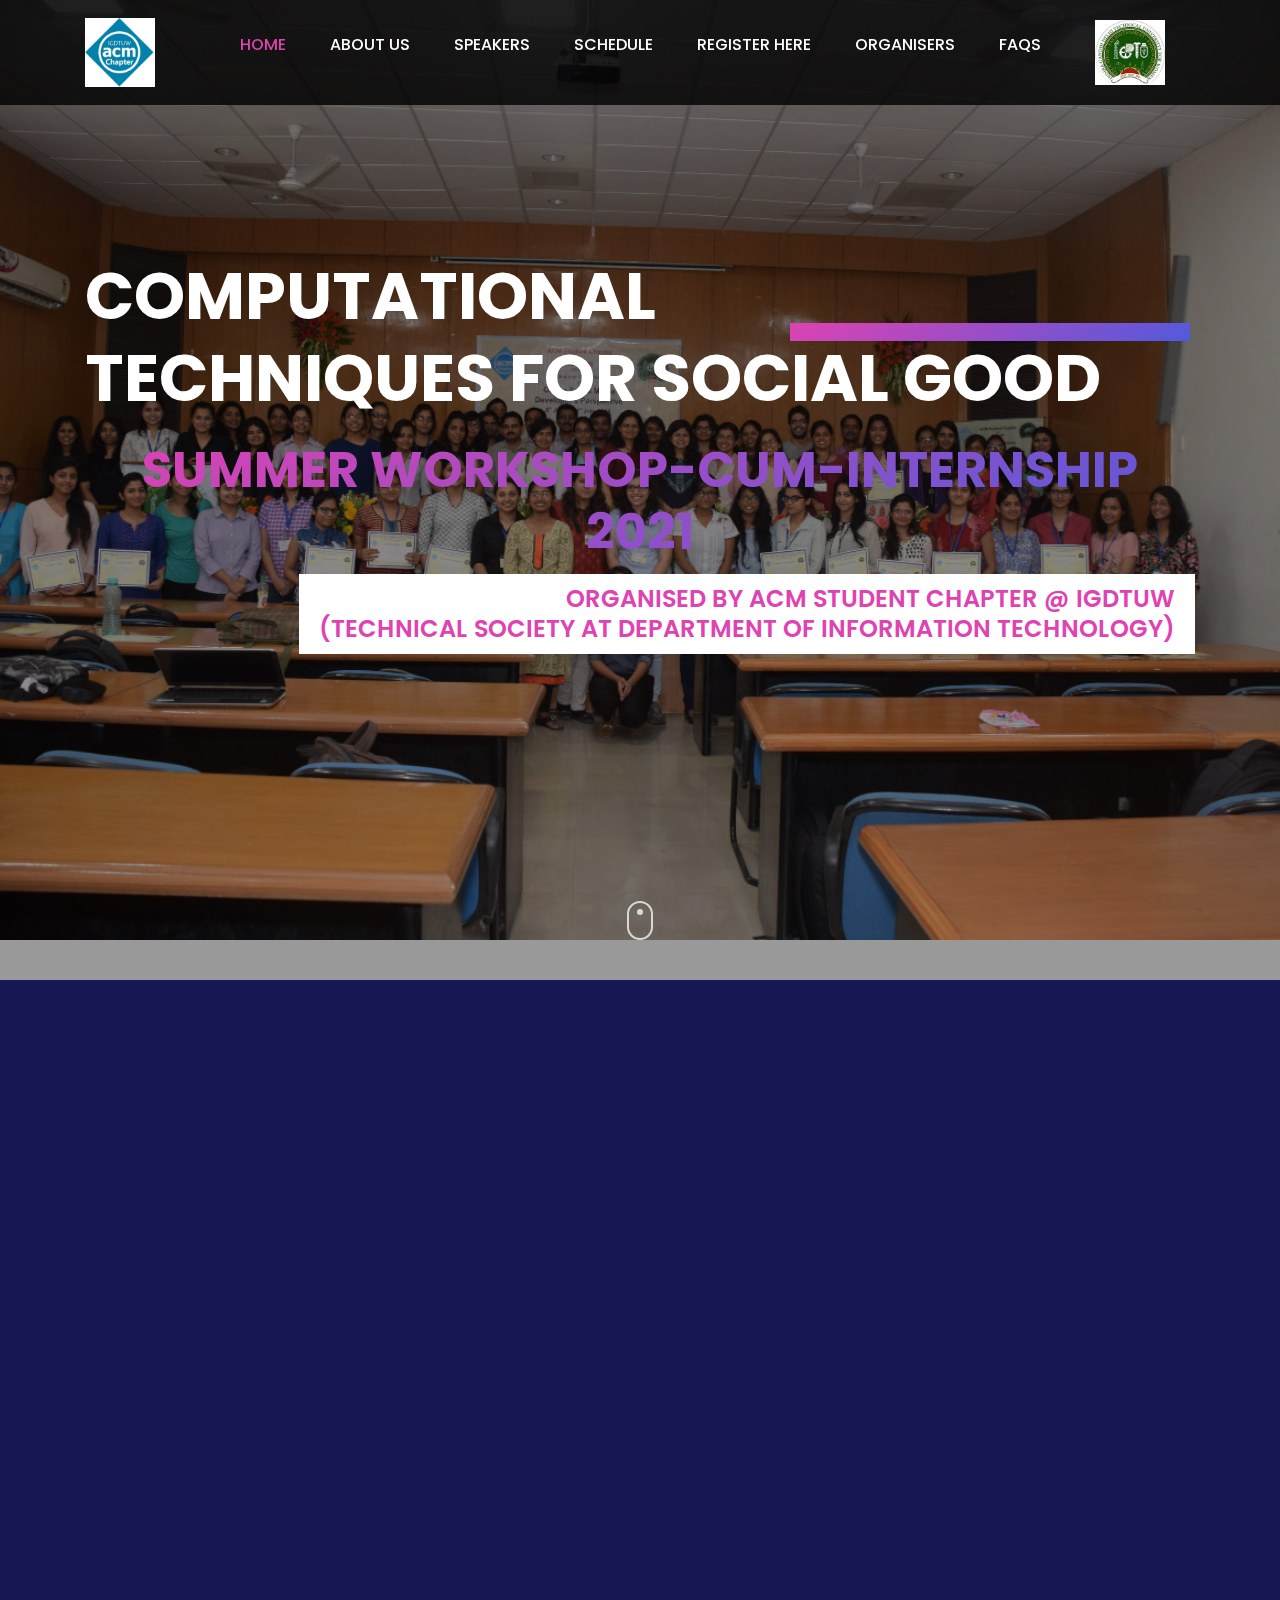
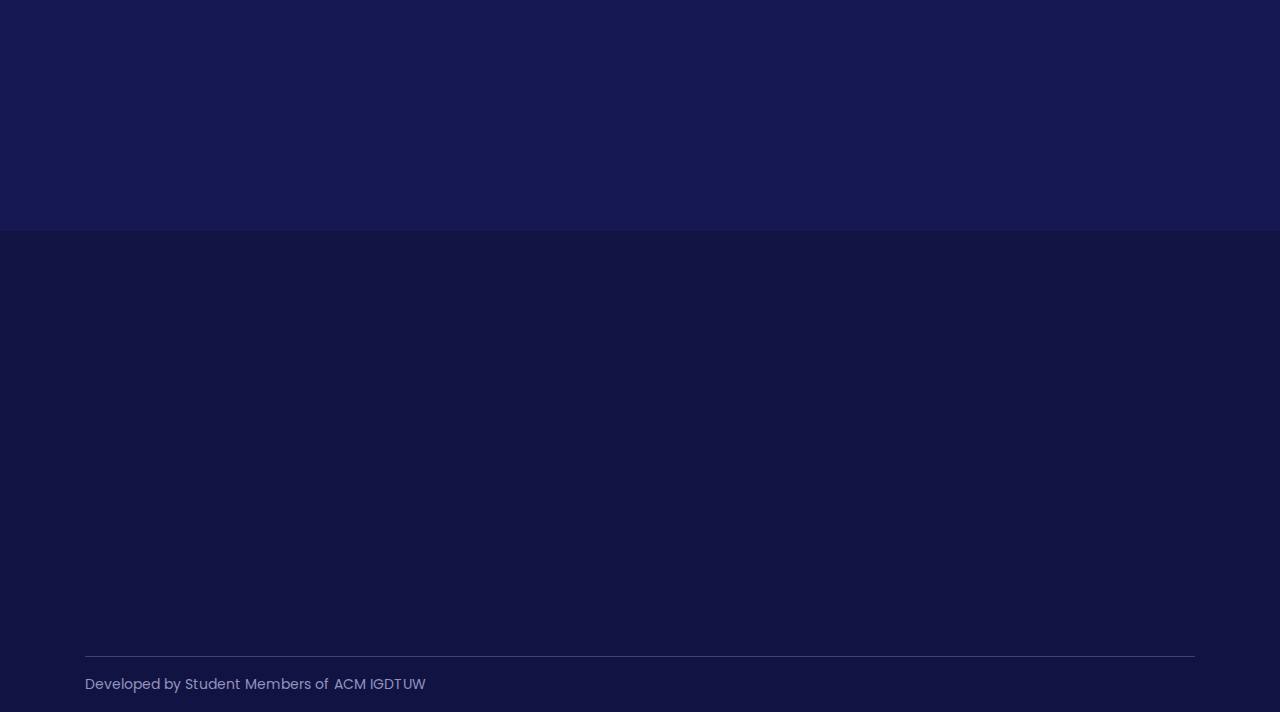
<file: index.html>
<!DOCTYPE html>
<html lang="en">

<head>
    <meta charset="UTF-8">
    <meta name="description" content="">
    <meta http-equiv="X-UA-Compatible" content="IE=edge">
    <meta name="viewport" content="width=device-width, initial-scale=1, shrink-to-fit=no">

    <!-- Title -->
    <title>ACM Workshop</title>

    <!-- Favicon -->
    <link rel="icon" href="./img/core-img/new-acm-logo.jpeg">

    <!-- Stylesheet -->
    <link rel="stylesheet" href="style.css">

</head>

<body>
    <!-- Preloader -->
    <div id="preloader">
        <div class="loader"></div>
    </div>
    <!-- /Preloader -->

    <!-- Header Area Start -->
    <header class="header-area">
        <div class="classy-nav-container breakpoint-off">
            <div class="container">
                <!-- Classy Menu -->
                <nav class="classy-navbar justify-content-between" id="conferNav">

                    <!-- Logo -->
                    <a class="nav-brand" href="./index.html"><img src="./img/core-img/new-acm-logo.jpeg" height="70px" width="70px" alt="" style="object-fit: cover;"></a>

                    <!-- Navbar Toggler -->
                    <div class="classy-navbar-toggler">
                        <span class="navbarToggler"><span></span><span></span><span></span></span>
                    </div>

                    <!-- Menu -->
                    <div class="classy-menu">
                        <!-- Menu Close Button -->
                        <div class="classycloseIcon">
                            <div class="cross-wrap"><span class="top"></span><span class="bottom"></span></div>
                        </div>
                        <!-- Nav Start -->
                        <div class="classynav">
                            <ul id="nav">
                                <li class="active"><a href="index.html">Home</a></li>
                                <li><a href="about.html">About Us</a></li>
                                <li><a href="speakers.html">Speakers</a></li>
                                <li><a href="schedule.html">Schedule</a></li>
                                <li><a href="register.html">Register Here</a></li>
                                <li><a href="Organisers.html">Organisers</a></li>
                                <li><a href="faq.html">FAQs</a></li>
                            </ul>

                        </div>
                        <!-- Nav End -->
                    </div class="myweblogo">
                    <a class="nav-brand" href="https://www.igdtuw.ac.in/"><img src="./img/core-img/igdtuwlogo.jpg" height="90px" width="70px" alt=""></a>
                </nav>
            </div>
        </div>
    </header>
    <!-- Header Area End -->
    <style>
        .single-welcome-slide .welcome-text {
            position: relative;
            z-index: 1;
        }
        
        .single-welcome-slide .welcome-text h4 {
            position: relative;
            z-index: 1;
            font-weight: 700;
            font-size: 65px;
            text-transform: uppercase;
            display: block;
            margin-bottom: 20px;
            color: #ffffff;
        }
        
        @media only screen and (min-width: 768px) and (max-width: 991px) {
            .single-welcome-slide .welcome-text h4 {
                font-size: 45px;
            }
        }
        
        @media only screen and (max-width: 767px) {
            .single-welcome-slide .welcome-text h4 {
                font-size: 35px;
            }
        }
        
        @media only screen and (min-width: 480px) and (max-width: 767px) {
            .single-welcome-slide .welcome-text h4 {
                font-size: 35px;
            }
        }
        
        .single-welcome-slide .welcome-text h4::after {
            position: absolute;
            content: "";
            height: 18px;
            width: 400px;
            top: 67px;
            right: 5px;
            z-index: -1;
            background-image: -webkit-linear-gradient(120deg, #505add 0%, #df42b1 100%);
            background-image: -ms-linear-gradient(120deg, #505add 0%, #df42b1 100%);
        }
        
        @media only screen and (min-width: 768px) and (max-width: 991px) {
            .single-welcome-slide .welcome-text h4::after {
                top: 40px;
                height: 15px;
            }
        }
        
        @media only screen and (max-width: 767px) {
            .single-welcome-slide .welcome-text h4::after {
                top: 40px;
                height: 10px;
                right: 0;
                width: 240px;
            }
        }
        
        @media only screen and (min-width: 480px) and (max-width: 767px) {
            .single-welcome-slide .welcome-text h4::after {
                top: 20px;
            }
        }
    </style>
    <!-- Welcome Area Start -->
    <section class="welcome-area">
        <div class="welcome-slides owl-carousel">
            <!-- Single Slide -->
            <div class="single-welcome-slide bg-img bg-overlay jarallax" style="background-image: url(img/2.jpeg);">
                <div class="container h-100">
                    <div class="row h-100 align-items-center">
                        <!-- Welcome Text -->
                        <div class="col-12">

                            <div class="welcome-text text-sm-left">
                                <h4 data-animation="fadeInUp" data-delay="300ms">Computational <br /> Techniques for Social Good</h4>
                            </div>

                            <div class="workshop-title text-sm-center">
                                <h2 data-animation="fadeInUp" data-delay="300ms">Summer Workshop-cum-Internship 2021</h2>
                            </div>

                            <div class="welcome-text text-sm-right">
                                <h6 data-animation="fadeInUp" data-delay="500ms">Organised By ACM Student Chapter @ IGDTUW
                                    <br>(Technical Society at Department of Information Technology)
                                </h6>
                            </div>

                        </div>
                    </div>
                </div>
            </div>


        </div>

        <!-- Scroll Icon -->
        <div class="icon-scroll" id="scrollDown"></div>
    </section>
    <!-- Welcome Area End -->

    <!-- About Us And Countdown Area Start -->
    <section class="about-us-countdown-area section-padding-100-0" id="about">
        <div class="container">
            <div class="row align-items-center">
                <!-- About Content -->
                <div class="col-12 col-md-6">
                    <div class="about-content-text mb-80">
                        <h6 class="wow fadeInUp" data-wow-delay="300ms">About Workshop</h6>
                        <h3 class="wow fadeInUp" data-wow-delay="300ms">Welcome to ACM IGDTUW Summer Workshop-Cum-Internship 2021</h3>
                        <p class="wow fadeInUp" data-wow-delay="300ms">In order to facilitate students in upskilling and help them in project development, ACM Student Chapter plans to conduct summer workshop-cum-internship 2021 </p>

                    </div>
                </div>

                <!-- About Thumb -->
                <div class="col-12 col-md-6">
                    <div class="about-thumb mb-80 wow fadeInUp" data-wow-delay="300ms">
                        <img src="img/ACM-2021-Team.png" alt="" style="border-radius: 6px;">
                    </div>
                </div>
            </div>
        </div>

        <!-- Counter Up Area -->
        <div class="countdown-up-area">
            <div class="container">
                <div class="row align-items-center">
                    <div class="col-12 col-md-4">
                        <!-- Countdown Text -->
                        <div class="countdown-content-text mb-100 wow fadeInUp" data-wow-delay="300ms">
                            <h4>STARTING FROM: June 1st 2021</h4>
                            <h6>Count Every Second Until the Event</h6>
                        </div>
                    </div>
                    <!-- <script>
                        // Set the date we're counting down to
                        var countDownDate = new Date("june 1, 2021 09:30:00").getTime();

                        // Update the count down every 1 second
                        var x = setInterval(function() {

                            // Get today's date and time
                            var now = new Date().getTime();

                            // Find the distance between now and the count down date
                            var distance = countDownDate - now;

                            // Time calculations for days, hours, minutes and seconds
                            var days = Math.floor(distance / (1000 * 60 * 60 * 24));
                            var hours = Math.floor((distance % (1000 * 60 * 60 * 24)) / (1000 * 60 * 60));
                            var minutes = Math.floor((distance % (1000 * 60 * 60)) / (1000 * 60));
                            var seconds = Math.floor((distance % (1000 * 60)) / 1000);
                            //
                            // 
                            // Output the result in an element with id="demo"
                            document.getElementById("clock").innerHTML = "<div>" + days + "<span> Days</span></div> <div>" + hours + "<span> Hours</span></div><div>" +
                                minutes + "<span> Minutes</span></div><div>" + seconds + "<span> Seconds</span></div>";

                            // If the count down is over, write some text 
                            if (distance < 0) {
                                clearInterval(x);
                                document.getElementById("clock").innerHTML = "WORKSHOP IS LIVE NOW";
                            }
                        }, 1000);
                    </script> -->
                    <script>
(function () {
  const second = 1000,
    minute = second * 60,
    hour = minute * 60,
    day = hour * 24;
 
  let event = "June 1, 2021 00:00:00",
    countDown = new Date(event).getTime(),
    x = setInterval(function () {
      let now = new Date().getTime(),
        distance = countDown - now;
 
      (document.getElementById("days").innerText = Math.floor(distance / day)),
        (document.getElementById("hours").innerText = Math.floor(
          (distance % day) / hour
        )),
        (document.getElementById("minutes").innerText = Math.floor(
          (distance % hour) / minute
        )),
        (document.getElementById("seconds").innerText = Math.floor(
          (distance % minute) / second
        ));
 
      //do something later when date is reached
      if (distance < 0) {
        let headline = document.getElementById("headline"),
          countdown = document.getElementById("countdown"),
          content = document.getElementById("content");
 
        headline.innerText = "Workshop is live";
        countdown.style.display = "none";
        content.style.display = "block";
 
        clearInterval(x);
      }
      //seconds
    }, 0);
})();
 
</script>
                    <div class="col-12 col-md-8">
                        <div class="countdown-timer mb-100 wow fadeInUp" data-wow-delay="300ms">
                            <div id="clock"></div>
                        </div>
                    </div>
                </div>
            </div>
        </div>
    </section>
    <!-- About Us And Countdown Area End -->

    <!-- Footer Area Start -->
    <footer class="footer-area bg-img bg-overlay-2 section-padding-100-0 ">
        <!-- Main Footer Area -->
        <div class="main-footer-area ">
            <div class="container ">
                <div class="row ">
                    <!-- Single Footer Widget Area -->
                    <div class="col-12 col-sm-6 col-lg-4">
                        <div class="single-footer-widget mb-60 wow fadeInUp " data-wow-delay="300ms ">
                            <!-- Footer Logo -->
                            <a href="index.html" class="footer-logo "><img src="img/core-img/new-acm-logo.jpeg " height="60px " width="50px " alt=" "></a>
                            <p>As the world’s largest computing society, ACM strengthens the profession's collective voice through strong leadership, promotion of the highest standards, and recognition of technical excellence. </p>

                            <!-- Social Info -->
                            <div class="social-info ">
                                <a href="https://www.facebook.com/AcmStudentChaptersIGIT/ " target="_blank"><i class="zmdi zmdi-facebook "></i></a>
                                <a href="https://www.instagram.com/acm_igdtuw/ " target="_blank"><i class="zmdi zmdi-instagram "></i></a>
                                <a href="https://twitter.com/search?q=acmigdtuw&src=typed_query " target="_blank"><i class="zmdi zmdi-twitter "></i></a>
                                <a href="https://www.linkedin.com/company/acm-student-chapter-igdtuw/ " target="_blank"><i class="zmdi zmdi-linkedin "></i></a>
                            </div>
                        </div>
                    </div>
                    <!-- Single Footer Widget Area -->
                    <div class="col-12 col-sm-6 col-lg-4">
                        <div class="single-footer-widget mb-60 wow fadeInUp " data-wow-delay="300ms ">
                            <!-- Widget Title -->
                            <h5 class="widget-title ">Contact</h5>

                            <!-- Contact Area -->
                            <div class="footer-contact-info " target="_blank">
                                <p><i class="zmdi zmdi-map "></i>IGDTUW Kashmere Gate, New Delhi-06, India</p>
                                <a href="mailto: rishabh.kaushal@gmail.com">

                                    <p> <i class="zmdi zmdi-email "></i>rishabh.kaushal@gmail.com</p>
                                </a>
                                <br>
                            </div>
                        </div>
                    </div>

                    <!-- Single Footer Widget Area -->
                    <div class="col-12 col-sm-6 col-lg-4">
                        <div class="single-footer-widget mb-60 wow fadeInUp " data-wow-delay="300ms ">
                            <!-- Widget Title -->
                            <h5 class="widget-title ">Past Workshops</h5>

                            <!-- Footer Gallery -->
                            <style>
                                .footer-gallery img {
                                    width: 150px;
                                    height: 100px;
                                }
                            </style>
                            <div class="footer-gallery ">
                                <div class="row ">
                                    <div class="col-4 ">
                                        <a href="img/1.jpeg " class="single-gallery-item "><img src="img/1.jpeg " alt=" "></a>
                                    </div>
                                    <div class="col-4 ">
                                        <a href="img/2.jpeg " class="single-gallery-item "><img src="img/2.jpeg " alt=" "></a>
                                    </div>
                                    <div class="col-4 ">
                                        <a href="img/3.jpeg " class="single-gallery-item "><img src="img/3.jpeg " alt=" "></a>
                                    </div>
                                    <div class="col-4 ">
                                        <a href="img/4.jpeg " class="single-gallery-item "><img src="img/4.jpeg " alt=" "></a>
                                    </div>
                                    <div class="col-4 ">
                                        <a href="img/5.jpeg " class="single-gallery-item "><img src="img/5.jpeg " alt=" "></a>
                                    </div>
                                    <div class="col-4 ">
                                        <a href="img/6.jpeg " class="single-gallery-item "><img src="img/6.jpeg " alt=" "></a>
                                    </div>
                                </div>
                            </div>
                        </div>
                    </div>
                </div>
            </div>
        </div>

        <!-- Copywrite Area -->
        <div class="container ">
            <div class="copywrite-content ">
                <div class="row ">
                    <!-- Copywrite Text -->
                    <div class="col-12 col-md-8">
                        <div class="copywrite-text ">
                            <p>Developed by Student Members of ACM IGDTUW</p>
                        </div>
                    </div>
                    <!-- Footer Menu -->
                    <div class="col-12 col-md-4">
                        <div class="footer-menu ">
                            <ul class="nav ">
                            </ul>
                        </div>
                    </div>
                </div>
            </div>
        </div>
    </footer>
    <!-- Footer Area End -->

    <!-- **** All JS Files ***** -->
    <!-- jQuery 2.2.4 -->
    <script src="js/jquery.min.js "></script>
    <!-- Popper -->
    <script src="js/popper.min.js "></script>
    <!-- Bootstrap -->
    <script src="js/bootstrap.min.js "></script>
    <!-- All Plugins -->
    <script src="js/confer.bundle.js "></script>
    <!-- Active -->
    <script src="js/default-assets/active.js "></script>

</body>

</html>
</file>
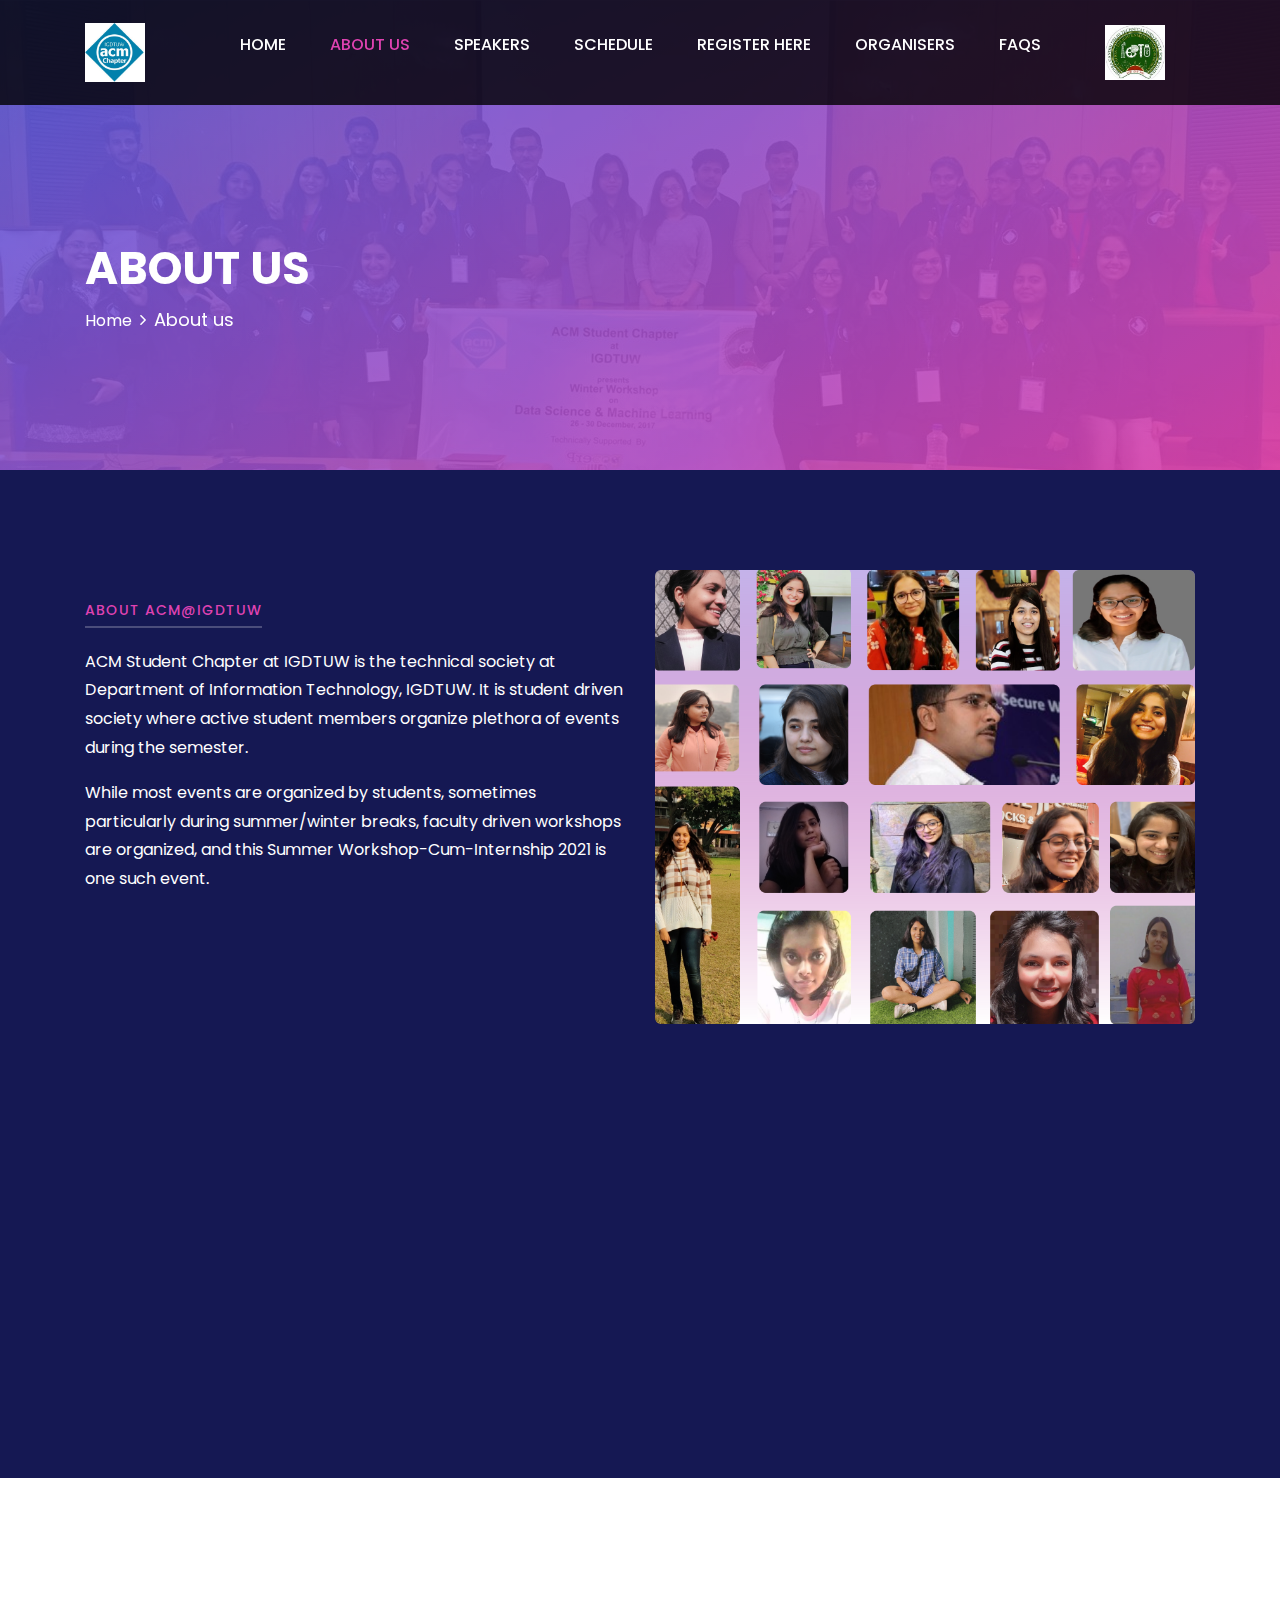
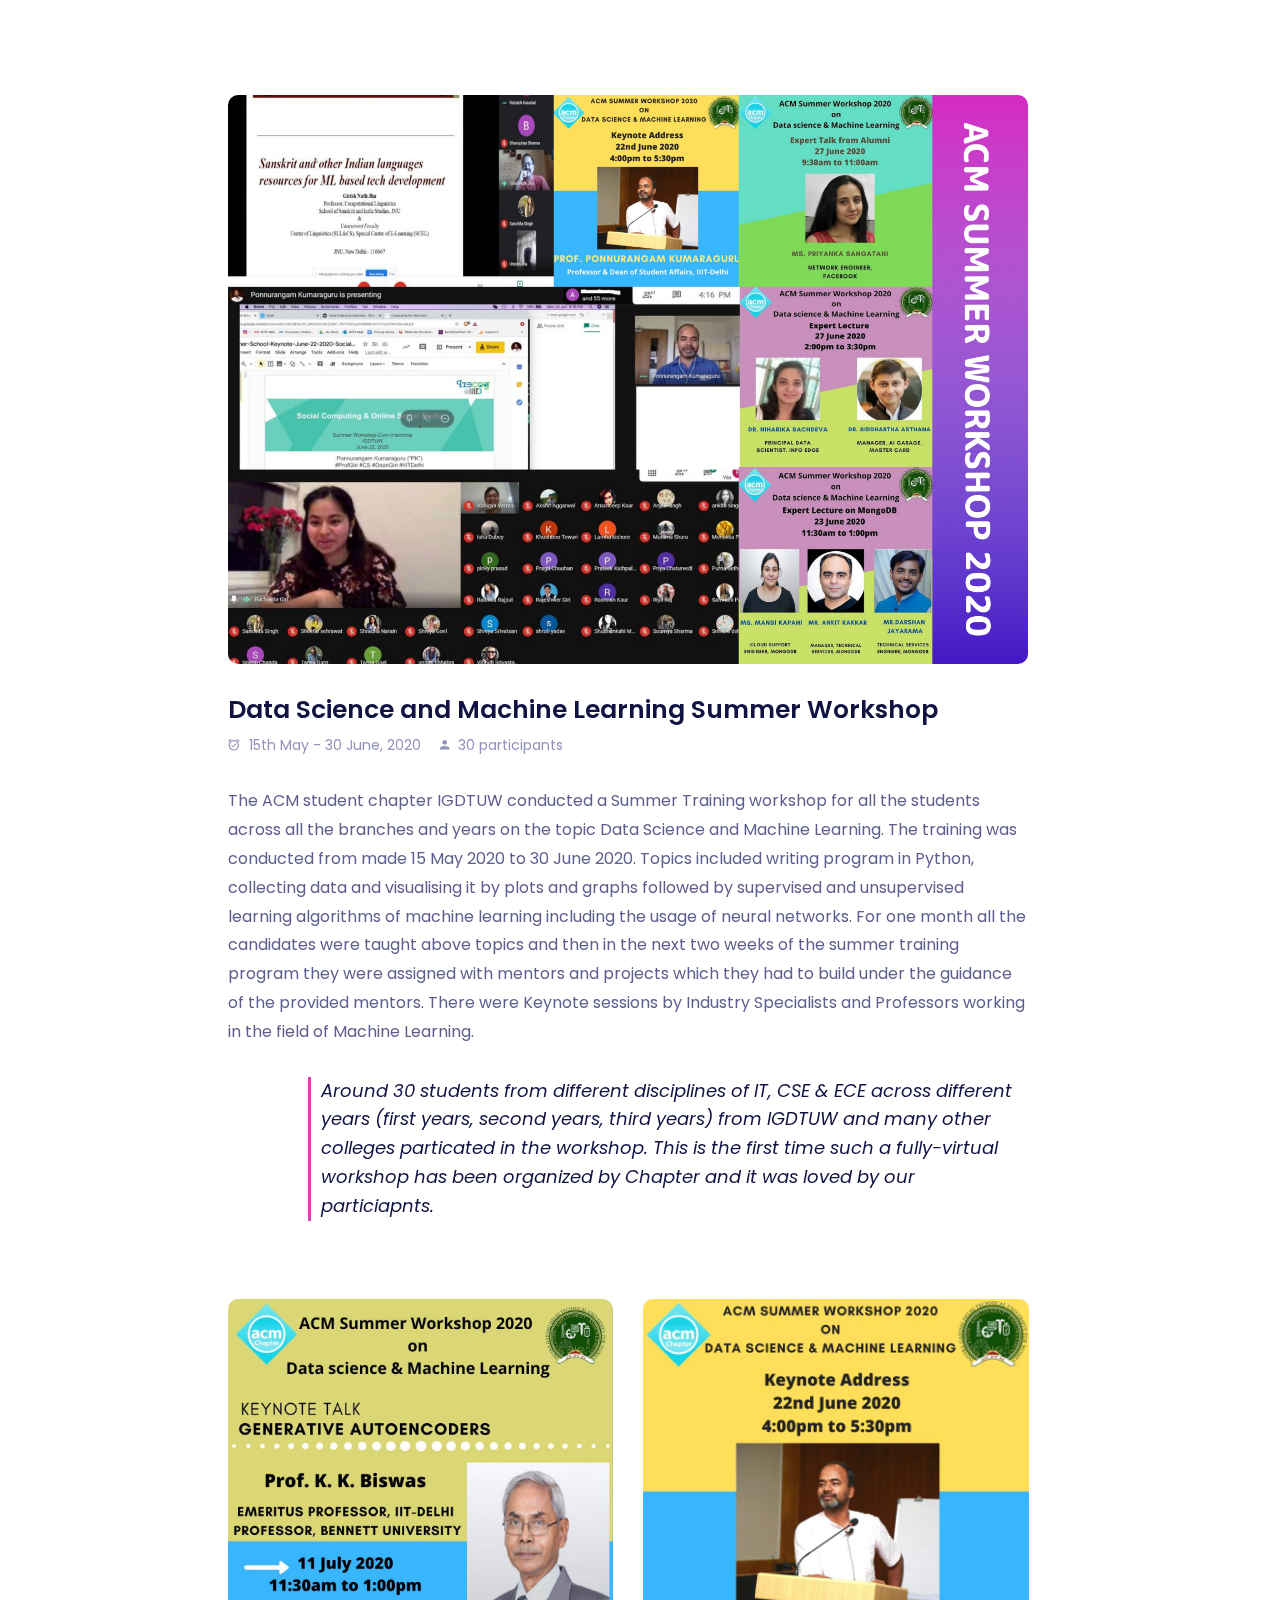
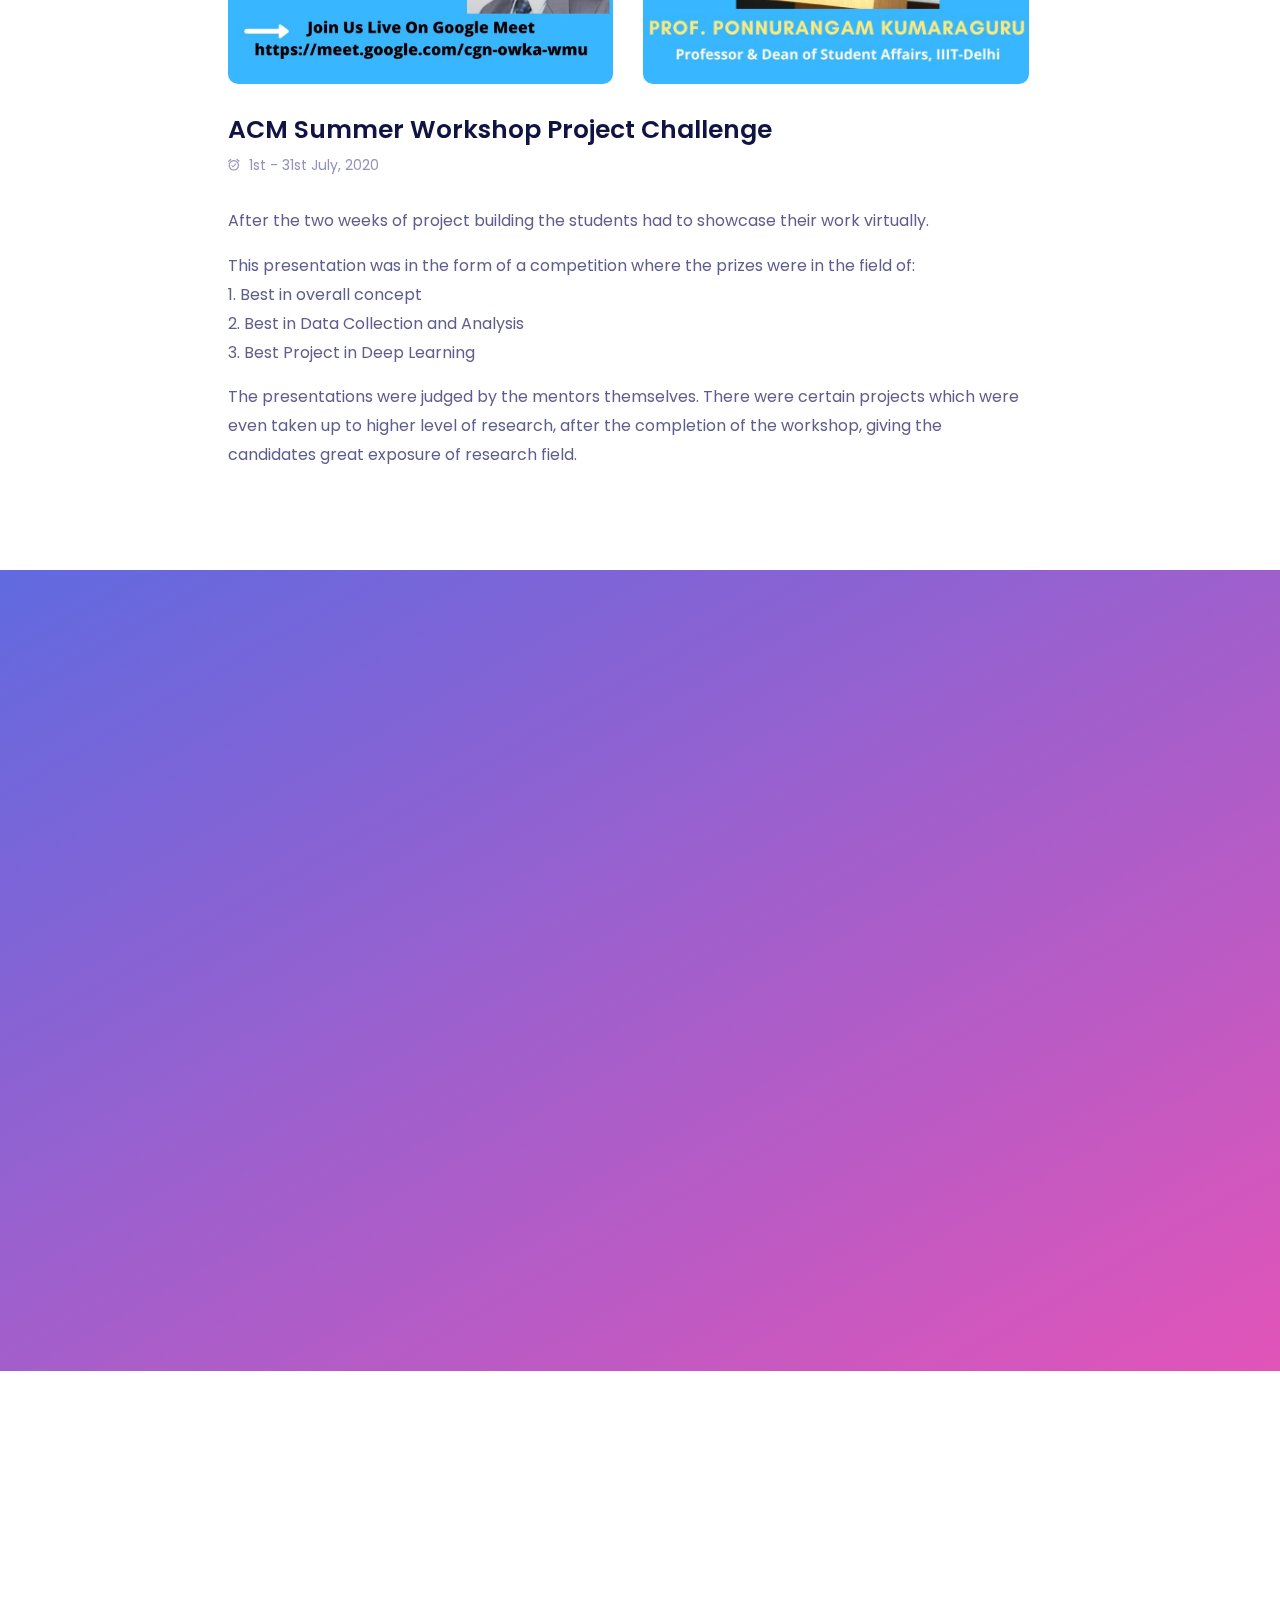
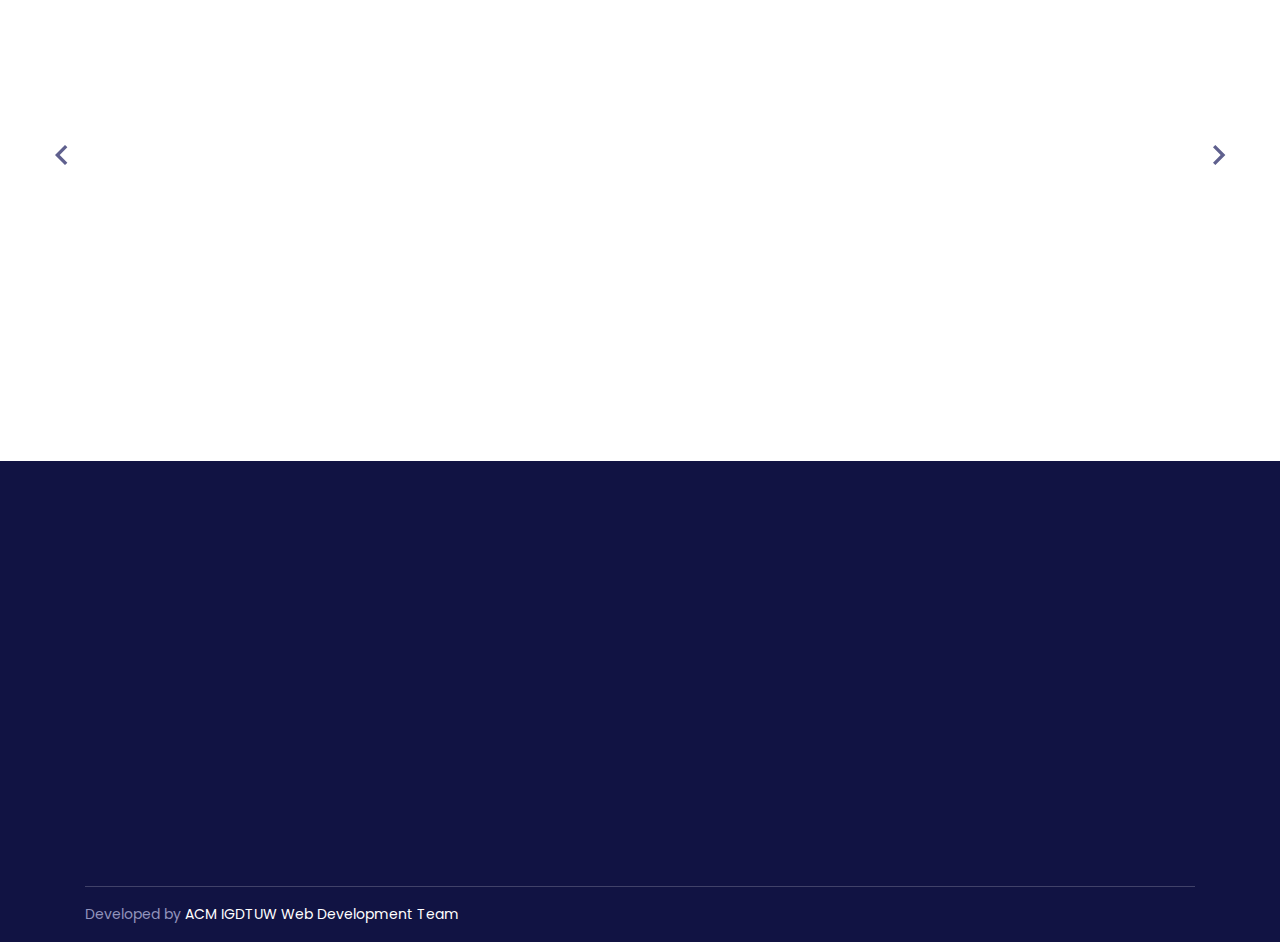
<file: about.html>
<!DOCTYPE html>
<html lang="en">

<head>
    <meta charset="UTF-8">
    <meta name="description" content="">
    <meta http-equiv="X-UA-Compatible" content="IE=edge">
    <meta name="viewport" content="width=device-width, initial-scale=1, shrink-to-fit=no">

    <!-- Title -->
    <title>ACM Workshop</title>

    <!-- Favicon -->
    <link rel="icon" href="./img/core-img/new-acm-logo.jpeg">

    <!-- Stylesheet -->
    <link rel="stylesheet" href="style.css">

</head>
<style>

    .moretext {
    display: none;
    /* transition: max-height .5s ease; */
    -moz-transition: max-height 0.4s ease-in-out;
    -webkit-transition: max-height 0.4s ease-in-out;
    transition: max-height 0.4s ease-in-out;
    max-height: 100%;
    }

</style>

<body>
    <!-- Preloader -->
    <div id="preloader">
        <div class="loader"></div>
    </div>
    <!-- /Preloader -->

    <!-- Header Area Start -->
    <header class="header-area">
        <div class="classy-nav-container breakpoint-off">
<div class="container">
                <!-- Classy Menu -->
                <nav class="classy-navbar justify-content-between" id="conferNav">

                    <!-- Logo -->
                    <a class="nav-brand" href="./index.html"><img src="./img/core-img/new-acm-logo.jpeg" height="80px" width="60px" alt="" class="logo-img"></a>

                    <!-- Navbar Toggler -->
                    <div class="classy-navbar-toggler">
                        <span class="navbarToggler"><span></span><span></span><span></span></span>
                    </div>

                    <!-- Menu -->
                    <div class="classy-menu">
                        <!-- Menu Close Button -->
                        <div class="classycloseIcon">
                            <div class="cross-wrap"><span class="top"></span><span class="bottom"></span></div>
                        </div>
                        <!-- Nav Start -->
                        <div class="classynav">
                            <ul id="nav">
                                <li><a href="index.html">Home</a></li>
                                <li class="active"><a href="about.html">About Us</a></li>
                                <li><a href="speakers.html">Speakers</a></li>
                                <li><a href="schedule.html">Schedule</a></li>
                                <li><a href="register.html">Register Here</a></li>
                                <li><a href="Organisers.html">Organisers</a></li>
                                <li><a href="faq.html">FAQs</a></li>
                            </ul>

                        </div>
                        <!-- Nav End -->
                    </div>
                    <a class="nav-brand" href="https://www.igdtuw.ac.in/"><img src="./img/core-img/igdtuwlogo.jpg" height="80px" width="60px" alt=""></a>
                </nav>
            </div>
        </div>
    </header>
    <!-- Header Area End -->


    <!-- Breadcrumb Area Start -->
    <section class="breadcrumb-area bg-img bg-gradient-overlay jarallax" style="background-image: url(img/1.jpeg);">
        <div class="container h-100">
            <div class="row h-100 align-items-center">
                <div class="col-12">
                    <div class="breadcrumb-content">
                        <h2 class="page-title">About Us</h2>
                        <nav aria-label="breadcrumb">
                            <ol class="breadcrumb">
                                <li class="breadcrumb-item"><a href="index.html">Home</a></li>
                                <li class="breadcrumb-item active" aria-current="page">About us</li>
                            </ol>
                        </nav>
                    </div>
                </div>
            </div>
        </div>
    </section>
    <!-- Breadcrumb Area End -->



    <!-- About Us And Countdown Area Start -->
    <section class="about-us-countdown-area section-padding-100-0" id="about">
        <div class="container">
            <div class="row align-items-center">
                <!-- About Content -->
                <div class="col-12 col-md-6">
                    <div class="about-content-text mb-80">
                        <h6 class="wow fadeInUp" data-wow-delay="300ms">About ACM@IGDTUW</h6>
                        <p class="wow fadeInUp" data-wow-delay="300ms">ACM Student Chapter at IGDTUW is the technical society at Department of Information Technology, IGDTUW. It is student driven society where active student members organize plethora of events during the semester. 
                        <p class="wow fadeInUp" data-wow-delay="300ms">While most events are organized by students, sometimes particularly during summer/winter breaks, faculty driven workshops are organized, and this Summer Workshop-Cum-Internship 2021 is one such event. </p>
                        <p class="wow fadeInUp" data-wow-delay="300ms">Purpose: To augment conventional curriculum based learning by exposition of essential technical topics keeping an emphasis on project development with "learning by doing" approach. </p>

                    </div>
                </div>

                <!-- About Thumb -->
                <div class="col-12 col-md-6">
                    <div class="about-thumb mb-80 wow fadeInUp" data-wow-delay="300ms">
                        <img src="img/ACM-2021-Team.png" alt="" style="border-radius: 6px;">
                    </div>
                </div>
            </div>
        </div>

        <!-- Counter Up Area -->
        <div class="countdown-up-area">
            <div class="container">
                <div class="row align-items-center">
                    <div class="col-12 col-md-6">
                        <!-- Countdown Text -->
                        <div class="countdown-content-text mb-100 wow fadeInUp" data-wow-delay="300ms">
                            <h6>Starting From</h6>
                            <h4>JUNE 1st 2021 (Duration: 6-8 Weeks)</h4>

                        </div>
                    </div>

                    <div class="col-12 col-md-9">
                        <div class="countdown-timer mb-100 wow fadeInUp" data-wow-delay="300ms">
                            <div id="clock"></div>
                        </div>
                    </div>
                </div>
            </div>
        </div>
    </section>
    <!-- About Us And Countdown Area End -->

    <!-- Blog Area Start -->
    <section class="confer-blog-details-area section-padding-100-0">
        <div class="container">
            <div class="row justify-content-center">
                <!-- Single Post Details Area -->
                <div class="col-12 col-lg-8 col-xl-9">
                    <div class="pr-lg-4 mb-100">
                        <div class="section-heading text-center wow fadeInUp " data-wow-delay="300ms ">
                            <p>ACM@IGDTUW</p>
                            <h4>What we did last Summer 2020 ?</h4>
                        </div>
                        <!-- Post Content -->
                        <div class="post-details-content">

                            <!-- Post Thumbnail -->
                            <div class="post-blog-thumbnail mb-30">
                                <img src="img/ACM-SW-2020.png" alt="">
                            </div>

                            <!-- Post Title -->
                            <h4 class="post-title">Data Science and Machine Learning Summer Workshop</h4>

                            <!-- Post Meta -->
                            <div class="post-meta">
                                <a class="post-date" href="#"><i class="zmdi zmdi-alarm-check"></i> 15th May - 30 June, 2020</a>
                                <a class="post-author" href="#"><i class="zmdi zmdi-account"></i> 30 participants</a>

                            </div>

                            <p>The ACM student chapter IGDTUW conducted a Summer Training workshop for 
                                all the students across all the branches and years on the topic 
                                Data Science and Machine Learning.
                                The training was conducted from made 15 May 2020 to 30 June 2020.
                                 Topics included writing program in Python, collecting data and visualising 
                                 it by plots and graphs followed by supervised and unsupervised learning algorithms 
                                 of machine learning including the usage of neural networks. 
                                
                                For one month all the candidates were taught above topics and then in the 
                                next two weeks of the summer training program they were assigned with mentors 
                                and projects which they had to build under the guidance of the provided mentors.
                                
                                There were Keynote sessions by Industry Specialists and Professors working 
                                in the field of Machine Learning.</p>
                            <!-- Blockquote -->
                            <blockquote class="confer-blockquote">
                                <h5>Around 30 students from different disciplines of IT, CSE & ECE across 
                                    different years (first years, second years, third years) from IGDTUW 
                                    and many other colleges particated in the workshop.
                                     This is the first time such a fully-virtual workshop has been organized by Chapter and 
                                     it was loved by our particiapnts.</h5>
                            </blockquote>

                            <br>
                            <br>

                            <div class="row">
                                <div class="col-6">
                                    <img class="mb-30" src="img/keynotekkbiswas.jpeg" alt="">
                                    
                                </div>

                                <div class="col-6">
                                    <img class="mb-30" src="img/PE-22 June-1.jpeg" alt="">
                                </div>
                            </div>

                            <!-- Post Title -->
                            <h4 class="post-title">ACM Summer Workshop Project Challenge</h4>

                            <!-- Post Meta -->
                            <div class="post-meta">
                                <a class="post-date" href="#"><i class="zmdi zmdi-alarm-check"></i> 1st - 31st July, 2020</a>
                            </div>

                            <p>After the two weeks of project building the students had to showcase 
                                their work virtually.</p> 
                             <p>   This presentation was in the form of a competition where the prizes were in the field of:
                                <br>
                                1. Best in overall concept
                                <br>
                                2. Best in Data Collection and Analysis
                                <br>
                                3. Best Project in Deep Learning</p>
                                <p>The presentations were judged by the mentors themselves. 
                                    There were certain projects which were even taken up to higher 
                                    level of research, after the completion of the workshop, 
                                    giving the candidates great exposure of research field.</p>
                        </div>




                    </div>
                </div>
    </section>
    <!-- Blog Area End -->



    <!-- Our Blog Area Start -->
    <section class="our-blog-area bg-img bg-gradient-overlay section-padding-100-60 ">
        <div class="container ">
            <div class="row ">
                <div class="col-12 ">
                    <!-- Heading -->
                    <div class="section-heading text-center wow fadeInUp " data-wow-delay="300ms ">
                        <p style="color: aliceblue; font-weight: 400;">ACM@IGDTUW</p>
                        <h4>Past Workshops</h4>
                    </div>
                </div>

                <!-- Single Blog Area -->
                <div class="col-12 col-md-6 col-lg-4 ">
                    <div class="single-blog-area wow fadeInUp " data-wow-delay="300ms ">
                        <!-- Single blog Thumb -->
                        <div class="single-blog-thumb ">
                            <img src="img/2.jpeg " alt=" ">
                        </div>
                        <div class="single-blog-text text-center ">
                            <a class="blog-title " href="# ">Summer Workshop</a>
                            <!-- Post Meta -->
                            <div class="post-meta ">
                                <a class="post-date " href="# "><i class="zmdi zmdi-alarm-check "></i> 27th - 31st May, 2019</a>
                                <br>
                                <a class="post-author " href="# "><i class="zmdi zmdi-account "></i>Data Science & Machine Learning</a>
                                <br>
                                <a class="post-author " href="# "><i class="zmdi zmdi-account "></i>Hackathon sponsored by PayTM-Build for India</a>
                            </div>
                        </div>

                    </div>
                </div>

                <!-- Single Blog Area -->
<!--                <div class="col-12 col-md-6 col-lg-4 ">
                    <div class="single-blog-area wow fadeInUp " data-wow-delay="300ms ">  
-->
                        <!-- Single blog Thumb -->
<!--                        <div class="single-blog-thumb ">
                            <img src="1_modified.jpg " alt=" ">
                        </div>
                        <div class="single-blog-text text-center ">
                            <a class="blog-title " href="# ">Winter Workshop </a>
-->                            <!-- Post Meta -->
<!--                            <div class="post-meta ">
                                <a class="post-date " href="# "><i class="zmdi zmdi-alarm-check "></i> 26th-30th December, 2017</a>
                                <br>
                                <a class="post-author " href="# "><i class="zmdi zmdi-account "></i>Data Science and Machine Learning</a>
                                <br>
                            </div>

                        </div>

                    </div>
                </div>
-->
                <!-- Single Blog Area -->
                <div class="col-12 col-md-6 col-lg-4 ">
                    <div class="single-blog-area wow fadeInUp " data-wow-delay="300ms ">
                        <!-- Single blog Thumb -->
                        <div class="single-blog-thumb ">
                            <img src="img/2.jpeg " alt=" ">
                        </div>
                        <div class="single-blog-text text-center ">
                            <a class="blog-title " href="# ">Summer Workshop</a>
                            <!-- Post Meta -->
                            <div class="post-meta ">
                                <a class="post-date " href="# "><i class="zmdi zmdi-alarm-check "></i> 6th June - 22nd July, 2016</a>
                                <br>
                                <a class="post-author " href="# "><i class="zmdi zmdi-account "></i>Online Social Media - Developer's Perspective</a>
                                <br>
                            </div>
                        </div>

                    </div>
                </div>

                <!-- Single Blog Area -->
                <div class="col-12 col-md-6 col-lg-4 ">
                    <div class="single-blog-area wow fadeInUp " data-wow-delay="300ms ">
                        <!-- Single blog Thumb -->
                        <div class="single-blog-thumb ">
                            <img src="img/6.jpeg " alt=" ">
                        </div>
                        <div class="single-blog-text text-center ">
                            <a class="blog-title " href="# ">Summer Workshop</a>
                            <!-- Post Meta -->
                            <div class="post-meta ">
                                <a class="post-date " href="# "><i class="zmdi zmdi-alarm-check "></i>20th June - 7th July, 2011</a>
                                <br>
                                <a class="post-author " href="# "><i class="zmdi zmdi-account "></i>Project Development using Advanced C Programming</a>
                            </div>
                        </div>

                    </div>
                </div>

            </div>
        </div>
    </section>
    <!-- Our Blog Area End -->


    <!-- Our Client Area -->
    <div class="our-client-area about-page section-padding-0-100 " style="padding-top: 4rem;">
        <div class="container ">
            <div class="row ">
                <!-- Heading -->
                <div class="col-12 ">
                    <div class="section-heading text-center wow fadeInUp " data-wow-delay="300ms ">
                        <p>What Students Say</p>
                        <h4>TESTIMONIALS</h4>
                    </div>
                </div>
            </div>

            <div class="row ">
                <div class="col-12 ">
                    <!-- Client Slider -->
                    <div class="client-area owl-carousel ">
                        <!-- Single Client Slide -->
                        <div class="single-client-content bg-boxshadow wow fadeInUp " data-wow-delay="300ms ">
                            <div class="single-client-text about-page ">
                                <p>"I won 't be exaggerating in calling the ACM Online Social Media 
                                    Workshop a turning point in my life
                                    </p> 
                                <p class="moretext">
                                    since it motivated me to focus on the field of Machine Learning (ML)
                                     and even pursue my Master's degree. Not only did
                                    I receive tremendous information on tools for ML and 
                                    Social Media Platform APIs, like Python, Gephi, Pandas, Numpy, Scipy, Twitter REST API, etc, but was also introduced us to a new set of possibilities that included
                                    research as well as industry-based jobs in the field. Personally, the hands-on project in the end and having been introduced to Data Science for Social Good (DSSG) were major because of the amount of learning and the
                                    sense of purpose they gave me,thus changing my life. "</p>
                                    <a class="moreless-button btn confer-btn w-75 mb-30" href="#">Read more</a>
                                
                                <!-- Thumb and info -->
                                <div class="single-client-thumb-info d-flex align-items-center ">
                                    <!-- Thumb -->
                                    <div class="single-client-thumb ">
                                        <img src="images_1/Rachiyata.jpg " alt=" ">
                                    </div>
                                    <!-- Info -->
                                    <div class="client-info ">
                                        <h6>Rachayita Giri</h6>
                                        <p>MS</p>
                                        <p> California State University</p>
                                    </div>
                                </div>
                            </div>
                            <!-- Icon -->
                            <div class="client-icon ">
                                <i class="zmdi zmdi-quote "></i>
                            </div>
                        </div>


                        <!-- Single Client Slide -->
                        <div class="single-client-content bg-boxshadow wow fadeInUp " data-wow-delay="300ms ">
                            <div class="single-client-text about-page ">
                                <p>"I attended the Winter Workshop on Data Science
                                     and Machine Learning organised by ACM IGDTUW.T
                                    his workshop was like a gateway to the world of data science and ML.
                                    </p><p class="moretext"> I was able to understand concepts from scratch, followed
                                    by code implementations. The structure of the workshop was perfect to develop interest as well as skill. I have been a consistent ACM member and was eventually given the position of the Membership Chair at IGDTUW ACM
                                    Student Chapter. All this has played a role in my selection to attend the 7th Heidelberg Laureate Forum. I currently work at Cisco Systems India as a Security Consulting Engineer, where I get the chance to think analytically
                                    and solve problems every day. "

                                </p>
                                <a class="moreless-button btn confer-btn w-75 mb-30" href="#">Read more</a>
                                
                                <!-- Thumb and info -->
                                <div class="single-client-thumb-info d-flex align-items-center ">
                                    <!-- Thumb -->
                                    <div class="single-client-thumb ">
                                        <img src="images_1/pooja.jpg " alt=" ">
                                    </div>
                                    <!-- Info -->
                                    <div class="client-info ">
                                        <h6>Pooja Bharadwaj</h6>

                                        <p> Cisco Systems India
                                            <br> 7th Heidelberg Laureate Forum Alumini
                                        </p>
                                    </div>
                                </div>
                            </div>
                            <!-- Icon -->
                            <div class="client-icon ">
                                <i class="zmdi zmdi-quote "></i>
                            </div>
                        </div>

                        <!-- Single Client Slide -->
                        <div class="single-client-content bg-boxshadow wow fadeInUp " data-wow-delay="300ms ">
                            <div class="single-client-text about-page ">
                                <p>"Back in December 2017, I got the opportunity
                                     to attend the Data Science and Machine Learning
                                      Winter workshop.
                                </p>    
                                <p class="moretext">    Besides, Regular assignments, doubt-clearing sessions, we were also exposed to the skills of Technical Paper
                                    Writing and the process of Ideation. This was a great platform to network with highly knowledgeable and experienced folks. This workshop helped me kick start my journey in Data Science and Machine Learning and post
                                    its completion, I pursued a couple of projects and published my work in one of the IEEE conferences. I have also contributed in organizing BI Fest and few more. A big thanks to Rishabh Sir for all the efforts he puts
                                    in. My journey with ACM has been remarkable."

                                </p>
                                <a class="moreless-button btn confer-btn w-75 mb-30" href="#">Read more</a>
                                
                                <!-- Thumb and info -->
                                <div class="single-client-thumb-info d-flex align-items-center ">
                                    <!-- Thumb -->
                                    <div class="single-client-thumb ">
                                        <img src="images_1/jaspreet.jpg" alt=" ">
                                    </div>
                                    <!-- Info -->
                                    <div class="client-info ">
                                        <h6>Jaspreet Kaur
                                        </h6>

                                        <p>Network Engineering Intern, Cisco
                                            <br> MCA, Final yr IGDTUW
                                        </p>
                                    </div>
                                </div>
                            </div>
                            <!-- Icon -->
                            <div class="client-icon ">
                                <i class="zmdi zmdi-quote"></i>
                                
                            </div>
                        </div>

                        <!-- Single Client Slide -->
                        <div class="single-client-content bg-boxshadow wow fadeInUp " data-wow-delay="300ms ">
                            <div class="single-client-text about-page ">
                                <p>"The insightful 1-week Winter Workshop on Data Science 
                                    & Machine Learning conducted in Dec 2017 was an amazing
                                     workshop.
                                </p> 
                                <p class="moretext"> The workshop had commenced with an ice breaking session followed by various enlightening sessions on
                                    Data Collection & Pre-processing,Hypothesis Testing & Parameter Estimation,using LATEX for writing technical papers and much more.I got this opportunity to learn from these amazing sessions conducted under the able
                                    guidance of Faculty Advisor-Mr. Rishabh Kaushal along with members from Precog Research Group, IIIT-Delhi."
                                </p>
                                <a class="moreless-button btn confer-btn w-75 mb-30" href="#">Read more</a>
                                
                                <!-- Thumb and info -->
                                <div class="single-client-thumb-info d-flex align-items-center ">
                                    <!-- Thumb -->
                                    <div class="single-client-thumb ">
                                        <img src="images_1/reeti.jpg " alt=" ">
                                    </div>
                                    <!-- Info -->
                                    <div class="client-info ">
                                        <h6>Reeti Sarup</h6>

                                        <p>Software Engineer, Intuit<br>Vice-Chancellor's Gold Medalist
                                            <br> Former Secretary of ACM Student Chapter IGDTUW
                                        </p>
                                    </div>
                                </div>
                            </div>
                            <!-- Icon -->
                            <div class="client-icon ">
                                <i class="zmdi zmdi-quote "></i>
                            </div>
                        </div>

                        <!-- Single Client Slide -->
                        <div class="single-client-content bg-boxshadow wow fadeInUp " data-wow-delay="300ms ">
                            <div class="single-client-text about-page ">
                                <p>"The Summer Workshop on Online Social Media - 
                                    Developer's perspective was an amazing experience.
                                </p>
                                <p class="moretext">We were introduced to the world of rest APIs and learned 
                                    data collection, analysis and visualisation. We were able to use
                                    new technologies and expand our research horizons while building the workshop project. The sessions were hands-on and practical. All the instructors were super helpful and the final presentation was extremely rewarding
                                    and enlightening. I was able to write a research paper on my project in this workshop and I presented it at the Student Research Symposium at International Conference on Distributed Computing and Internet Technology
                                    in 2017"</p>
                                   
                                    <a class="moreless-button btn confer-btn w-75 mb-30" href="#">Read more</a>
                                
                                <!-- Thumb and info -->
                                <div class="single-client-thumb-info d-flex align-items-center ">
                                    <!-- Thumb -->
                                    <div class="single-client-thumb ">
                                        <img src="images_1/gopika.jpg" alt=" ">
                                    </div>
                                    <!-- Info -->
                                    <div class="client-info ">
                                        <h6>Gopika Bhardwaj
                                        </h6>
                                        <p>Software Engineer at Orange Business Services</p>

                                    </div>
                                </div>
                            </div>
                            <!-- Icon -->
                            <div class="client-icon ">
                                <i class="zmdi zmdi-quote "></i>
                            </div>
                        </div>
                        
                        <!--Priyanka Sangtani-->
                        <!-- Single Client Slide -->
                        <div class="single-client-content bg-boxshadow wow fadeInUp " data-wow-delay="300ms ">
                            <div class="single-client-text about-page">
                              
                                <p>"I was very fortunate to attend the workshop on 
                                    “Programming Tools and Techniques for Project Development in Linux Environment” 
                                    way back in 2011!</p> 
                                    
                                  <p class="moretext">Rishabh Sir is an excellent teacher with immense focus on making us learn
                                    by doing. The workshop was very insightful and made us learn 
                                    the core concepts through practical problems. These concepts helped me build 
                                    a strong foundation in the essential skills of Linux and C programming which
                                    are relevant even today in the industry. After completing my Bachelors, I 
                                    worked at Cisco Systems, Bangalore for 4 years and then moved to the US for 
                                    pursuing my Masters in Computer Science. I’m currently working at
                                    Facebook in California, US. "</p>
             

                                    <a class="moreless-button btn confer-btn w-75 mb-30" href="#">Read more</a>
                                <!-- Thumb and info -->
                                <div class="single-client-thumb-info d-flex align-items-center ">
                                    <!-- Thumb -->
                                    <div class="single-client-thumb ">
                                        <img src="images_1/priyankaSangtani.jpg" alt=" ">
                                    </div>
                                    <!-- Info -->
                                    <div class="client-info ">
                                        <h6>Priyanka</h6>
                                        <p>Facebook </p>
                                        <p>California, US</p>
                                    </div>
                                </div>
                            </div>
                            <!-- Icon -->
                            <div class="client-icon ">
                                <i class="zmdi zmdi-quote "></i>
                            </div>
                        </div>
                    </div>
                </div>
            </div>
        </div>
    </div>
    <!-- Our Client Area -->

    <!-- Footer Area Start -->
    <footer class="footer-area bg-img bg-overlay-2 section-padding-100-0 ">
        <!-- Main Footer Area -->
        <div class="main-footer-area ">
            <div class="container ">
                <div class="row ">
                    <!-- Single Footer Widget Area -->
                    <div class="col-12 col-sm-6 col-lg-4">
                        <div class="single-footer-widget mb-60 wow fadeInUp " data-wow-delay="300ms ">
                            <!-- Footer Logo -->
                            <a href="index.html" class="footer-logo "><img src="img/core-img/new-acm-logo.jpeg " height="60px " width="50px " alt=" "></a>
                            <p>As the world’s largest computing society, ACM strengthens the profession's collective voice through strong leadership, promotion of the highest standards, and recognition of technical excellence. </p>

                            <!-- Social Info -->
                            <div class="social-info ">
                                <a href="https://www.facebook.com/AcmStudentChaptersIGIT/ " target="_blank"><i class="zmdi zmdi-facebook "></i></a>
                                <a href="https://www.instagram.com/acm_igdtuw/ " target="_blank"><i class="zmdi zmdi-instagram "></i></a>
                                <a href="https://twitter.com/search?q=acmigdtuw&src=typed_query " target="_blank"><i class="zmdi zmdi-twitter "></i></a>
                                <a href="https://www.linkedin.com/company/acm-student-chapter-igdtuw/ " target="_blank"><i class="zmdi zmdi-linkedin "></i></a>
                            </div>
                        </div>
                    </div>
                    <!-- Single Footer Widget Area -->
                    <div class="col-12 col-sm-6 col-lg-4">
                        <div class="single-footer-widget mb-60 wow fadeInUp " data-wow-delay="300ms ">
                            <!-- Widget Title -->
                            <h5 class="widget-title ">Contact</h5>

                            <!-- Contact Area -->
                            <div class="footer-contact-info " target="_blank">
                                <p><i class="zmdi zmdi-map "></i>IGDTUW Kashmere Gate, New Delhi-06, India</p>
                                <a href="mailto: rishabh.kaushal@gmail.com">

                                    <p> <i class="zmdi zmdi-email "></i>rishabh.kaushal@gmail.com</p>
                                </a>
                                <br>
                            </div>
                        </div>
                    </div>

                    <!-- Single Footer Widget Area -->
                    <div class="col-12 col-sm-6 col-lg-4">
                        <div class="single-footer-widget mb-60 wow fadeInUp " data-wow-delay="300ms ">
                            <!-- Widget Title -->
                            <h5 class="widget-title ">Past Workshops</h5>

                            <!-- Footer Gallery -->
                            <style>
                                .footer-gallery img {
                                    width: 150px;
                                    height: 100px;
                                }
                            </style>
                            <div class="footer-gallery ">
                                <div class="row ">
                                    <div class="col-4 ">
                                        <a href="img/1.jpeg " class="single-gallery-item "><img src="img/1.jpeg " alt=" "></a>
                                    </div>
                                    <div class="col-4 ">
                                        <a href="img/2.jpeg " class="single-gallery-item "><img src="img/2.jpeg " alt=" "></a>
                                    </div>
                                    <div class="col-4 ">
                                        <a href="img/3.jpeg " class="single-gallery-item "><img src="img/3.jpeg " alt=" "></a>
                                    </div>
                                    <div class="col-4 ">
                                        <a href="img/4.jpeg " class="single-gallery-item "><img src="img/4.jpeg " alt=" "></a>
                                    </div>
                                    <div class="col-4 ">
                                        <a href="img/5.jpeg " class="single-gallery-item "><img src="img/5.jpeg " alt=" "></a>
                                    </div>
                                    <div class="col-4 ">
                                        <a href="img/6.jpeg " class="single-gallery-item "><img src="img/6.jpeg " alt=" "></a>
                                    </div>
                                </div>
                            </div>
                        </div>
                    </div>
                </div>
            </div>
        </div>

        <!-- Copywrite Area -->
        <div class="container ">
            <div class="copywrite-content ">
                <div class="row ">
                    <!-- Copywrite Text -->
                    <div class="col-12 col-md-8">
                        <div class="copywrite-text ">
                            <p>Developed by <a href="https://acm-igdtuw.github.io/ACM2021.github.io/"> ACM IGDTUW Web Development Team</a></p>                        </div>
                    </div>
                    <!-- Footer Menu -->
                </div>
            </div>
        </div>
    </footer>
    <!-- Footer Area End -->

    <!-- **** All JS Files ***** -->
    <!-- jQuery 2.2.4 -->
    <script src="js/jquery.min.js"></script>
    <!-- Popper -->
    <script src="js/popper.min.js"></script>
    <!-- Bootstrap -->
    <script src="js/bootstrap.min.js"></script>
    <!-- All Plugins -->
    <script src="js/confer.bundle.js"></script>
    <!-- Active -->
    <script src="js/default-assets/active.js"></script>
    <script>
        // $('.moreless-button').click(function() {
            

        //     // var txt = $(".moretext").is(':visible') ? 'Read More' : 'Read Less';
        //     // $(".this").text(txt);
        //    
          
        //  });


         $(document).ready(function () {
                $(".moreless-button").click(function () {
                    if($(this).text() == 'Read More'){
                        $(this).prev().removeClass('moretext')
                        $(this).text("Read Less")
                        // $(this).prev().slideToggle();
                        
                    }else{
                        $(this).prev().addClass('moretext')
                        $(this).text("Read More")
                        // $(this).prev().slideToggle();
                        
                    }

       
                });
            });

    </script>

</body>

</html>
</file>
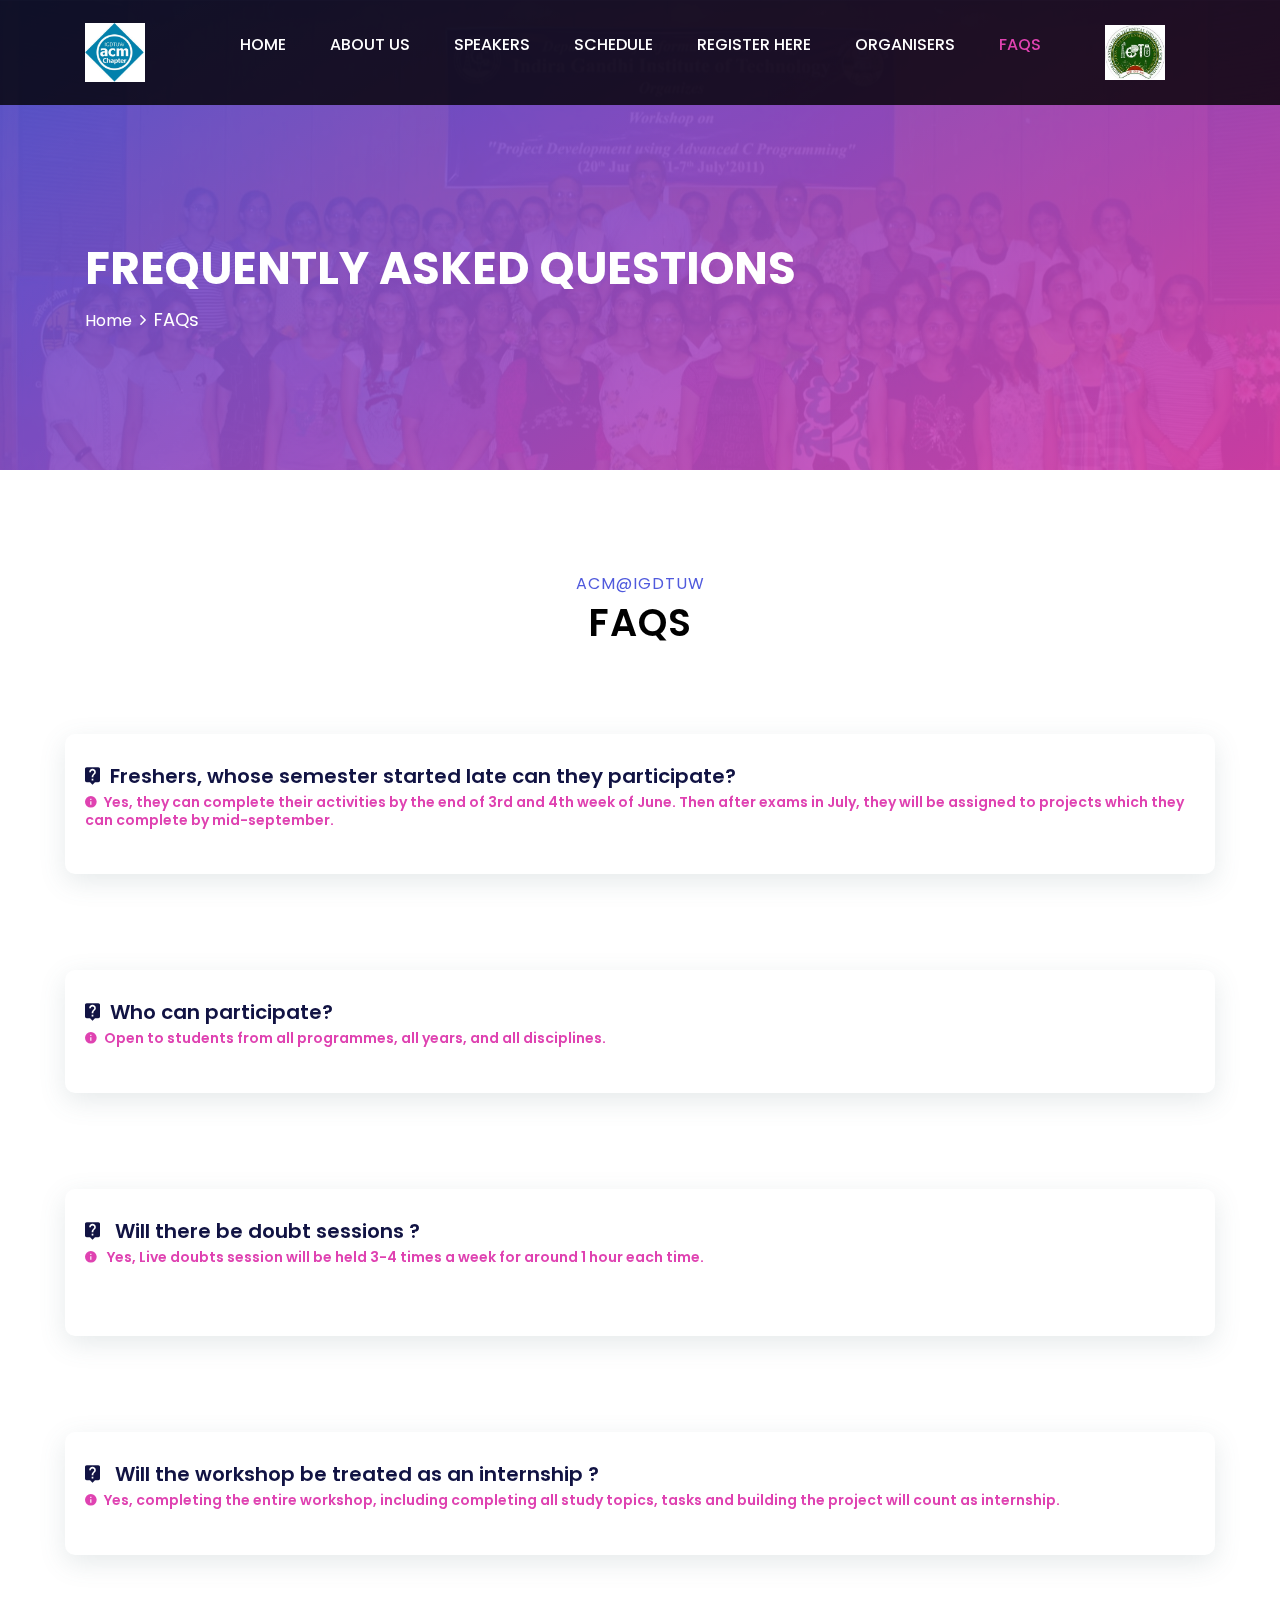
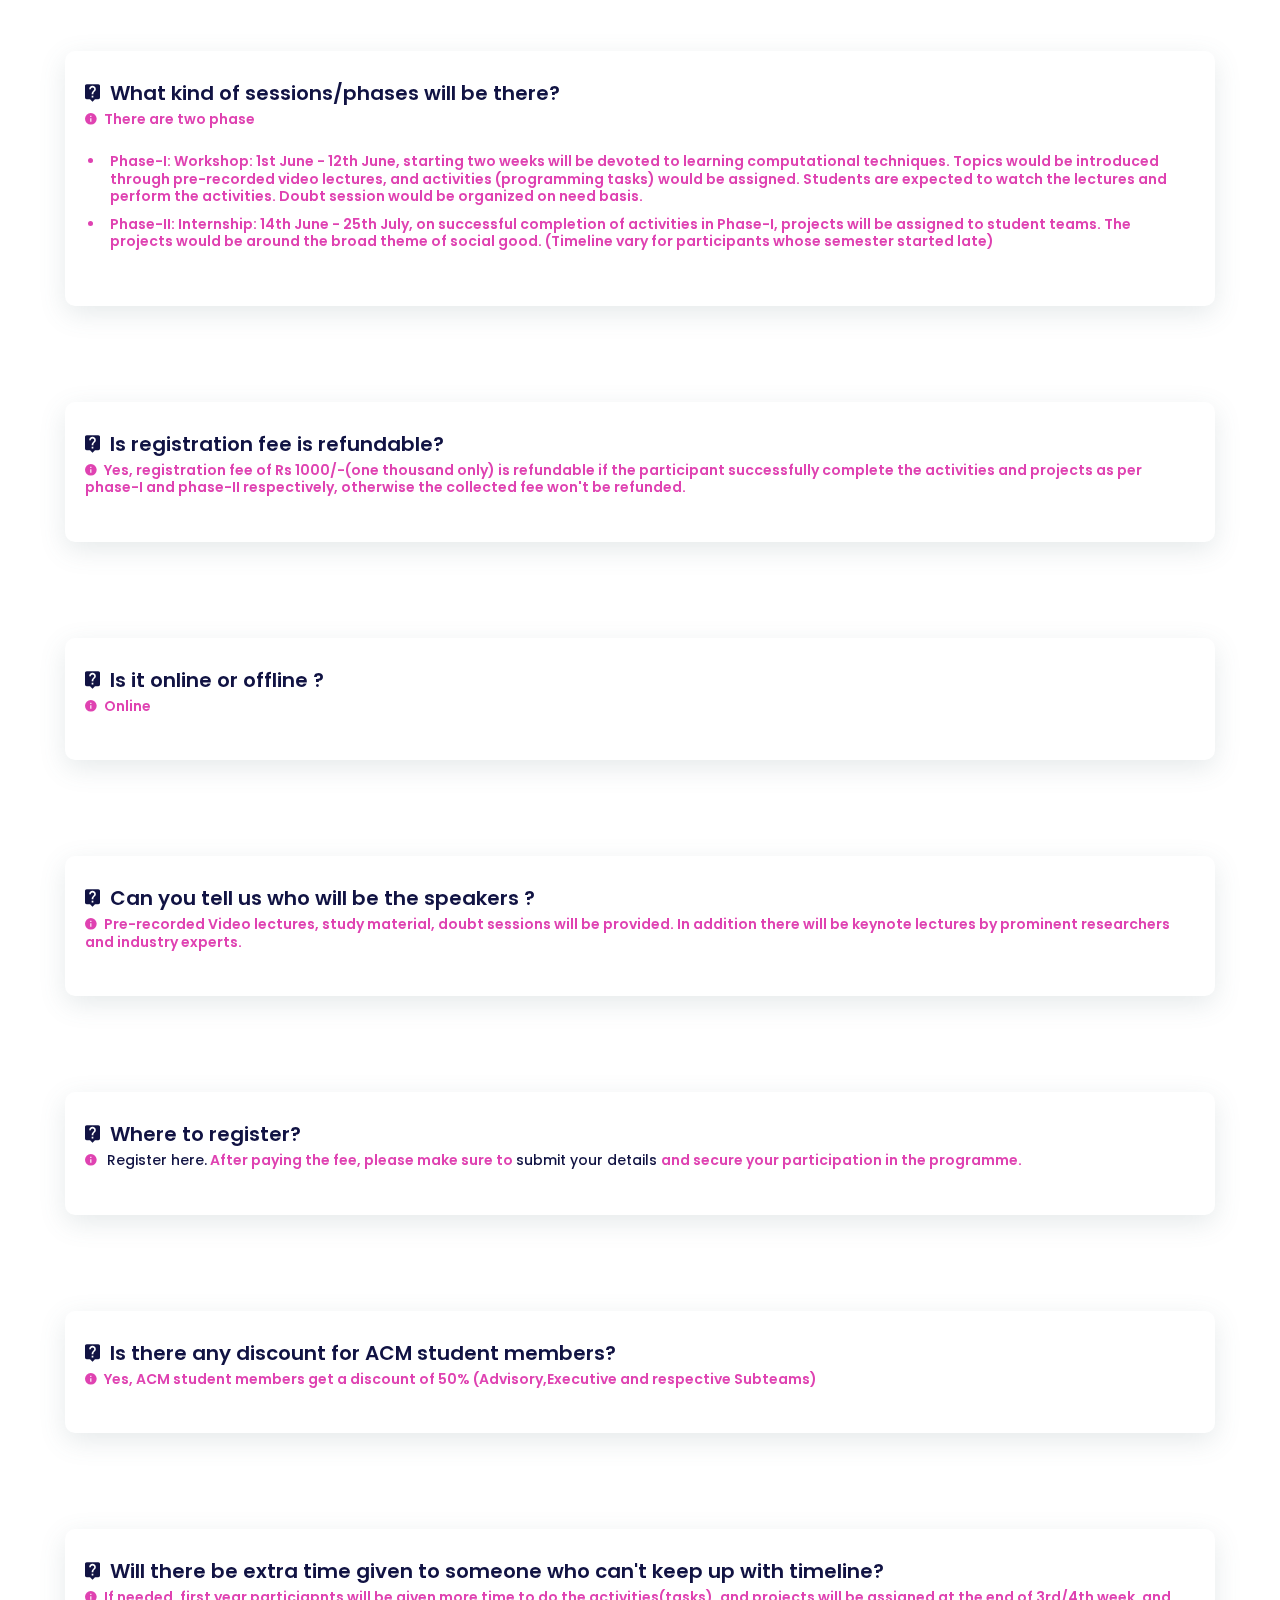
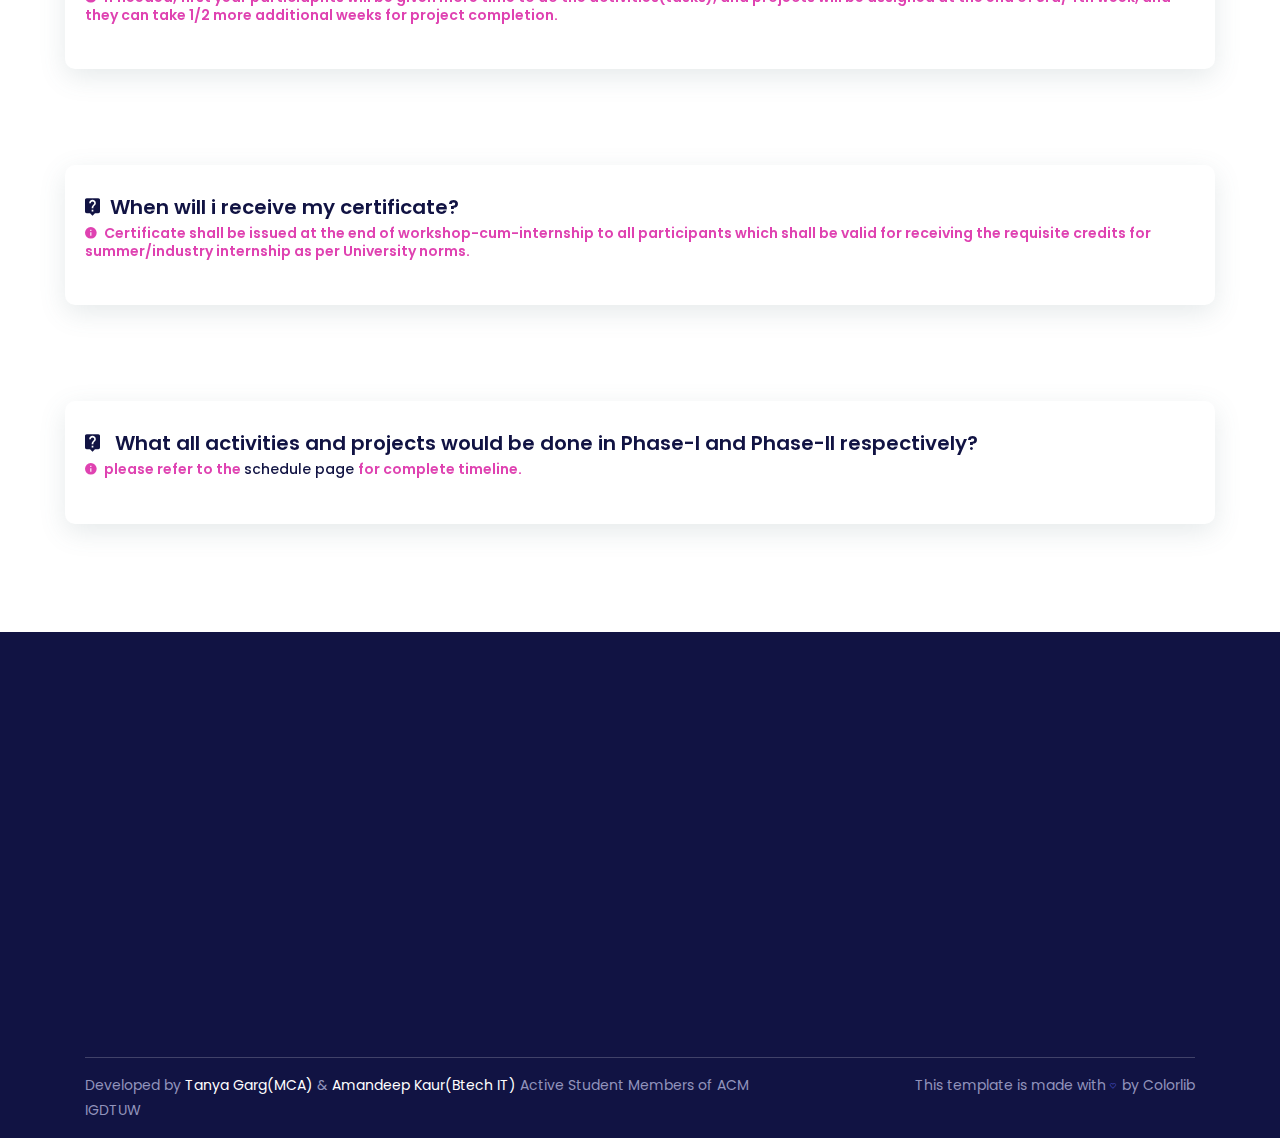
<file: faq.html>
<!DOCTYPE html>
<html lang="en">

<head>
    <meta charset="UTF-8">
    <meta name="description" content="">
    <meta http-equiv="X-UA-Compatible" content="IE=edge">
    <meta name="viewport" content="width=device-width, initial-scale=1, shrink-to-fit=no">

    <!-- Title -->
    <title>ACM Workshop</title>

    <!-- Favicon -->
    <link rel="icon" href="./img/core-img/new-acm-logo.jpeg">
    <!-- Stylesheet -->
    <link rel="stylesheet" href="style.css">

</head>

<body>
    <!-- Preloader -->
    <div id="preloader">
        <div class="loader"></div>
    </div>
    <!-- /Preloader -->
    <!-- Header Area Start -->
    <header class="header-area">
        <div class="classy-nav-container breakpoint-off">
            <div class="container">
                <!-- Classy Menu -->
                <nav class="classy-navbar justify-content-between" id="conferNav">

                    <!-- Logo -->
                    <a class="nav-brand" href="./index.html"><img src="./img/core-img/new-acm-logo.jpeg" height="80px" width="60px" alt=""></a>

                    <!-- Navbar Toggler -->
                    <div class="classy-navbar-toggler">
                        <span class="navbarToggler"><span></span><span></span><span></span></span>
                    </div>

                    <!-- Menu -->
                    <div class="classy-menu">
                        <!-- Menu Close Button -->
                        <div class="classycloseIcon">
                            <div class="cross-wrap"><span class="top"></span><span class="bottom"></span></div>
                        </div>
                        <!-- Nav Start -->
                        <div class="classynav">
                            <ul id="nav">
                                <li><a href="index.html">Home</a></li>
                                <li><a href="about.html">About Us</a></li>
                                <li><a href="speakers.html">Speakers</a></li>
                                <li><a href="schedule.html">Schedule</a></li>
                                <li><a href="register.html">Register Here</a></li>
                                <li><a href="Organisers.html">Organisers</a></li>
                                <li class="active"><a href="faq.html">FAQs</a></li>
                            </ul>

                        </div>
                        <!-- Nav End -->
                    </div>
                    <a class="nav-brand" href="https://www.igdtuw.ac.in/"><img src="./img/core-img/igdtuwlogo.jpg" height="80px" width="60px" alt=""></a>
                </nav>
            </div>
        </div>
    </header>
    <!-- Header Area End -->

    <!-- Breadcrumb Area Start -->
    <section class="breadcrumb-area bg-img bg-gradient-overlay jarallax" style="background-image: url(img/6.jpeg);">
        <div class="container h-100">
            <div class="row h-100 align-items-center">
                <div class="col-12">
                    <div class="breadcrumb-content">
                        <h2 class="page-title">Frequently Asked Questions</h2>
                        <nav aria-label="breadcrumb">
                            <ol class="breadcrumb">
                                <li class="breadcrumb-item"><a href="index.html">Home</a></li>
                                <li class="breadcrumb-item active" aria-current="page">FAQs</li>
                            </ol>
                        </nav>
                    </div>
                </div>
            </div>
        </div>
    </section>
    <!-- Breadcrumb Area End -->
    <style>
        .faqUl {
            margin: 15px;
            padding: 5px;
            list-style-type: disc;
        }
        
        .faqUl li {
            padding: 5px;
        }
    </style>
    <!-- Our Blog Area Start -->
    <section class="our-blog-area bg-img section-padding-100-60 ">
        <div class="container ">
            <div class="row ">
                <div class="col-12 ">
                    <!-- Heading -->
                    <div class="section-heading text-center wow fadeInUp " data-wow-delay="300ms ">
                        <p>ACM@IGDTUW</p>
                        <h4>FAQs</h4>
                    </div>
                </div>

                <div class="col-12 post-author-area d-flex align-items-center my-5">
                    <!-- Author Content -->
                    <div class="author-content">
                        <h5><i class="zmdi zmdi-pin-help">&nbsp&nbsp</i>Freshers, whose semester started late can they participate?</h5>

                        <h5><span><i class="zmdi zmdi-info zmdi-hc-1x">&nbsp&nbsp</i>Yes, they can complete their activities by the end of 3rd and 4th week of June. Then after exams in July, they will be assigned to projects which they can complete by mid-september.  </span></h5>
                    </div>
                </div>


                <div class="col-12 post-author-area d-flex align-items-center my-5">
                    <!-- Author Content -->
                    <div class="author-content">
                        <h5><i class="zmdi zmdi-pin-help">&nbsp&nbsp</i>Who can participate?</h5>

                        <h5><span><i class="zmdi zmdi-info zmdi-hc-1x">&nbsp&nbsp</i>Open to students from all programmes, all years, and all disciplines.  </span></h5>
                    </div>
                </div>



                <div class="col-12 post-author-area d-flex align-items-center my-5">
                    <!-- Author Content -->
                    <div class="author-content">
                        <h5><i class="zmdi zmdi-pin-help">&nbsp&nbsp</i> Will there be doubt sessions ?</h5>

                        <h5><span><i class="zmdi zmdi-info zmdi-hc-1x">&nbsp&nbsp</i>
                        Yes, Live doubts session will be held 3-4 times a week for around 1 hour each time.
                        
                        <ul class="faqUl">
                            
                        </ul> 
                     </span></h5>
                    </div>
                </div>

                

                <div class="col-12 post-author-area d-flex align-items-center my-5">
                    <!-- Author Content -->
                    <div class="author-content">
                        <h5><i class="zmdi zmdi-pin-help">&nbsp&nbsp</i> Will the workshop be treated as an internship ? </h5>
                        <h5><span><i class="zmdi zmdi-info zmdi-hc-1x">&nbsp&nbsp</i>Yes, completing the entire workshop, including completing all study topics, tasks and building the project will count as internship. </a>
                    </span></h5>
                    </div>
                </div>

                <div class="col-12 post-author-area d-flex align-items-center my-5">
                    <!-- Author Content -->
                    <div class="author-content">
                        <h5><i class="zmdi zmdi-pin-help">&nbsp&nbsp</i>What kind of sessions/phases will be there? </h5>
                        <h5><span><i class="zmdi zmdi-info zmdi-hc-1x">&nbsp&nbsp</i>There are two phase </a>
                            <ul class="faqUl">
                                 <li>Phase-I: Workshop: 1st June - 12th June, starting two weeks will be devoted to learning computational techniques. Topics would be introduced through pre-recorded video lectures, and activities (programming tasks) would be assigned. Students are expected to watch the lectures and perform the activities. Doubt session would be organized on need basis.</li>
                                 <li>Phase-II: Internship: 14th June - 25th July, on successful completion of activities in Phase-I, projects will be assigned to student teams. The projects would be around the broad theme of social good. (Timeline vary for participants whose semester started late)</li>
                            </ul>                     
                            
                        </span></h5>
                    </div>
                </div>

                <div class="col-12 post-author-area d-flex align-items-center my-5">
                    <!-- Author Content -->
                    <div class="author-content">
                        <h5><i class="zmdi zmdi-pin-help">&nbsp&nbsp</i>Is registration fee is refundable?</h5>
                        <h5><span><i class="zmdi zmdi-info zmdi-hc-1x">&nbsp&nbsp</i>Yes, registration fee of Rs 1000/-(one thousand only) is refundable if the participant successfully complete the activities and projects as per phase-I and phase-II respectively, otherwise the collected fee won't be refunded.
                    </span></h5>
                    </div>
                </div>

                <div class="col-12 post-author-area d-flex align-items-center my-5">
                    <!-- Author Content -->
                    <div class="author-content">
                        <h5><i class="zmdi zmdi-pin-help">&nbsp&nbsp</i>Is it online or offline ?</h5>
                        <h5><span><i class="zmdi zmdi-info zmdi-hc-1x">&nbsp&nbsp</i>Online </span></h5>
                          
                    </div>
                </div>

                <div class="col-12 post-author-area d-flex align-items-center my-5">
                    <!-- Author Content -->
                    <div class="author-content">
                        <h5><i class="zmdi zmdi-pin-help">&nbsp&nbsp</i>Can you tell us who will be the speakers ?</h5>
                        <h5><span><i class="zmdi zmdi-info zmdi-hc-1x" >&nbsp&nbsp</i>Pre-recorded Video lectures, study material, doubt sessions will be provided. In addition there will be keynote lectures by prominent researchers and industry experts.</span></h5>
                    </div>
                </div>

                <div class="col-12 post-author-area d-flex align-items-center my-5">
                    <!-- Author Content -->
                    <div class="author-content">
                        <h5><i class="zmdi zmdi-pin-help">&nbsp&nbsp</i>Where to register?</h5>

                        <h5><span><i class="zmdi zmdi-info zmdi-hc-1x">&nbsp&nbsp</i> <a href="register.html" target="_blank">Register here.</a>        
                            After paying the fee, please make sure to <a href="https://forms.gle/z7YvHyWQdjRUCTNFA" target="_blank"> submit your details </a>  
                            and secure your participation in the programme.
                               </span></h5>
                    </div>
                </div>

                <div class="col-12 post-author-area d-flex align-items-center my-5">
                    <!-- Author Content -->
                    <div class="author-content">
                        <h5><i class="zmdi zmdi-pin-help">&nbsp&nbsp</i>Is there any discount for ACM student members?</h5>

                        <h5><span><i class="zmdi zmdi-info zmdi-hc-1x">&nbsp&nbsp</i>Yes, ACM student members get a discount of 50% (Advisory,Executive and respective Subteams) </span></h5>
                    </div>
                </div>

                <div class="col-12 post-author-area d-flex align-items-center my-5">
                    <!-- Author Content -->
                    <div class="author-content">
                        <h5><i class="zmdi zmdi-pin-help">&nbsp&nbsp</i>Will there be extra time given to someone who can't keep up with timeline?</h5>

                        <h5><span><i class="zmdi zmdi-info zmdi-hc-1x">&nbsp&nbsp</i>If needed, first year particiapnts will be given more time to do the activities(tasks), and projects will be assigned at the end of 3rd/4th week, and they can take 1/2 more additional weeks for project completion. </span></h5>
                    </div>
                </div>

                <div class="col-12 post-author-area d-flex align-items-center my-5">
                    <!-- Author Content -->
                    <div class="author-content">
                        <h5><i class="zmdi zmdi-pin-help">&nbsp&nbsp</i>When will i receive my certificate?</h5>
                        <h5><span><i class="zmdi zmdi-info zmdi-hc-1x">&nbsp&nbsp</i>Certificate shall be issued at the end of workshop-cum-internship to all participants which shall
                            be valid for receiving the requisite credits for summer/industry internship as per University norms. </span></h5>
                          
                    </div>
                </div>
                  
                <div class="col-12 post-author-area d-flex align-items-center my-5">
                    <!-- Author Content -->
                    <div class="author-content">
                        <h5><i class="zmdi zmdi-pin-help">&nbsp&nbsp</i> What all activities and projects would be done in Phase-I and Phase-II respectively?</h5>
                        <h5><span><i class="zmdi zmdi-info zmdi-hc-1x">&nbsp&nbsp</i>please refer to the  <a href="schedule.html" target="_blank"> schedule page   </a>    for complete timeline. </span></h5>
                 </div>
                </div>





            </div>
        </div>
    </section>
    <!-- Our Blog Area Ends here -->


    <!-- Footer Area Start -->
    <footer class="footer-area bg-img bg-overlay-2 section-padding-100-0 ">
        <!-- Main Footer Area -->
        <div class="main-footer-area ">
            <div class="container ">
                <div class="row ">
                    <!-- Single Footer Widget Area -->
                    <div class="col-12 col-sm-6 col-lg-4">
                        <div class="single-footer-widget mb-60 wow fadeInUp " data-wow-delay="300ms ">
                            <!-- Footer Logo -->
                            <a href="index.html" class="footer-logo "><img src="img/core-img/new-acm-logo.jpeg " height="60px " width="50px " alt=" "></a>
                            <p>As the world’s largest computing society, ACM strengthens the profession's collective voice through strong leadership, promotion of the highest standards, and recognition of technical excellence. </p>

                            <!-- Social Info -->
                            <div class="social-info ">
                                <a href="https://www.facebook.com/AcmStudentChaptersIGIT/ " target="_blank"><i class="zmdi zmdi-facebook "></i></a>
                                <a href="https://www.instagram.com/acm_igdtuw/ " target="_blank"><i class="zmdi zmdi-instagram "></i></a>
                                <a href="https://twitter.com/search?q=acmigdtuw&src=typed_query " target="_blank"><i class="zmdi zmdi-twitter "></i></a>
                                <a href="https://www.linkedin.com/company/acm-student-chapter-igdtuw/ " target="_blank"><i class="zmdi zmdi-linkedin "></i></a>
                            </div>
                        </div>
                    </div>
                    <!-- Single Footer Widget Area -->
                    <div class="col-12 col-sm-6 col-lg-4">
                        <div class="single-footer-widget mb-60 wow fadeInUp " data-wow-delay="300ms ">
                            <!-- Widget Title -->
                            <h5 class="widget-title ">Contact</h5>

                            <!-- Contact Area -->
                            <div class="footer-contact-info " target="_blank">
                                <p><i class="zmdi zmdi-map "></i>IGDTUW Kashmere Gate, New Delhi-06, India</p>
                                <a href="mailto: rishabh.kaushal@gmail.com">

                                    <p> <i class="zmdi zmdi-email "></i>rishabh.kaushal@gmail.com</p>
                                </a>
                                <br>
                                <a href="http://acmigdtuwchapter.tech/" target="_blank">
                                    <p><i class="zmdi zmdi-globe "></i>http://acmigdtuwchapter.tech/</p>
                                </a>
                            </div>
                        </div>
                    </div>

                    <!-- Single Footer Widget Area -->
                    <div class="col-12 col-sm-6 col-lg-4">
                        <div class="single-footer-widget mb-60 wow fadeInUp " data-wow-delay="300ms ">
                            <!-- Widget Title -->
                            <h5 class="widget-title ">Past Workshops</h5>

                            <!-- Footer Gallery -->
                            <style>
                                .footer-gallery img {
                                    width: 150px;
                                    height: 100px;
                                }
                            </style>
                            <div class="footer-gallery ">
                                <div class="row ">
                                    <div class="col-4 ">
                                        <a href="img/1.jpeg " class="single-gallery-item "><img src="img/1.jpeg " alt=" "></a>
                                    </div>
                                    <div class="col-4 ">
                                        <a href="img/2.jpeg " class="single-gallery-item "><img src="img/2.jpeg " alt=" "></a>
                                    </div>
                                    <div class="col-4 ">
                                        <a href="img/3.jpeg " class="single-gallery-item "><img src="img/3.jpeg " alt=" "></a>
                                    </div>
                                    <div class="col-4 ">
                                        <a href="img/4.jpeg " class="single-gallery-item "><img src="img/4.jpeg " alt=" "></a>
                                    </div>
                                    <div class="col-4 ">
                                        <a href="img/5.jpeg " class="single-gallery-item "><img src="img/5.jpeg " alt=" "></a>
                                    </div>
                                    <div class="col-4 ">
                                        <a href="img/6.jpeg " class="single-gallery-item "><img src="img/6.jpeg " alt=" "></a>
                                    </div>
                                </div>
                            </div>
                        </div>
                    </div>
                </div>
            </div>
        </div>

        <!-- Copywrite Area -->
        <div class="container ">
            <div class="copywrite-content ">
                <div class="row ">
                    <!-- Copywrite Text -->
                    <div class="col-12 col-md-8">
                        <div class="copywrite-text ">
                            <p>Developed by <a href="https://www.linkedin.com/in/tanya-garg-b51221145/" target="_blank">Tanya Garg(MCA)</a> & <a href="https://www.linkedin.com/in/amandeep-kaur-81b677183/" target="_blank">Amandeep Kaur(Btech IT)</a> Active
                                Student Members of ACM IGDTUW</p>
                        </div>
                    </div>
                    <!-- Footer Menu -->
                    <div class="col-12 col-md-4">
                        <div class="footer-menu ">
                            <ul class="nav ">

                                <li><a href="https://colorlib.com " target="_blank ">This template is made with <i class="fa fa-heart-o " aria-hidden="true "></i> by Colorlib</a></li>
                            </ul>
                        </div>
                    </div>
                </div>
            </div>
        </div>
    </footer>
    <!-- Footer Area End -->

    <!-- **** All JS Files ***** -->
    <!-- jQuery 2.2.4 -->
    <script src="js/jquery.min.js"></script>
    <!-- Popper -->
    <script src="js/popper.min.js"></script>
    <!-- Bootstrap -->
    <script src="js/bootstrap.min.js"></script>
    <!-- All Plugins -->
    <script src="js/confer.bundle.js"></script>
    <!-- Active -->
    <script src="js/default-assets/active.js"></script>

</body>

</html>
</file>
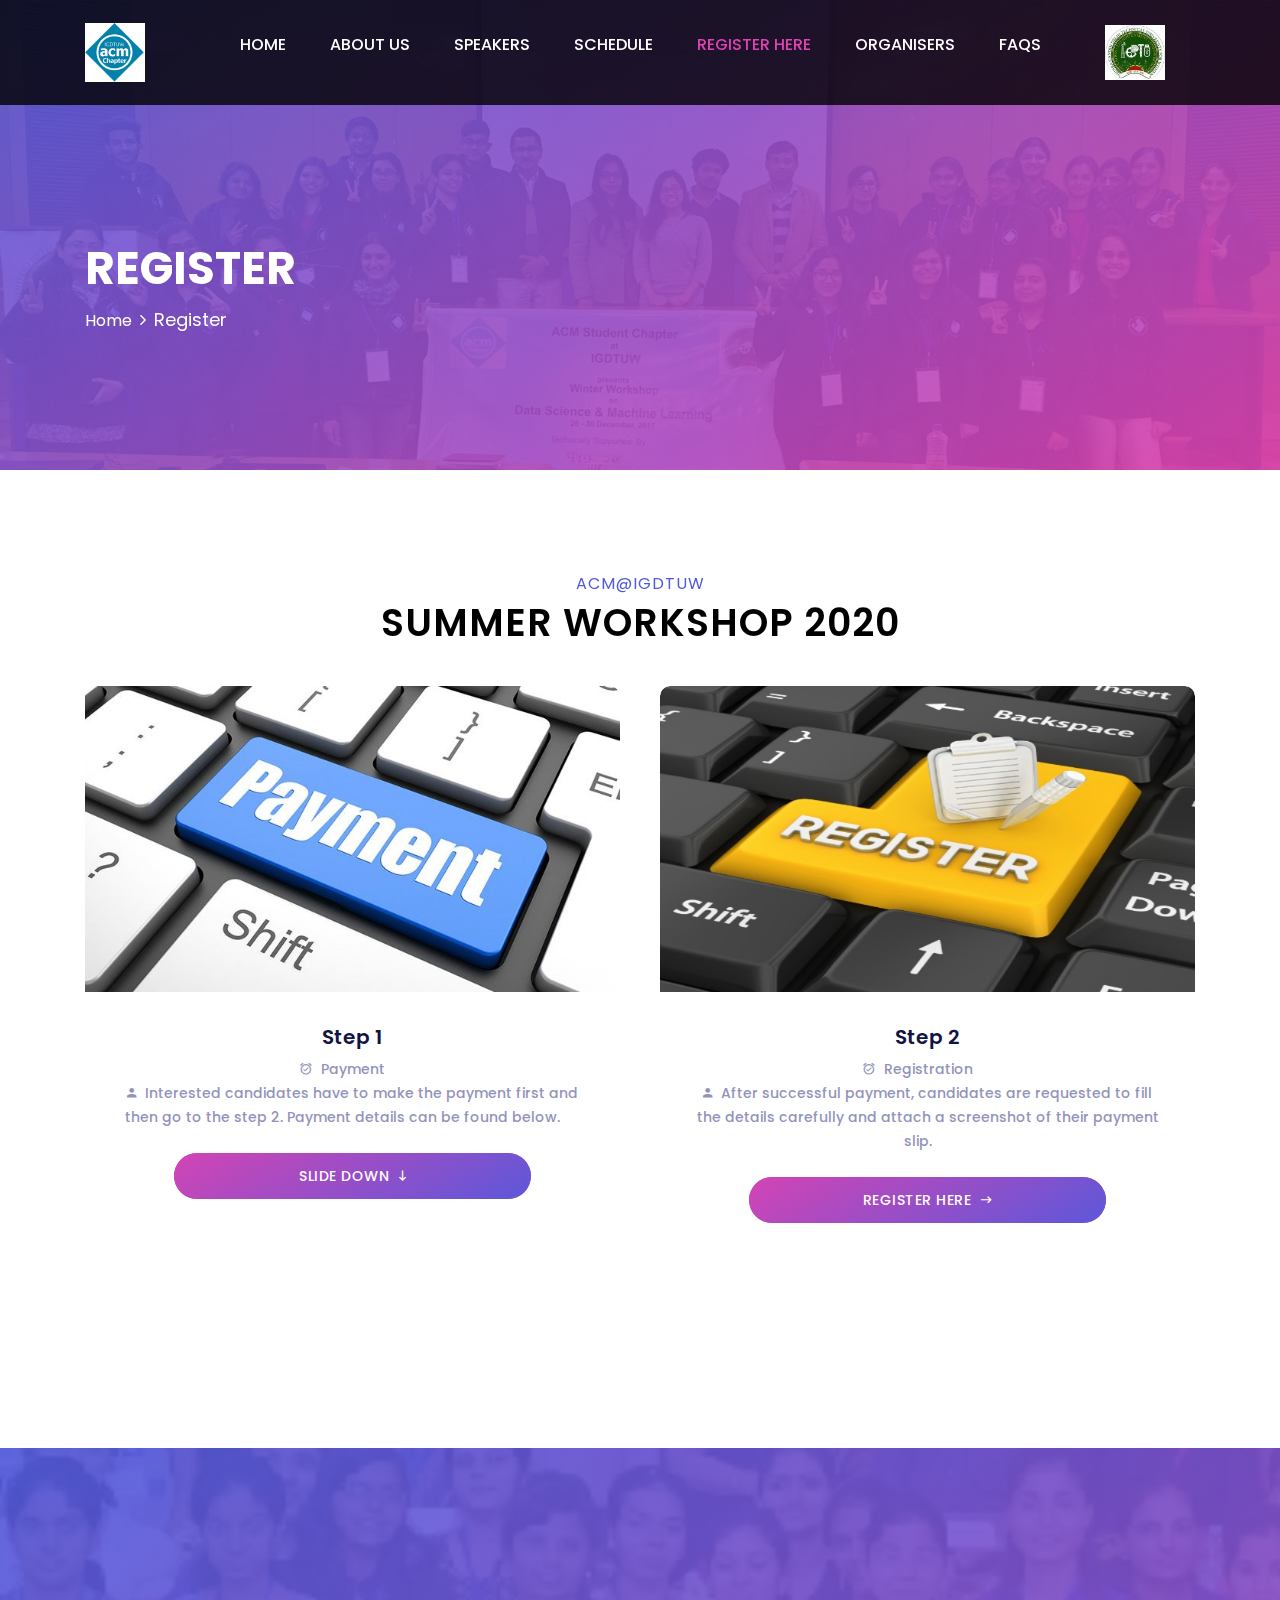
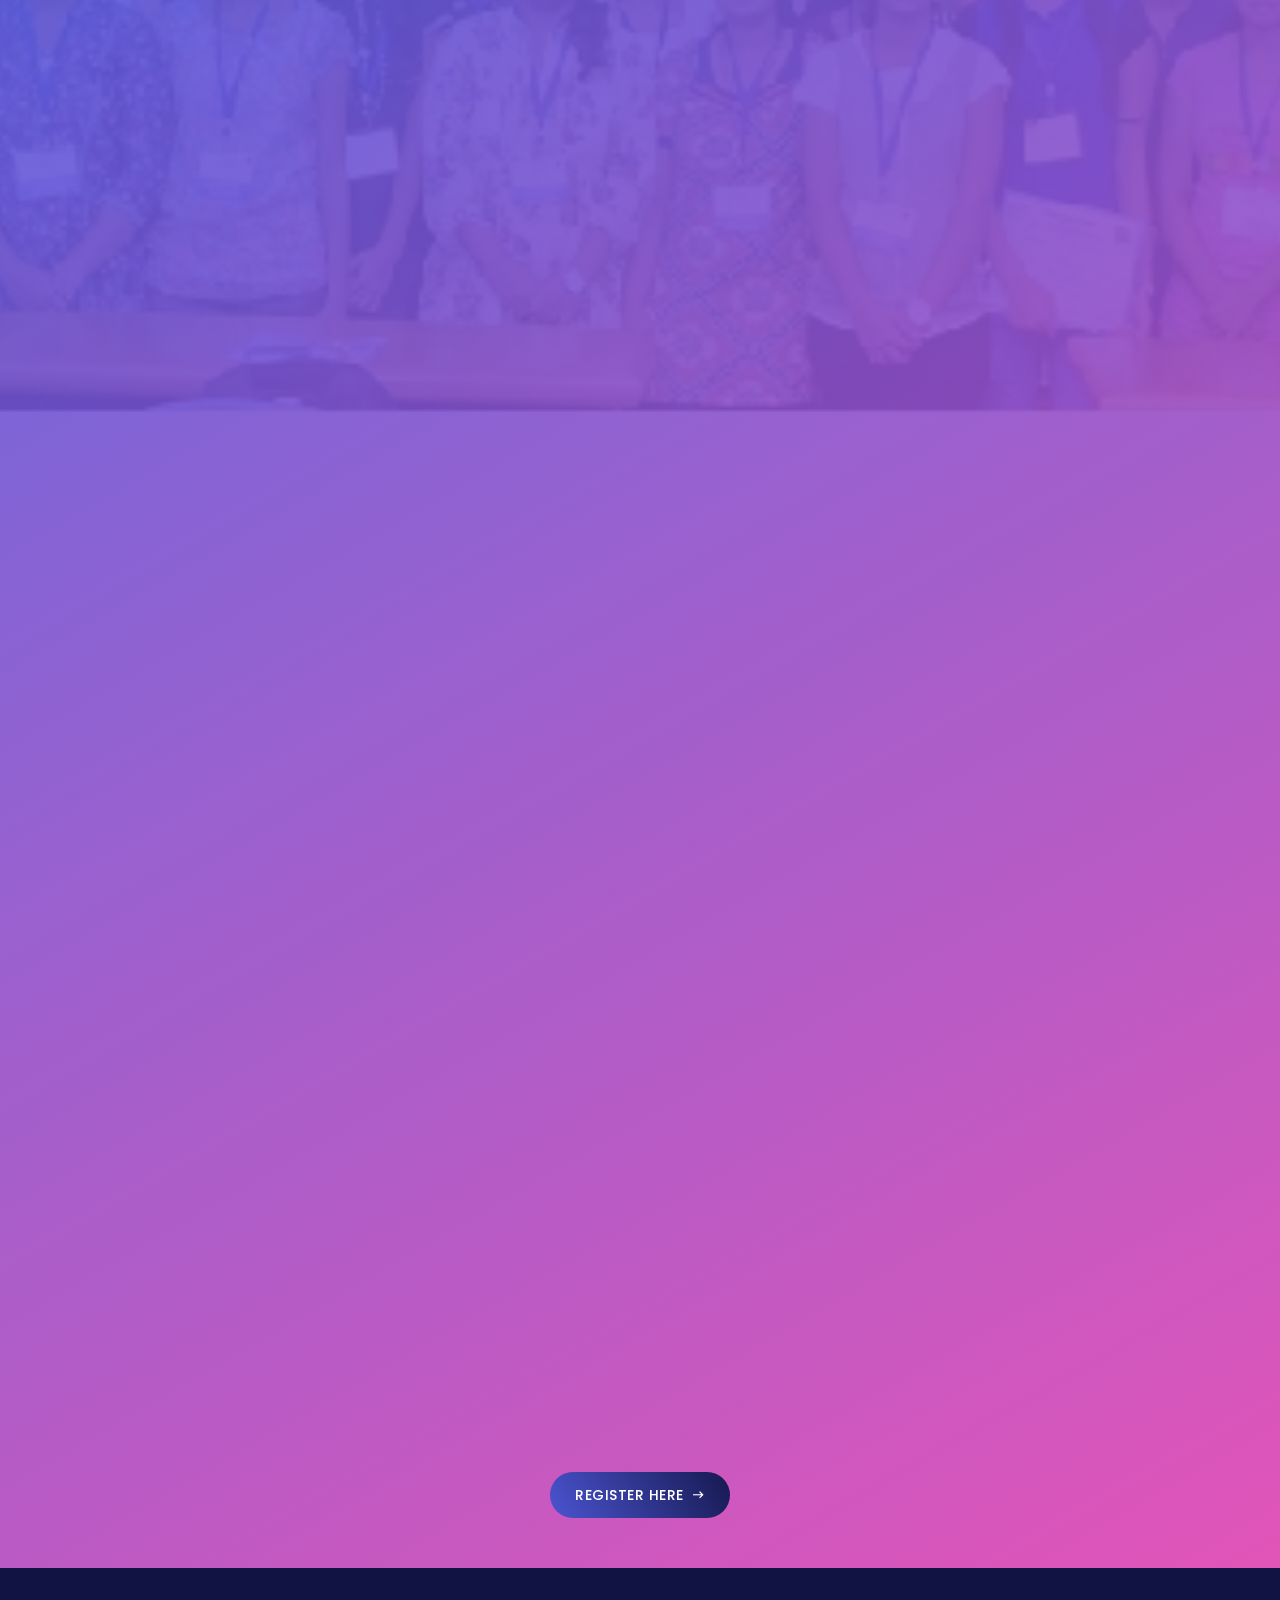
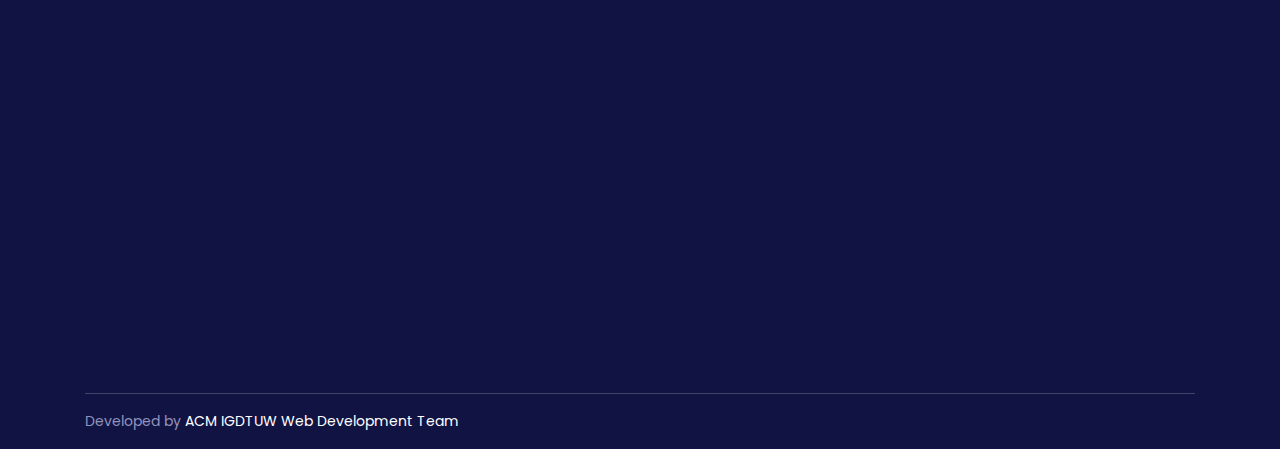
<file: register.html>
<!DOCTYPE html>
<html lang="en">

<head>
    <meta charset="UTF-8">
    <meta name="description" content="">
    <meta http-equiv="X-UA-Compatible" content="IE=edge">
    <meta name="viewport" content="width=device-width, initial-scale=1, shrink-to-fit=no">

    <!-- Title -->
    <title>ACM Workshop</title>

    <!-- Favicon -->
    <link rel="icon" href="./img/core-img/new-acm-logo.jpeg">

    <!-- Stylesheet -->
    <link rel="stylesheet" href="style.css">

</head>

<body>
    <!-- Preloader -->
    <div id="preloader">
        <div class="loader"></div>
    </div>
    <!-- /Preloader -->

    <!-- Header Area Start -->
    <header class="header-area">
        <div class="classy-nav-container breakpoint-off">
            <div class="container">
                <!-- Classy Menu -->
                <nav class="classy-navbar justify-content-between" id="conferNav">

                    <!-- Logo -->
                    <a class="nav-brand" href="./index.html"><img src="./img/core-img/new-acm-logo.jpeg" height="80px" width="60px" alt=""></a>

                    <!-- Navbar Toggler -->
                    <div class="classy-navbar-toggler">
                        <span class="navbarToggler"><span></span><span></span><span></span></span>
                    </div>

                    <!-- Menu -->
                    <div class="classy-menu">
                        <!-- Menu Close Button -->
                        <div class="classycloseIcon">
                            <div class="cross-wrap"><span class="top"></span><span class="bottom"></span></div>
                        </div>
                        <!-- Nav Start -->
                        <div class="classynav">
                            <ul id="nav">
                                <li><a href="index.html">Home</a></li>
                                <li><a href="about.html">About Us</a></li>
                                <li><a href="speakers.html">Speakers</a></li>
                                <li><a href="schedule.html">Schedule</a></li>
                                <li class="active"><a href="register.html">Register Here</a></li>
                                <li><a href="Organisers.html">Organisers</a></li>
                                <li><a href="faq.html">FAQs</a></li>
                            </ul>

                        </div>
                        <!-- Nav End -->
                    </div>
                    <a class="nav-brand" href="https://www.igdtuw.ac.in/"><img src="./img/core-img/igdtuwlogo.jpg" height="80px" width="60px" alt=""></a>
                </nav>
            </div>
        </div>
    </header>
    <!-- Header Area End -->

    <!-- Breadcrumb Area Start -->
    <section class="breadcrumb-area bg-img bg-gradient-overlay jarallax" style="background-image: url(img/1.jpeg);">
        <div class="container h-100">
            <div class="row h-100 align-items-center">
                <div class="col-12">
                    <div class="breadcrumb-content">
                        <h2 class="page-title">Register</h2>
                        <nav aria-label="breadcrumb">
                            <ol class="breadcrumb">
                                <li class="breadcrumb-item"><a href="index.html">Home</a></li>
                                <li class="breadcrumb-item active" aria-current="page">Register</li>
                            </ol>
                        </nav>
                    </div>
                </div>
            </div>
        </div>
    </section>
    <!-- Breadcrumb Area End -->

    <!-- START STEP1 AND STEP2 -->

    <section class="our-blog-area bg-img section-padding-100-60 ">
        <div class="container ">
            <div class="row ">
                <div class="col-12">
                    <!-- Heading -->
                    <div class="section-heading text-center wow fadeInUp " data-wow-delay="300ms ">
                        <p>ACM@IGDTUW</p>
                        <h4>Summer Workshop 2020</h4>
                    </div>
                </div>
                <!-- Single Blog Area -->
                <div class="col-12 col-sm-6">
                    <div class="single-blog-area wow fadeInUp " data-wow-delay="300ms ">
                        <!-- Single blog Thumb -->
                        <div class="single-blog-thumb ">
                            <img src="img/payment.jpg " alt=" ">
                            
                        </div>
                        <div class="single-blog-text text-center ">
                            <a class="blog-title " href="# ">Step 1 </a>
                            <!-- Post Meta -->
                            <div class="post-meta ">
                                <a class="post-date " href="# ">
                                    <i class="zmdi zmdi-alarm-check "></i>
                                    Payment
                                </a>
                                <br>
                                <a class="post-author " href="# ">
                                    <i class="zmdi zmdi-account "></i>
                                    Interested candidates have to make the payment first 
                                    and then go to the step 2. Payment details can be found below.
                                </a>
                                <br>
                                <br>
                                <button class="btn confer-btn w-75 mb-30" type="button" onClick="document.getElementById('payment-details').scrollIntoView();">
                                    
                                        Slide Down 
                                    <i class="zmdi zmdi-long-arrow-down "></i>
                                
                            </button>
                                <!-- <a class="btn confer-btn w-100 mb-30 ">Pay Here (Coming Soon)<i class="zmdi zmdi-long-arrow-right "></i></a> -->

                            </div>
                            

                        </div>

                    </div>
                </div>
                <!-- Single Blog Area -->
                <div class="col-12 col-sm-6">
                    <div class="single-blog-area wow fadeInUp " data-wow-delay="300ms ">
                        <!-- Single blog Thumb -->
                        <div class="single-blog-thumb ">
                            <img src="img/register.jpg " alt=" ">
                        </div>
                        <div class="single-blog-text text-center ">
                            <a class="blog-title " href="# ">Step 2</a>
                            <!-- Post Meta -->
                            <div class="post-meta ">
                                <a class="post-date " href="#">
                                    <i class="zmdi zmdi-alarm-check "></i> 
                                    Registration 
                                </a>
                                <br>
                                <a class="post-author " href="# ">
                                    <i class="zmdi zmdi-account "></i>
                                    After successful payment, candidates 
                                    are requested to fill the details carefully and 
                                    attach a screenshot of their payment slip.</a>
                                <br>
                                <br>
                                <button class="btn confer-btn w-75 mb-30" id="register-button">
                                    <!-- <a href="https://forms.gle/z7YvHyWQdjRUCTNFA " 
                                    
                                    > -->
                                        Register Here 
                                    <i class="zmdi zmdi-long-arrow-right "></i>
                                <!-- </a> -->
                                    </button>
                            </div>
                        </div>

                    </div>
                </div>                
            </div>
        </div>
    </section>

    <!-- END STEP1 AND STEP2 -->

    <!-- Our Ticket Pricing Table Area Start -->
    <section class="our-ticket-pricing-table-area bg-img bg-gradient-overlay section-padding-100-0 jarallax " style="background-image: url(img/5.jpeg); ">
        <div class="container ">

            <div class="row ">
                <!-- Single Ticket Pricing Table -->
                <div class="col-12 col-lg-4 ">
                    <div class="single-ticket-pricing-table text-center mb-100 wow fadeInUp " data-wow-delay="300ms ">
                        <h6 class="ticket-plan ">ACM Member Discount</h6>
                        <!-- Ticket Icon -->
                        <div class="ticket-icon ">
                            <img src="logo.jpg " alt=" ">
                        </div>
                        <h2 class="ticket-price "><span>Rs.</span>500</h2>
                        <h4>Inclusive of 18% GST</h4>

                        <!-- Ticket Pricing Table Details -->
                        <div class="ticket-pricing-table-details ">
                            <p>Last Date To Register: 31st of May'21</p>

                        </div>
                    </div>
                </div>

                <!-- Single Ticket Pricing Table -->
                <div class="col-12 col-md-6 col-lg-4 ">
                    <div class="single-ticket-pricing-table active text-center mb-100 wow fadeInUp " data-wow-delay="300ms ">
                        <h6 class="ticket-plan ">Why Charging fee?</h6>
                        <!-- Ticket Icon -->
                        <div class="ticket-icon ">
                            <img src="Placement.png " alt=" ">
                        </div>


                        <!-- Ticket Pricing Table Details -->
                        <div class="ticket-pricing-table-details ">

                            <p> As a token of thanks to the time and effort put up by speakers by an honorarium as per University norms.</p>
                            <p><i class="zmdi zmdi-check "></i> It instills a degree of seriousness among students as per past experience.</p>
                            <p><i class="zmdi zmdi-check "></i> ACM Student Chapter @IGDTUW is a student driven society at IT Dept which runs on self-financial basis, and sustains its activities through the fee collected.</p>

                        </div>
                    </div>
                </div>

                <!-- Single Ticket Pricing Table -->
                <div class="col-12 col-md-6 col-lg-4 ">
                    <div class="single-ticket-pricing-table text-center mb-100 wow fadeInUp " data-wow-delay="300ms ">
                        <h6 class="ticket-plan ">Normal Price</h6>
                        <!-- Ticket Icon -->
                        <div class="ticket-icon ">
                            <img src="acm logo.png " alt=" ">
                        </div>
                        <h2 class="ticket-price "><span>Rs.</span>1000</h2>
                        <h4>Inclusive of 18% GST</h4>

                        <!-- Ticket Pricing Table Details -->
                        <div class="ticket-pricing-table-details ">
                            <p><i class="zmdi zmdi-check "></i>Last Date To Register: 31st of May'21</p>

                        </div>
                    </div>
                </div>
            </div>

            <div class="row " id="payment-details">
                <!-- Heading -->
                <div class="col-12 ">
                    <div class="section-heading text-center wow fadeInUp " data-wow-delay="300ms ">
                        <p style="color: #ffffff;"><b>Step 1: Payment</b></p>
                        <h4>Payment Details</h4>
                    </div>
                </div>
            </div>


            <!---ACCOUNT DETAILS START-->
            <div class="row" style="justify-content: center;">

                <!-- Single Ticket Pricing Table -->
                <div class="col-12 col-md-6 col-lg-4 ">
                    <div class="single-ticket-pricing-table active text-center mb-100 wow fadeInUp " data-wow-delay="300ms ">
                        <h6 class="ticket-plan ">ACM IGDTUW Account Details</h6>
                        <!-- Ticket Icon -->
                        <div class="ticket-icon ">
                            <img src="Placement.png " alt=" ">
                        </div>


                        <!-- Ticket Pricing Table Details -->
                        <div class="ticket-pricing-table-details ">
        
                            <p><span style="font-weight: 800;"> Account Name: </span><br> ACM IGDTUW</p>
                            <p><span style="font-weight: 800;">Account Number:</span> <br> 09001000018964</p>
                            <p><span style="font-weight: 800;">Bank:</span> <br>Punjab and Sind Bank,
                                GGSIPU University, Delhi - 110006</p>
                            <p><span style="font-weight: 800;">IFSC Code: </span><br> PSIB0001098</p>

                        </div>
                    </div>
                </div>
            
            </div>
            <!--ACCOUNT DETAILS END-->

            <div class="row ">
                <!-- Heading -->
                <div class="col-12 ">
                    <div class="section-heading text-center wow fadeInUp " data-wow-delay="300ms ">
                        <p style="color: #ffffff;"><b>Step 2: Register</b></p>
                        <h4>Fill the form & Attach Your Payment Slip</h4>
                    </div>
                </div>
                <br>
                <br>
                <a href="https://forms.gle/z7YvHyWQdjRUCTNFA " class="btn confer-btn confer-btn-register mb-50 mx-auto"
                style="color: #ffffff;"
                >
                Register Here 
                <i class="zmdi zmdi-long-arrow-right "></i>
            </a>
            </div>
        </div>
    </section>
    <!-- Our Ticket Pricing Table Area End -->

    <!-- Footer Area Start -->
    <footer class="footer-area bg-img bg-overlay-2 section-padding-100-0 ">
        <!-- Main Footer Area -->
        <div class="main-footer-area ">
            <div class="container ">
                <div class="row ">
                    <!-- Single Footer Widget Area -->
                    <div class="col-12 col-sm-6 col-lg-4">
                        <div class="single-footer-widget mb-60 wow fadeInUp " data-wow-delay="300ms ">
                            <!-- Footer Logo -->
                            <a href="index.html" class="footer-logo "><img src="img/core-img/new-acm-logo.jpeg " height="60px " width="50px " alt=" "></a>
                            <p>As the world’s largest computing society, ACM strengthens the profession's collective voice through strong leadership, promotion of the highest standards, and recognition of technical excellence. </p>

                            <!-- Social Info -->
                            <div class="social-info ">
                                <a href="https://www.facebook.com/AcmStudentChaptersIGIT/ " target="_blank"><i class="zmdi zmdi-facebook "></i></a>
                                <a href="https://www.instagram.com/acm_igdtuw/ " target="_blank"><i class="zmdi zmdi-instagram "></i></a>
                                <a href="https://twitter.com/search?q=acmigdtuw&src=typed_query " target="_blank"><i class="zmdi zmdi-twitter "></i></a>
                                <a href="https://www.linkedin.com/company/acm-student-chapter-igdtuw/ " target="_blank"><i class="zmdi zmdi-linkedin "></i></a>
                            </div>
                        </div>
                    </div>
                    <!-- Single Footer Widget Area -->
                    <div class="col-12 col-sm-6 col-lg-4">
                        <div class="single-footer-widget mb-60 wow fadeInUp " data-wow-delay="300ms ">
                            <!-- Widget Title -->
                            <h5 class="widget-title ">Contact</h5>

                            <!-- Contact Area -->
                            <div class="footer-contact-info " target="_blank">
                                <p><i class="zmdi zmdi-map "></i>IGDTUW Kashmere Gate, New Delhi-06, India</p>
                                <a href="mailto: rishabh.kaushal@gmail.com">

                                    <p> <i class="zmdi zmdi-email "></i>rishabh.kaushal@gmail.com</p>
                                </a>
                                <br>
                            </div>
                        </div>
                    </div>

                    <!-- Single Footer Widget Area -->
                    <div class="col-12 col-sm-6 col-lg-4">
                        <div class="single-footer-widget mb-60 wow fadeInUp " data-wow-delay="300ms ">
                            <!-- Widget Title -->
                            <h5 class="widget-title ">Past Workshops</h5>

                            <!-- Footer Gallery -->
                            <style>
                                .footer-gallery img {
                                    width: 150px;
                                    height: 100px;
                                }
                            </style>
                            <div class="footer-gallery ">
                                <div class="row ">
                                    <div class="col-4 ">
                                        <a href="img/1.jpeg " class="single-gallery-item "><img src="img/1.jpeg " alt=" "></a>
                                    </div>
                                    <div class="col-4 ">
                                        <a href="img/2.jpeg " class="single-gallery-item "><img src="img/2.jpeg " alt=" "></a>
                                    </div>
                                    <div class="col-4 ">
                                        <a href="img/3.jpeg " class="single-gallery-item "><img src="img/3.jpeg " alt=" "></a>
                                    </div>
                                    <div class="col-4 ">
                                        <a href="img/4.jpeg " class="single-gallery-item "><img src="img/4.jpeg " alt=" "></a>
                                    </div>
                                    <div class="col-4 ">
                                        <a href="img/5.jpeg " class="single-gallery-item "><img src="img/5.jpeg " alt=" "></a>
                                    </div>
                                    <div class="col-4 ">
                                        <a href="img/6.jpeg " class="single-gallery-item "><img src="img/6.jpeg " alt=" "></a>
                                    </div>
                                </div>
                            </div>
                        </div>
                    </div>
                </div>
            </div>
        </div>

        <!-- Copywrite Area -->
        <div class="container ">
            <div class="copywrite-content ">
                <div class="row ">
                    <!-- Copywrite Text -->
                    <div class="col-12 col-md-8">
                        <div class="copywrite-text ">
                            <p>Developed by <a href="https://acm-igdtuw.github.io/ACM2021.github.io/"> ACM IGDTUW Web Development Team</a></p>                        </div>
                    </div>
                    <!-- Footer Menu -->
                </div>
            </div>
        </div>
    </footer>
    <!-- Footer Area End -->

    <!-- **** All JS Files ***** -->
    <!-- jQuery 2.2.4 -->
    <script src="js/jquery.min.js"></script>
    <!-- Popper -->
    <script src="js/popper.min.js"></script>
    <!-- Bootstrap -->
    <script src="js/bootstrap.min.js"></script>
    <!-- All Plugins -->
    <script src="js/confer.bundle.js"></script>
    <!-- Active -->
    <script src="js/default-assets/active.js"></script>

    <script type="text/javascript">
        document.getElementById("register-button").onclick = function () {
            location.href = "https://forms.gle/z7YvHyWQdjRUCTNFA";
        };
    </script>

</body>

</html>
</file>
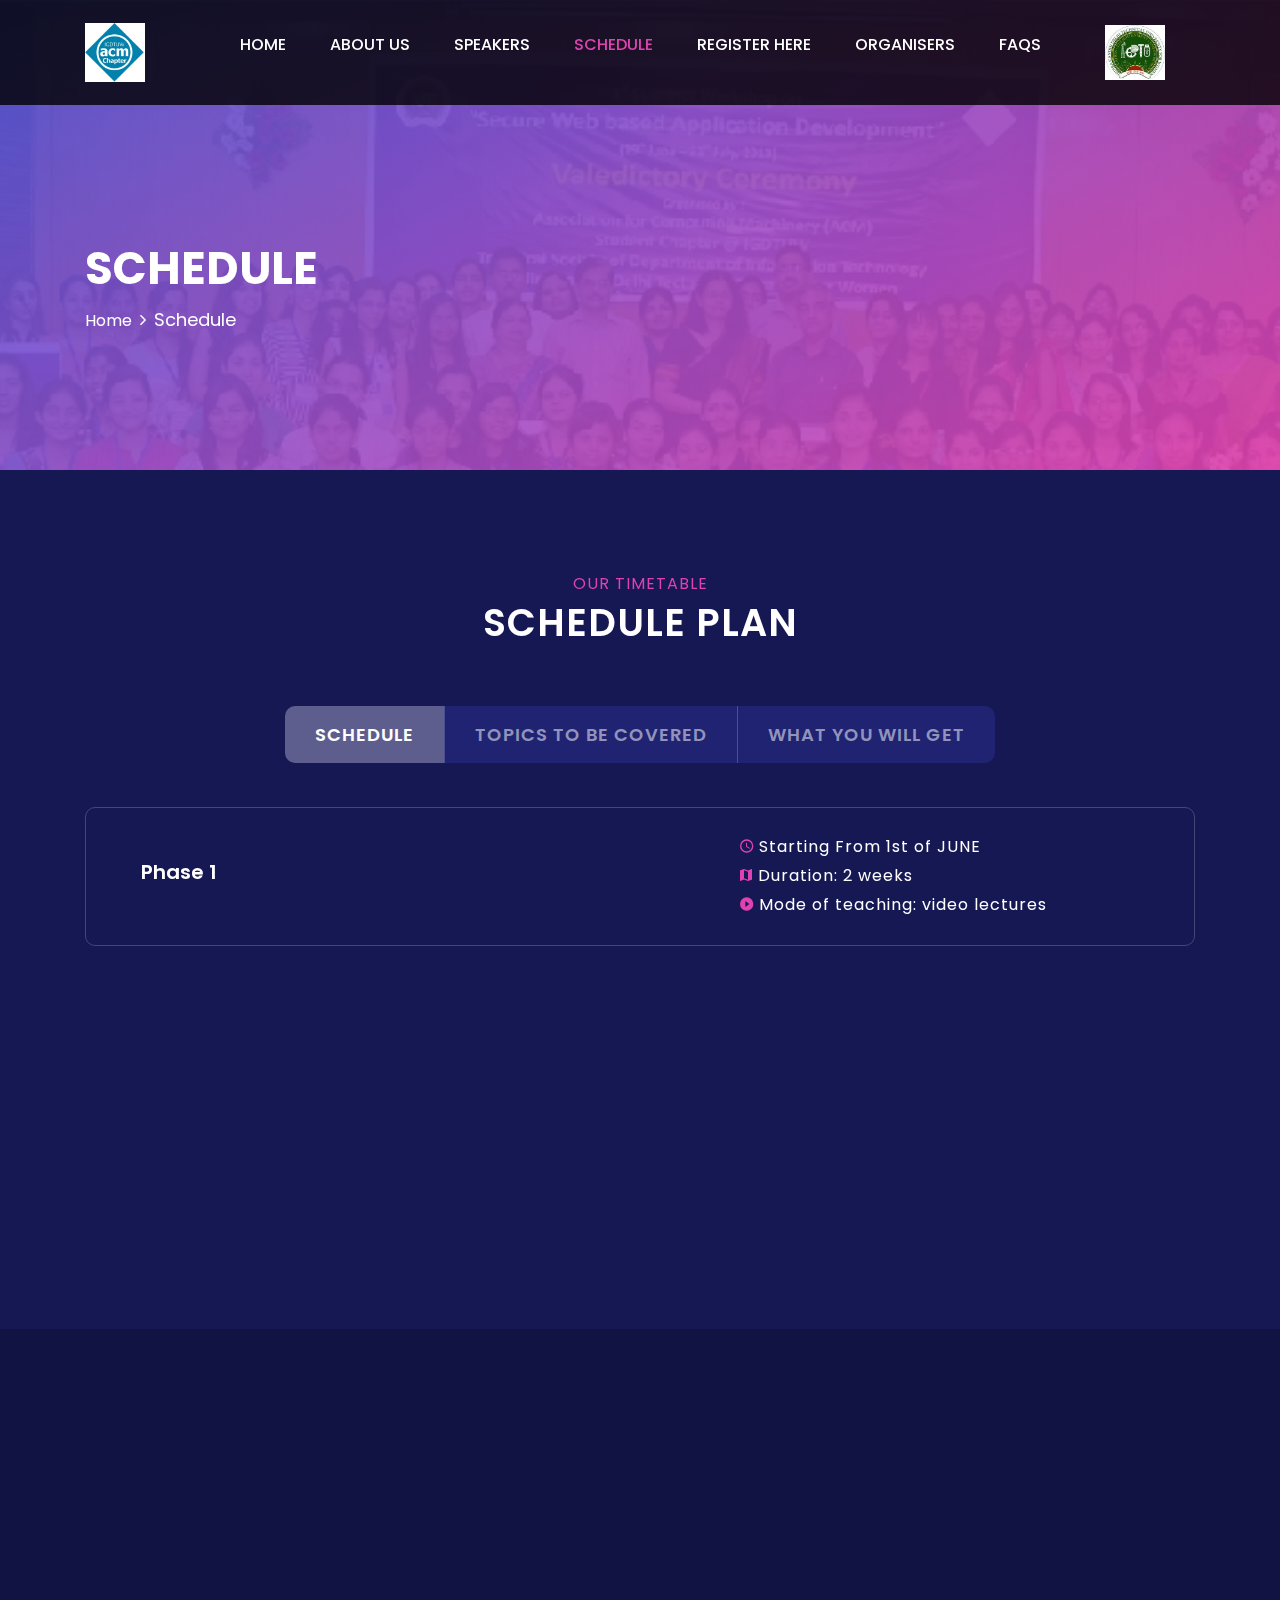
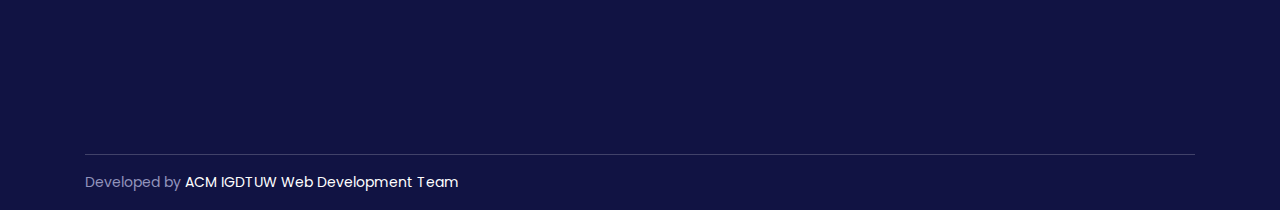
<file: schedule.html>
<!DOCTYPE html>
<html lang="en">

<head>
    <meta charset="UTF-8">
    <meta name="description" content="">
    <meta http-equiv="X-UA-Compatible" content="IE=edge">
    <meta name="viewport" content="width=device-width, initial-scale=1, shrink-to-fit=no">

    <!-- Title -->
    <title>ACM Workshop</title>

    <!-- Favicon -->
    <link rel="icon" href="./img/core-img/new-acm-logo.jpeg">

    <!-- Stylesheet -->
    <link rel="stylesheet" href="style.css">

</head>

<body>
    <!-- Preloader -->
    <div id="preloader">
        <div class="loader"></div>
    </div>
    <!-- /Preloader -->

    <!-- Header Area Start -->
    <header class="header-area">
        <div class="classy-nav-container breakpoint-off">
            <div class="container">
                <!-- Classy Menu -->
                <nav class="classy-navbar justify-content-between" id="conferNav">

                    <!-- Logo -->
                    <a class="nav-brand" href="./index.html"><img src="./img/core-img/new-acm-logo.jpeg" height="80px" width="60px" alt=""></a>

                    <!-- Navbar Toggler -->
                    <div class="classy-navbar-toggler">
                        <span class="navbarToggler"><span></span><span></span><span></span></span>
                    </div>

                    <!-- Menu -->
                    <div class="classy-menu">
                        <!-- Menu Close Button -->
                        <div class="classycloseIcon">
                            <div class="cross-wrap"><span class="top"></span><span class="bottom"></span></div>
                        </div>
                        <!-- Nav Start -->
                        <div class="classynav">
                            <ul id="nav">
                                <li><a href="index.html">Home</a></li>
                                <li><a href="about.html">About Us</a></li>
                                <li><a href="speakers.html">Speakers</a></li>
                                <li class="active"><a href="schedule.html">Schedule</a></li>
                                <li><a href="register.html">Register Here</a></li>
                                <li><a href="Organisers.html">Organisers</a></li>
                                <li><a href="faq.html">FAQs</a></li>
                            </ul>

                        </div>
                        <!-- Nav End -->
                    </div>
                    <a class="nav-brand" href="https://www.igdtuw.ac.in/"><img src="./img/core-img/igdtuwlogo.jpg" height="80px" width="60px" alt=""></a>
                </nav>
            </div>
        </div>
    </header>
    <!-- Header Area End -->
    <!-- Breadcrumb Area Start -->
    <section class="breadcrumb-area bg-img bg-gradient-overlay jarallax" style="background-image: url(img/5.jpeg);">
        <div class="container h-100">
            <div class="row h-100 align-items-center">
                <div class="col-12">
                    <div class="breadcrumb-content">
                        <h2 class="page-title">Schedule</h2>
                        <nav aria-label="breadcrumb">
                            <ol class="breadcrumb">
                                <li class="breadcrumb-item"><a href="index.html">Home</a></li>
                                <li class="breadcrumb-item active" aria-current="page">Schedule</li>
                            </ol>
                        </nav>
                    </div>
                </div>
            </div>
        </div>
    </section>
    <!-- Breadcrumb Area End -->

    <!-- Our Schedule Area Start -->
    <section class="our-schedule-area section-padding-100" id="schedule">
        <div class="container">
            <div class="row">
                <!-- Heading -->
                <div class="col-12">
                    <div class="section-heading-2 text-center wow fadeInUp" data-wow-delay="300ms">
                        <p>Our Timetable</p>
                        <h4>Schedule Plan</h4>
                    </div>
                </div>
            </div>

            <div class="row">
                <div class="col-12">
                    <div class="schedule-tab">
                        <!-- Nav Tabs -->
                        <ul class="nav nav-tabs wow fadeInUp" data-wow-delay="300ms" id="conferScheduleTab" role="tablist">
                            <li class="nav-item">
                                <a class="nav-link active" id="monday-tab" data-toggle="tab" href="#step-one" role="tab" aria-controls="step-one" aria-expanded="true">Schedule</a>
                            </li>

                            <li class="nav-item">
                                <a class="nav-link" id="tuesday-tab" data-toggle="tab" href="#step-two" role="tab" aria-controls="step-two" aria-expanded="true">Topics to be Covered</a>
                            </li>

                            <li class="nav-item">
                                <a class="nav-link" id="wednesday-tab" data-toggle="tab" href="#step-three" role="tab" aria-controls="step-three" aria-expanded="true">What you will get</a>
                            </li>
                        </ul>
                    </div>

                    <!-- Tab Content -->
                    <div class="tab-content" id="conferScheduleTabContent">
                        <div class="tab-pane fade show active" id="step-one" role="tabpanel" aria-labelledby="monday-tab">
                            <!-- Single Tab Content -->
                            <div class="single-tab-content">
                                <div class="row">
                                    <div class="col-12">
                                        <!-- Single Schedule Area -->
                                        <div class="single-schedule-area d-flex flex-wrap justify-content-between align-items-center wow fadeInUp" data-wow-delay="300ms">
                                            <!-- Single Schedule Thumb and Info -->
                                            <div class="single-schedule-tumb-info d-flex align-items-center">
                                                <div class="single-schedule-info">
                                                    <h6>Phase 1</h6>
                                                    <!-- <p>by <span>Gary Armstrong</span> / Ceo of Confer</p> -->
                                                </div>
                                            </div>
                                            <!-- Single Schedule Info -->
                                            <div class="schedule-time-place">
                                                <p><i class="zmdi zmdi-time"></i>Starting From 1st of JUNE</p>
                                                <p><i class="zmdi zmdi-map"></i>Duration: 2 weeks</p>
                                                <p><i class="zmdi zmdi-play-circle"></i>Mode of teaching: video lectures</p>
                                            </div>
                                            <!-- Schedule Btn -->
                                            <!-- <a href="#" class="btn confer-btn">View More <i class="zmdi zmdi-long-arrow-right"></i></a> -->
                                        </div>

                                        <!-- Single Schedule Area -->
                                        <div class="single-schedule-area d-flex flex-wrap justify-content-between align-items-center wow fadeInUp" data-wow-delay="300ms">
                                            <!-- Single Schedule Thumb and Info -->
                                            <div class="single-schedule-tumb-info d-flex align-items-center">
                                                <!-- Single Schedule Thumb -->
                                                <!-- <div class="single-schedule-tumb">
                                                    <img src="img/bg-img/19.jpg" alt="">
                                                </div> -->
                                                <!-- Single Schedule Info -->
                                                <div class="single-schedule-info">
                                                    <h6>Phase 2</h6>
                                                    <!-- <p>by <span>Amanda Hudson</span> / Ceo of Confer</p> -->
                                                </div>
                                            </div>
                                            <!-- Single Schedule Info -->
                                            <div class="schedule-time-place">
                                                <p><i class="zmdi zmdi-time"></i>Starting From 14th of JUNE</p>
                                                <p><i class="zmdi zmdi-map"></i>Duration: 6 Weeks</p>
                                                <p><i class="zmdi zmdi-play-circle"></i>Project Development</p>
                                            </div>
                                            <!-- Schedule Btn -->
                                            <!-- <a href="#" class="btn confer-btn">View More <i class="zmdi zmdi-long-arrow-right"></i></a> -->
                                        </div>

                                        <!-- Single Schedule Area -->
                                        <div class="single-schedule-area d-flex flex-wrap justify-content-between align-items-center wow fadeInUp" data-wow-delay="300ms">
                                            <!-- Single Schedule Thumb and Info -->
                                            <div class="single-schedule-tumb-info d-flex align-items-center">
                                                <!-- Single Schedule Thumb -->
                                                <!-- <div class="single-schedule-tumb">
                                         <img src="img/bg-img/19.jpg" alt="">
                                                            </div> -->
                                                <!-- Single Schedule Info -->
                                                <div class="single-schedule-info">
                                                    <h6>Total Duration</h6>
                                                    <!-- <p>by <span>Amanda Hudson</span> / Ceo of Confer</p> -->
                                                </div>
                                            </div>
                                            <!-- Single Schedule Info -->
                                            <div class="schedule-time-place">

                                                <p><i class="zmdi zmdi-map"></i>6 to 8 Weeks</p>
                                            </div>
                                            <!-- Schedule Btn -->
                                            <!-- <a href="#" class="btn confer-btn">View More <i class="zmdi zmdi-long-arrow-right"></i></a> -->
                                        </div>
                                


                                    </div>

                                </div>
                            </div>
                        </div>
                        <style>
                            .single-schedule-info ul {
                                margin-left: 10px;
                                padding: 2px;
                            }
                            
                            .single-schedule-info ul li {
                                font-weight: bold;
                                color: #9293bc;
                            }
                        </style>
                        <div class="tab-pane fade" id="step-two" role="tabpanel" aria-labelledby="tuesday-tab">
                            <!-- Single Tab Content -->
                            <div class="single-tab-content">
                                <div class="row">
                                    <div class="col-12">
                                        <!-- Single Schedule Area -->
                                        <div class="single-schedule-area d-flex flex-wrap justify-content-between align-items-center wow fadeInUp" data-wow-delay="100ms">
                                            <!-- Single Schedule Thumb and Info -->
                                            <div class="single-schedule-tumb-info d-flex align-items-center">
                                                <!-- Single Schedule Thumb -->
                                                <!-- Single Schedule Info -->
                                                <div class="single-schedule-info">
                                                    <h6>Workshop Introduction and Python and Data Structures
                                                    
                                                    </h6>
    
                                                </div>
                                            </div>
                                            <!-- Single Schedule Info -->
                                            <div class="schedule-time-place">
                                                <p><i class="zmdi zmdi-map"></i>Day 1</p>
                                            </div>
                                            <!-- Schedule Btn -->
                                            <!-- <a href="#" class="btn confer-btn">View More <i class="zmdi zmdi-long-arrow-right"></i></a> -->
                                        </div>

                                        <!-- Single Schedule Area -->
                                        <div class="single-schedule-area d-flex flex-wrap justify-content-between align-items-center wow fadeInUp" data-wow-delay="100ms">
                                            <!-- Single Schedule Thumb and Info -->
                                            <div class="single-schedule-tumb-info d-flex align-items-center">
                                                <!-- Single Schedule Thumb -->

                                                <!-- Single Schedule Info -->
                                                <div class="single-schedule-info">
                                                    <h6>Data Preprocessing & Visualizations.
                                                    </h6>
                                                </div>
                                            </div>
                                            <!-- Single Schedule Info -->
                                            <div class="schedule-time-place">
                                                <p><i class="zmdi zmdi-map"></i>Day 2</p>
                                            </div>
                                            <!-- Schedule Btn -->
                                            <!-- <a href="#" class="btn confer-btn">View More <i class="zmdi zmdi-long-arrow-right"></i></a> -->
                                        </div>

                                        <!-- Single Schedule Area -->
                                        <div class="single-schedule-area d-flex flex-wrap justify-content-between align-items-center wow fadeInUp" data-wow-delay="100ms">
                                            <!-- Single Schedule Thumb and Info -->
                                            <div class="single-schedule-tumb-info d-flex align-items-center">
                                                <!-- Single Schedule Thumb -->

                                                <!-- Single Schedule Info -->
                                                <div class="single-schedule-info">
                                                    <h6>
                                                        Introduction to Machine Learning & Linear Regression.
                                                    </h6>
                                                </div>
                                            </div>
                                            <!-- Single Schedule Info -->
                                            <div class="schedule-time-place">
                                   
                                                <p><i class="zmdi zmdi-map"></i>Day 3</p>
                                            </div>
                                            <!-- Schedule Btn -->
                                            <!-- <a href="#" class="btn confer-btn">View More <i class="zmdi zmdi-long-arrow-right"></i></a> -->
                                        </div>


                                        <!-- Single Schedule Area -->
                                        <div class="single-schedule-area d-flex flex-wrap justify-content-between align-items-center wow fadeInUp" data-wow-delay="100ms">
                                            <!-- Single Schedule Thumb and Info -->
                                            <div class="single-schedule-tumb-info d-flex align-items-center">
                                                <!-- Single Schedule Thumb -->

                                                <!-- Single Schedule Info -->
                                                <div class="single-schedule-info">
                                                    <h6>
                                                        Classification Algorithms - Decision Tree, Naive Bayes, KNN, SVM
                                                    </h6>
                                            
                                                </div>
                                            </div>
                                            <!-- Single Schedule Info -->
                                            <div class="schedule-time-place">
                                             
                                                <p><i class="zmdi zmdi-map"></i>Day 4</p>
                                            </div>
                                            <!-- Schedule Btn -->
                                            <!-- <a href="#" class="btn confer-btn">View More <i class="zmdi zmdi-long-arrow-right"></i></a> -->
                                        </div>
                                        <!-- Single Schedule Area -->
                                        <div class="single-schedule-area d-flex flex-wrap justify-content-between align-items-center wow fadeInUp" data-wow-delay="100ms">
                                            <!-- Single Schedule Thumb and Info -->
                                            <div class="single-schedule-tumb-info d-flex align-items-center">
                                                <!-- Single Schedule Thumb -->

                                                <!-- Single Schedule Info -->
                                                <div class="single-schedule-info">
                                                    <h6>
                                                        (Semi and) Unsupervised Learning.
                                                    </h6>
                                                   
                                                </div>
                                            </div>
                                            <!-- Single Schedule Info -->
                                            <div class="schedule-time-place">
                                           
                                                <p><i class="zmdi zmdi-map"></i>Day 5</p>
                                            </div>
                                            <!-- Schedule Btn -->
                                            <!-- <a href="#" class="btn confer-btn">View More <i class="zmdi zmdi-long-arrow-right"></i></a> -->
                                        </div>

                                        <!-- Single Schedule Area -->
                                        <div class="single-schedule-area d-flex flex-wrap justify-content-between align-items-center wow fadeInUp" data-wow-delay="100ms">
                                            <!-- Single Schedule Thumb and Info -->
                                            <div class="single-schedule-tumb-info d-flex align-items-center">
                                                <!-- Single Schedule Thumb -->

                                                <!-- Single Schedule Info -->
                                                <div class="single-schedule-info">
                                                    <h6>
                                                        Logistic Regression, Neural Networks, Deep NN
                                                   
                                                    </h6>
                                                   
                                                </div>
                                            </div>
                                            <!-- Single Schedule Info -->
                                            <div class="schedule-time-place">
                                            
                                                <p><i class="zmdi zmdi-map"></i>Day 6</p>
                                            </div>
                                            <!-- Schedule Btn -->
                                            <!-- <a href="#" class="btn confer-btn">View More <i class="zmdi zmdi-long-arrow-right"></i></a> -->
                                        </div>

                                        <!-- Single Schedule Area -->
                                        <div class="single-schedule-area d-flex flex-wrap justify-content-between align-items-center wow fadeInUp" data-wow-delay="100ms">
                                            <!-- Single Schedule Thumb and Info -->
                                            <div class="single-schedule-tumb-info d-flex align-items-center">
                                                <!-- Single Schedule Thumb -->

                                                <!-- Single Schedule Info -->
                                                <div class="single-schedule-info">
                                                    <h6>
                                                        Convolutional Neural Networks
                                                    </h6>
                                                   
                                                </div>
                                            </div>
                                            <!-- Single Schedule Info -->
                                            <div class="schedule-time-place">
                                              
                                                <p><i class="zmdi zmdi-map"></i>Day 7</p>
                                            </div>
                                            <!-- Schedule Btn -->
                                            <!-- <a href="#" class="btn confer-btn">View More <i class="zmdi zmdi-long-arrow-right"></i></a> -->
                                        </div>


                                        <!-- Single Schedule Area -->
                                        <div class="single-schedule-area d-flex flex-wrap justify-content-between align-items-center wow fadeInUp" data-wow-delay="100ms">
                                            <!-- Single Schedule Thumb and Info -->
                                            <div class="single-schedule-tumb-info d-flex align-items-center">
                                                <!-- Single Schedule Thumb -->

                                                <!-- Single Schedule Info -->
                                                <div class="single-schedule-info">
                                                    <h6>
                                                        Recurrent Neural Networks 
                                                    </h6>
                                                  
                                                </div>
                                            </div>
                                            <!-- Single Schedule Info -->
                                            <div class="schedule-time-place">
                                            
                                                <p><i class="zmdi zmdi-map"></i>Day 8</p>
                                            </div>
                                            <!-- Schedule Btn -->
                                            <!-- <a href="#" class="btn confer-btn">View More <i class="zmdi zmdi-long-arrow-right"></i></a> -->
                                        </div>

                                        <!-- Single Schedule Area -->
                                        <div class="single-schedule-area d-flex flex-wrap justify-content-between align-items-center wow fadeInUp" data-wow-delay="100ms">
                                            <!-- Single Schedule Thumb and Info -->
                                            <div class="single-schedule-tumb-info d-flex align-items-center">
                                                <!-- Single Schedule Thumb -->

                                                <!-- Single Schedule Info -->
                                                <div class="single-schedule-info">
                                                    <h6>
                                                        Network Science & Graph Representation Learning
                                                    </h6>
                                                  
                                                </div>
                                            </div>
                                            <!-- Single Schedule Info -->
                                            <div class="schedule-time-place">
                                               
                                                <p><i class="zmdi zmdi-map"></i>Day 9</p>
                                            </div>
                                            <!-- Schedule Btn -->
                                            <!-- <a href="#" class="btn confer-btn">View More <i class="zmdi zmdi-long-arrow-right"></i></a> -->
                                        </div>

                                        <!-- Single Schedule Area -->
                                        <div class="single-schedule-area d-flex flex-wrap justify-content-between align-items-center wow fadeInUp" data-wow-delay="100ms">
                                            <!-- Single Schedule Thumb and Info -->
                                            <div class="single-schedule-tumb-info d-flex align-items-center">
                                                <!-- Single Schedule Thumb -->

                                                <!-- Single Schedule Info -->
                                                <div class="single-schedule-info">
                                                    <h6>
                                                        Optimization Techniques & Explainability of Machine Learning
                                                    </h6>
                                                    
                                                </div>
                                            </div>
                                            <!-- Single Schedule Info -->
                                            <div class="schedule-time-place">
                                            
                                                <p><i class="zmdi zmdi-map"></i>Day 10</p>
                                            </div>
                                            <!-- Schedule Btn -->
                                            <!-- <a href="#" class="btn confer-btn">View More <i class="zmdi zmdi-long-arrow-right"></i></a> -->
                                        </div>

                                        
                                        <!-- Single Schedule Area -->
                                        <div class="single-schedule-area d-flex flex-wrap justify-content-between align-items-center wow fadeInUp" data-wow-delay="100ms">
                                            <!-- Single Schedule Thumb and Info -->
                                            <div class="single-schedule-tumb-info d-flex align-items-center">
                                                <!-- Single Schedule Thumb -->

                                                <!-- Single Schedule Info -->
                                                <div class="single-schedule-info">
                                                    <h6>
                                                        Project Developemnt Phase 
                                                    </h6>
                                                    <!-- <ul>
                                                        <li>Project Orientation</li>
                                                    </ul> -->
                                                </div>
                                            </div>
                                            <!-- Single Schedule Info -->
                                            <div class="schedule-time-place">
                                                <p><i class="zmdi zmdi-time"></i>14th of June, 2021 to 25th of July,2021 </p>
                                                <!-- <p><i class="zmdi zmdi-map"></i>Day 20</p> -->
                                            </div>
                                            <!-- Schedule Btn -->
                                            <!-- <a href="#" class="btn confer-btn">View More <i class="zmdi zmdi-long-arrow-right"></i></a> -->
                                        </div>
                                    </div>

                                </div>
                            </div>
                        </div>

                        <div class="tab-pane fade" id="step-three" role="tabpanel" aria-labelledby="wednesday-tab">
                            <!-- Single Tab Content -->
                            <div class="single-tab-content">
                                <div class="row" style="display: flex; flex-wrap: wrap; justify-content: center;">

                                    <!-- Single We Offer Area -->
                                    <div class="col-12 col-md-6 col-xl-3">
                                        <div class="single-we-offer-content text-center wow " data-wow-delay="0.3s">
                                            <!-- Icon -->
                                            <div class="offer-icon">
                                                <img src="img/core-img/icon.png" alt="">
                                            </div>
                                            <h5>Content Rich Video Lectures</h5>
                                            <p>DACM IGDTUW brings to you
                                                an in-depth video lecture series 
                                                featuring Machine Learning experts.
                                            </p>
                                        </div>
                                    </div>

                                    <!-- Single We Offer Area -->
                                    <div class="col-12 col-md-6 col-xl-3">
                                        <div class="single-we-offer-content text-center wow" data-wow-delay="0.3s">
                                            <!-- Icon -->
                                            <div class="offer-icon">
                                                <img src="img/core-img/icon-2.png" alt="">
                                            </div>
                                            <h5>Expert Sessions</h5>
                                            <p>Head start introduction through a tutorial style exposition of concepts.</p>
                                        </div>
                                    </div>

                                    <!-- Single We Offer Area -->
                                    <div class="col-12 col-md-6 col-xl-3">
                                        <div class="single-we-offer-content text-center wow" data-wow-delay="0.3s">
                                            <!-- Icon -->
                                            <div class="offer-icon">
                                                <img src="img/core-img/icon-3.png" alt="">
                                            </div>
                                            <h5>Project Development Support</h5>
                                            <p>Practical hands-on: Emphasize on project development.</p>
                                        </div>
                                    </div>

                                    <!-- Single We Offer Area -->
                                    <div class="col-12 col-md-6 col-xl-3">
                                        <div class="single-we-offer-content text-center wow " data-wow-delay="0.3s">
                                            <!-- Icon -->
                                            <div class="offer-icon">
                                                <img src="img/core-img/icon-4.png" alt="">
                                            </div>
                                            <h5>Internship</h5>
                                            <p>This is Summer-Workshop-cum-Internship.Learning 100%</p>
                                        </div>
                                    </div>
                                    
                                    <!-- Single We Offer Area -->
                                    <div class="col-12 col-md-6 col-xl-3">
                                        <div class="single-we-offer-content text-center wow " data-wow-delay="0.3s">
                                            <!-- Icon -->
                                            <div class="offer-icon">
                                                <img src="img/core-img/icon.png" alt="">
                                            </div>
                                            <h5>Doubt Solving Sessions</h5>
                                            <p>Get your doubts resolved by mentors and through weekly doubt sessions.</p>
                                        </div>
                                    </div>
                                </div>
                                <style>
                                    .what {
                                        background-color: #4c4f8d;
                                        color: white;
                                        border-radius: 10px;
                                        padding: 20px 25px;
                                        margin-bottom: 30px;
                                    }
                                    
                                    .what h5 {
                                        color: whitesmoke;
                                    }
                                </style>
                            </div>
                        </div>
                    </div>
                </div>
            </div>
        </div>
    </section>
    <!-- Our Schedule Area End -->


    <!-- Footer Area Start -->
    <footer class="footer-area bg-img bg-overlay-2 section-padding-100-0 ">
        <!-- Main Footer Area -->
        <div class="main-footer-area ">
            <div class="container ">
                <div class="row ">
                    <!-- Single Footer Widget Area -->
                    <div class="col-12 col-sm-6 col-lg-4 ">
                        <div class="single-footer-widget mb-60 wow fadeInUp " data-wow-delay="300ms ">
                            <!-- Footer Logo -->
                            <a href="index.html " class="footer-logo "><img src="img/core-img/new-acm-logo.jpeg " height="60px " width="50px " alt=" "></a>
                            <p>As the world’s largest computing society, ACM strengthens the profession's collective voice through strong leadership, promotion of the highest standards, and recognition of technical excellence. </p>

                            <!-- Social Info -->
                            <div class="social-info ">
                                <a href="https://www.facebook.com/AcmStudentChaptersIGIT/ " target="_blank "><i class="zmdi zmdi-facebook "></i></a>
                                <a href="https://www.instagram.com/acm_igdtuw/ " target="_blank "><i class="zmdi zmdi-instagram "></i></a>
                                <a href="https://twitter.com/search?q=acmigdtuw&src=typed_query " target="_blank "><i class="zmdi zmdi-twitter "></i></a>
                                <a href="https://www.linkedin.com/company/acm-student-chapter-igdtuw/ " target="_blank "><i class="zmdi zmdi-linkedin "></i></a>
                            </div>
                        </div>
                    </div>
                    <!-- Single Footer Widget Area -->
                    <div class="col-12 col-sm-6 col-lg-4 ">
                        <div class="single-footer-widget mb-60 wow fadeInUp " data-wow-delay="300ms ">
                            <!-- Widget Title -->
                            <h5 class="widget-title ">Contact</h5>

                            <!-- Contact Area -->
                            <div class="footer-contact-info " target="_blank ">
                                <p><i class="zmdi zmdi-map "></i>IGDTUW Kashmere Gate, New Delhi-06, India</p>
                                <a href="mailto: rishabh.kaushal@gmail.com ">

                                    <p> <i class="zmdi zmdi-email "></i>rishabh.kaushal@gmail.com</p>
                                </a>
                                <br>
                            </div>
                        </div>
                    </div>

                    <!-- Single Footer Widget Area -->
                    <div class="col-12 col-sm-6 col-lg-4 ">
                        <div class="single-footer-widget mb-60 wow fadeInUp " data-wow-delay="300ms ">
                            <!-- Widget Title -->
                            <h5 class="widget-title ">Past Workshops</h5>

                            <!-- Footer Gallery -->
                            <style>
                                .footer-gallery img {
                                    width: 150px;
                                    height: 100px;
                                }
                            </style>
                            <div class="footer-gallery ">
                                <div class="row ">
                                    <div class="col-4 ">
                                        <a href="img/1.jpeg " class="single-gallery-item "><img src="img/1.jpeg " alt=" "></a>
                                    </div>
                                    <div class="col-4 ">
                                        <a href="img/2.jpeg " class="single-gallery-item "><img src="img/2.jpeg " alt=" "></a>
                                    </div>
                                    <div class="col-4 ">
                                        <a href="img/3.jpeg " class="single-gallery-item "><img src="img/3.jpeg " alt=" "></a>
                                    </div>
                                    <div class="col-4 ">
                                        <a href="img/4.jpeg " class="single-gallery-item "><img src="img/4.jpeg " alt=" "></a>
                                    </div>
                                    <div class="col-4 ">
                                        <a href="img/5.jpeg " class="single-gallery-item "><img src="img/5.jpeg " alt=" "></a>
                                    </div>
                                    <div class="col-4 ">
                                        <a href="img/6.jpeg " class="single-gallery-item "><img src="img/6.jpeg " alt=" "></a>
                                    </div>
                                </div>
                            </div>
                        </div>
                    </div>
                </div>
            </div>
        </div>

        <!-- Copywrite Area -->
        <div class="container ">
            <div class="copywrite-content ">
                <div class="row ">
                    <!-- Copywrite Text -->
                    <div class="col-12 col-md-8 ">
                        <div class="copywrite-text ">
                            <p>Developed by <a href="https://acm-igdtuw.github.io/ACM2021.github.io/"> ACM IGDTUW Web Development Team</a></p>
                        </div>
                    </div>
                    <!-- Footer Menu -->
                </div>
            </div>
        </div>
    </footer>
    <!-- Footer Area End -->


    <!-- **** All JS Files ***** -->
    <!-- jQuery 2.2.4 -->
    <script src="js/jquery.min.js "></script>
    <!-- Popper -->
    <script src="js/popper.min.js "></script>
    <!-- Bootstrap -->
    <script src="js/bootstrap.min.js "></script>
    <!-- All Plugins -->
    <script src="js/confer.bundle.js "></script>
    <!-- Active -->
    <script src="js/default-assets/active.js "></script>

</body>

</html>
</file>
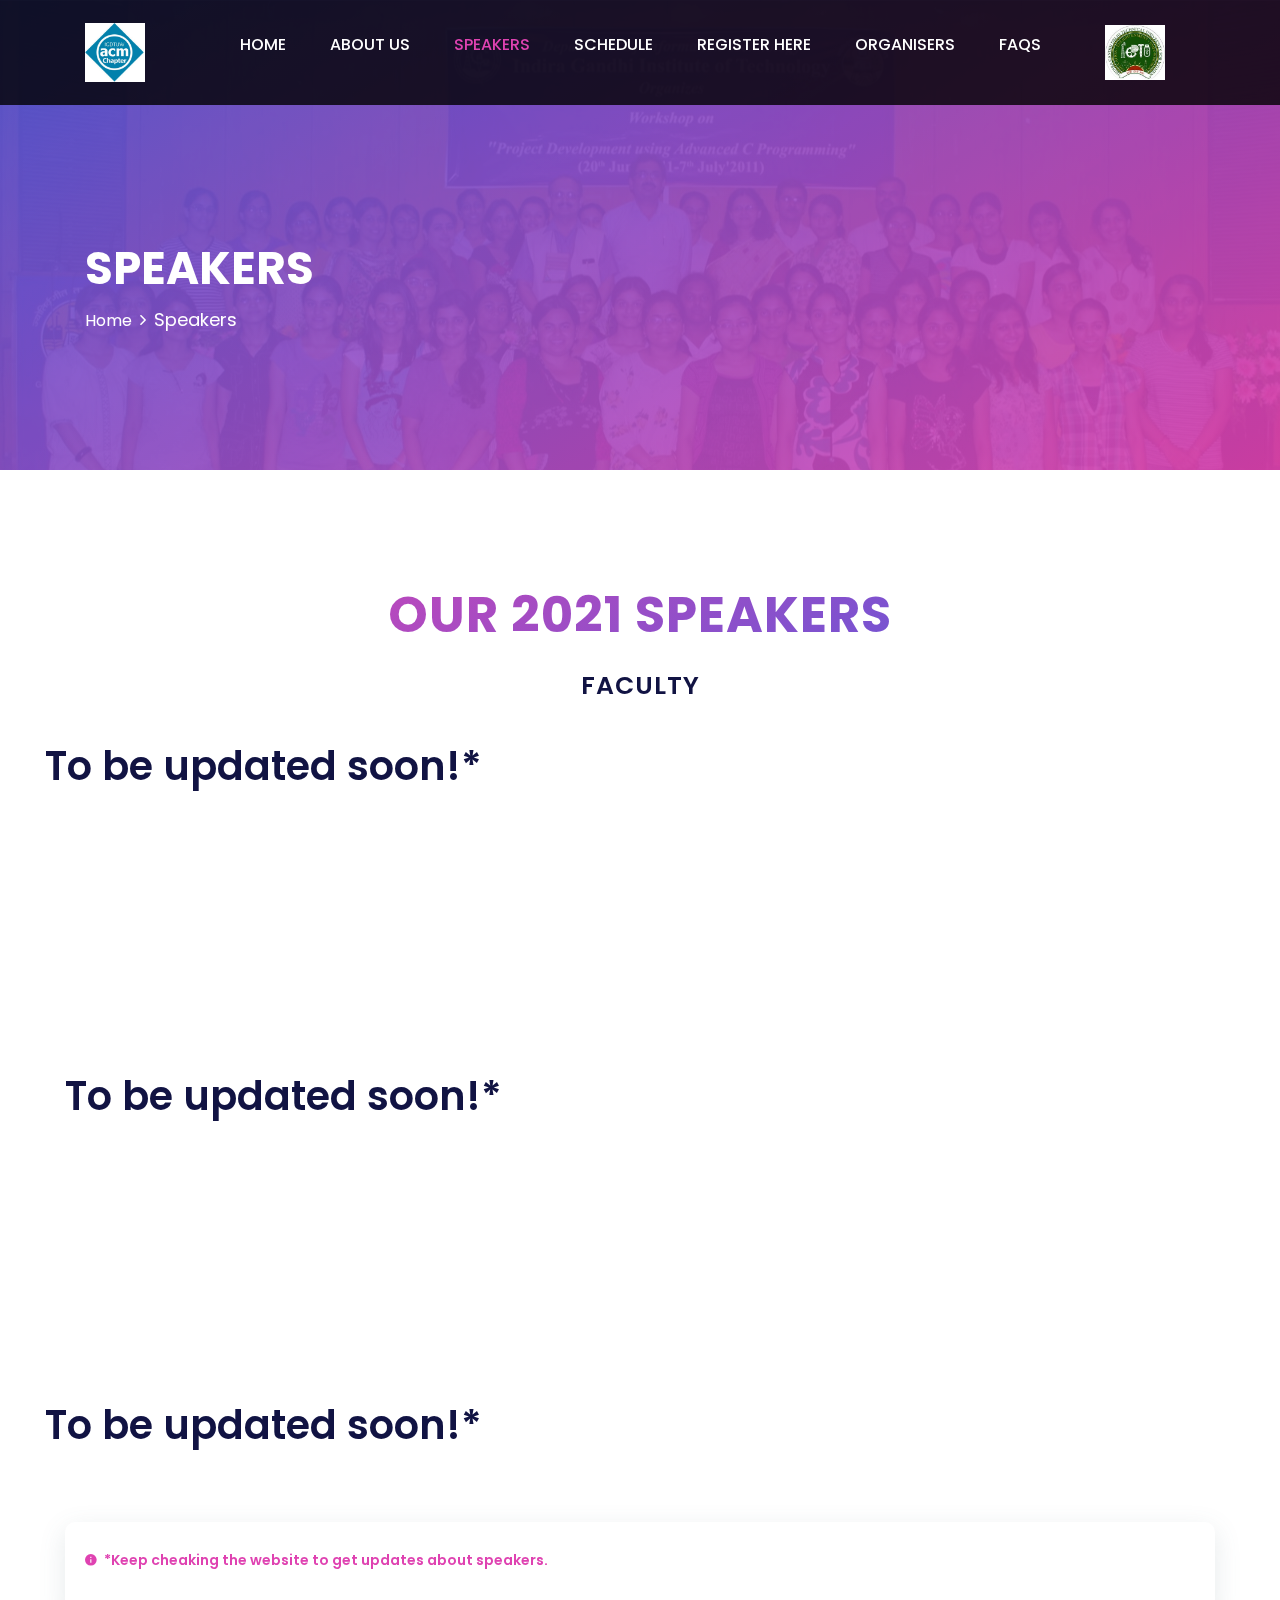
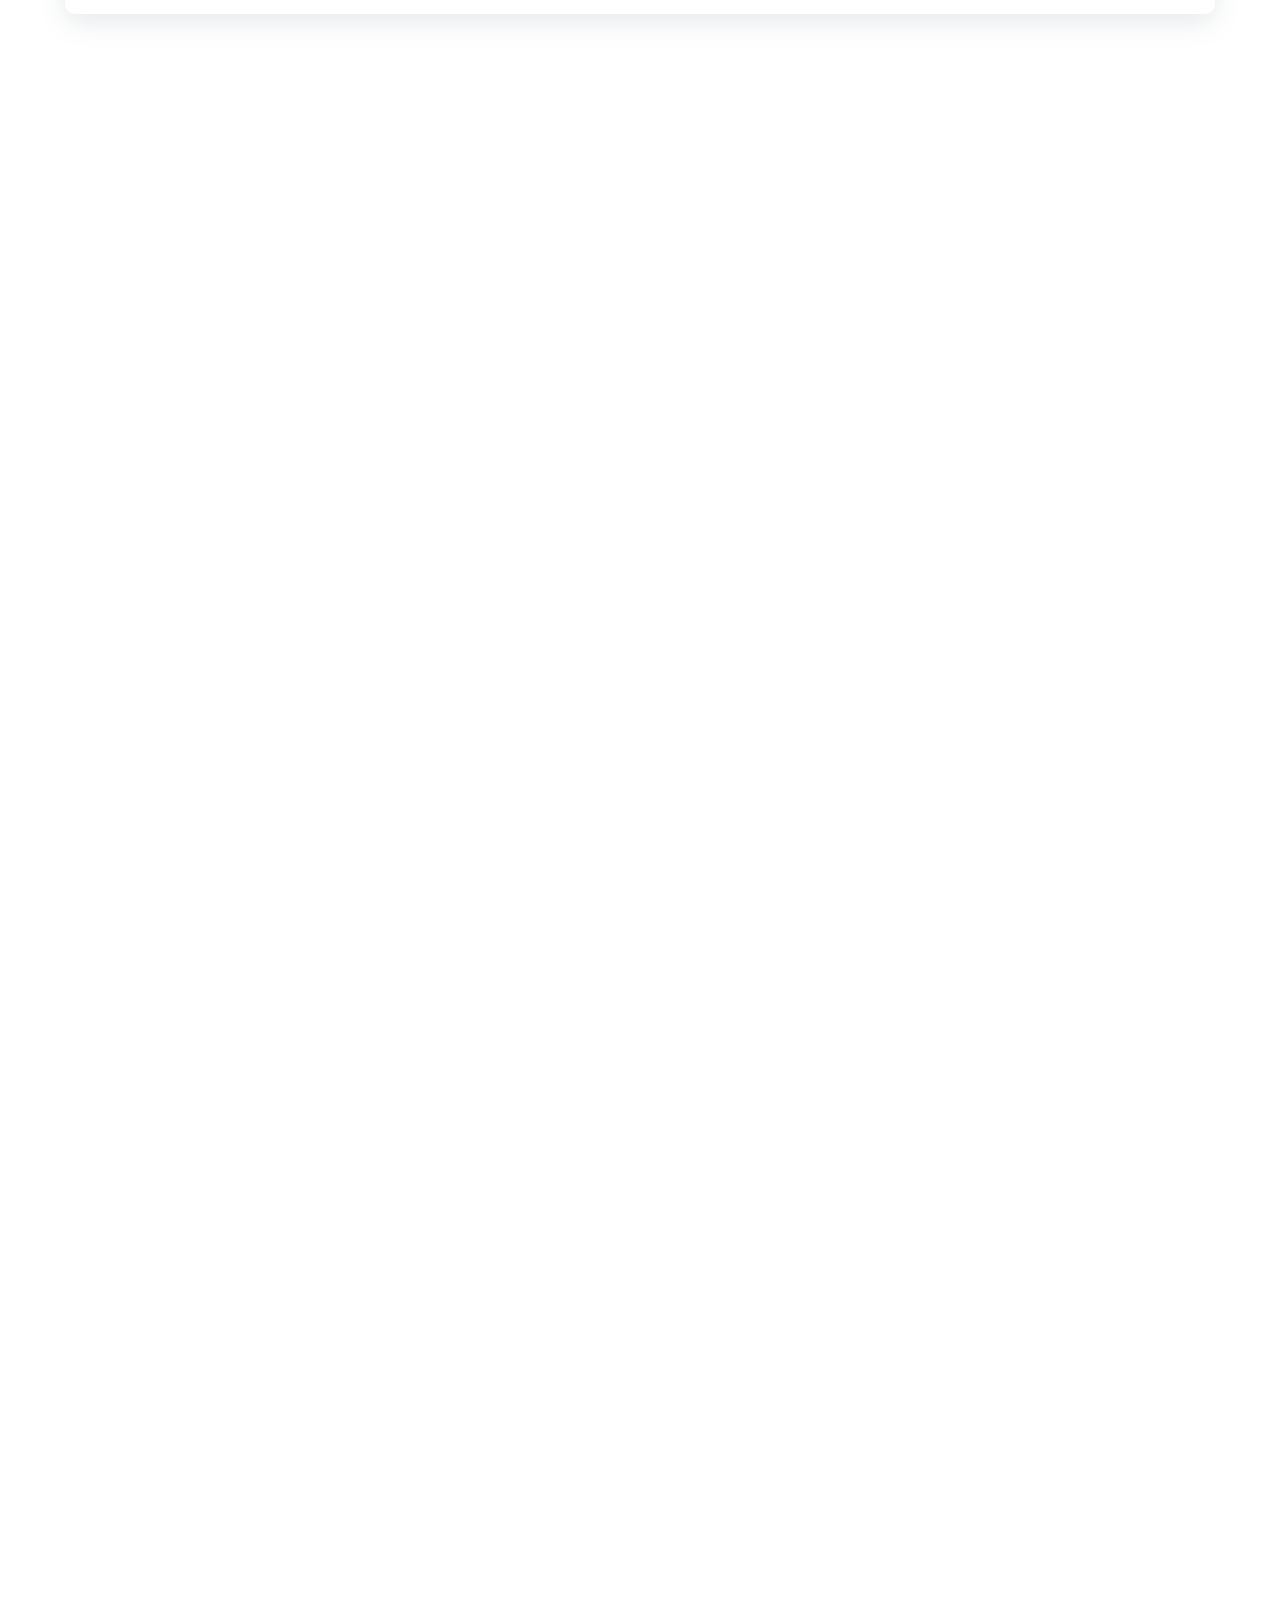
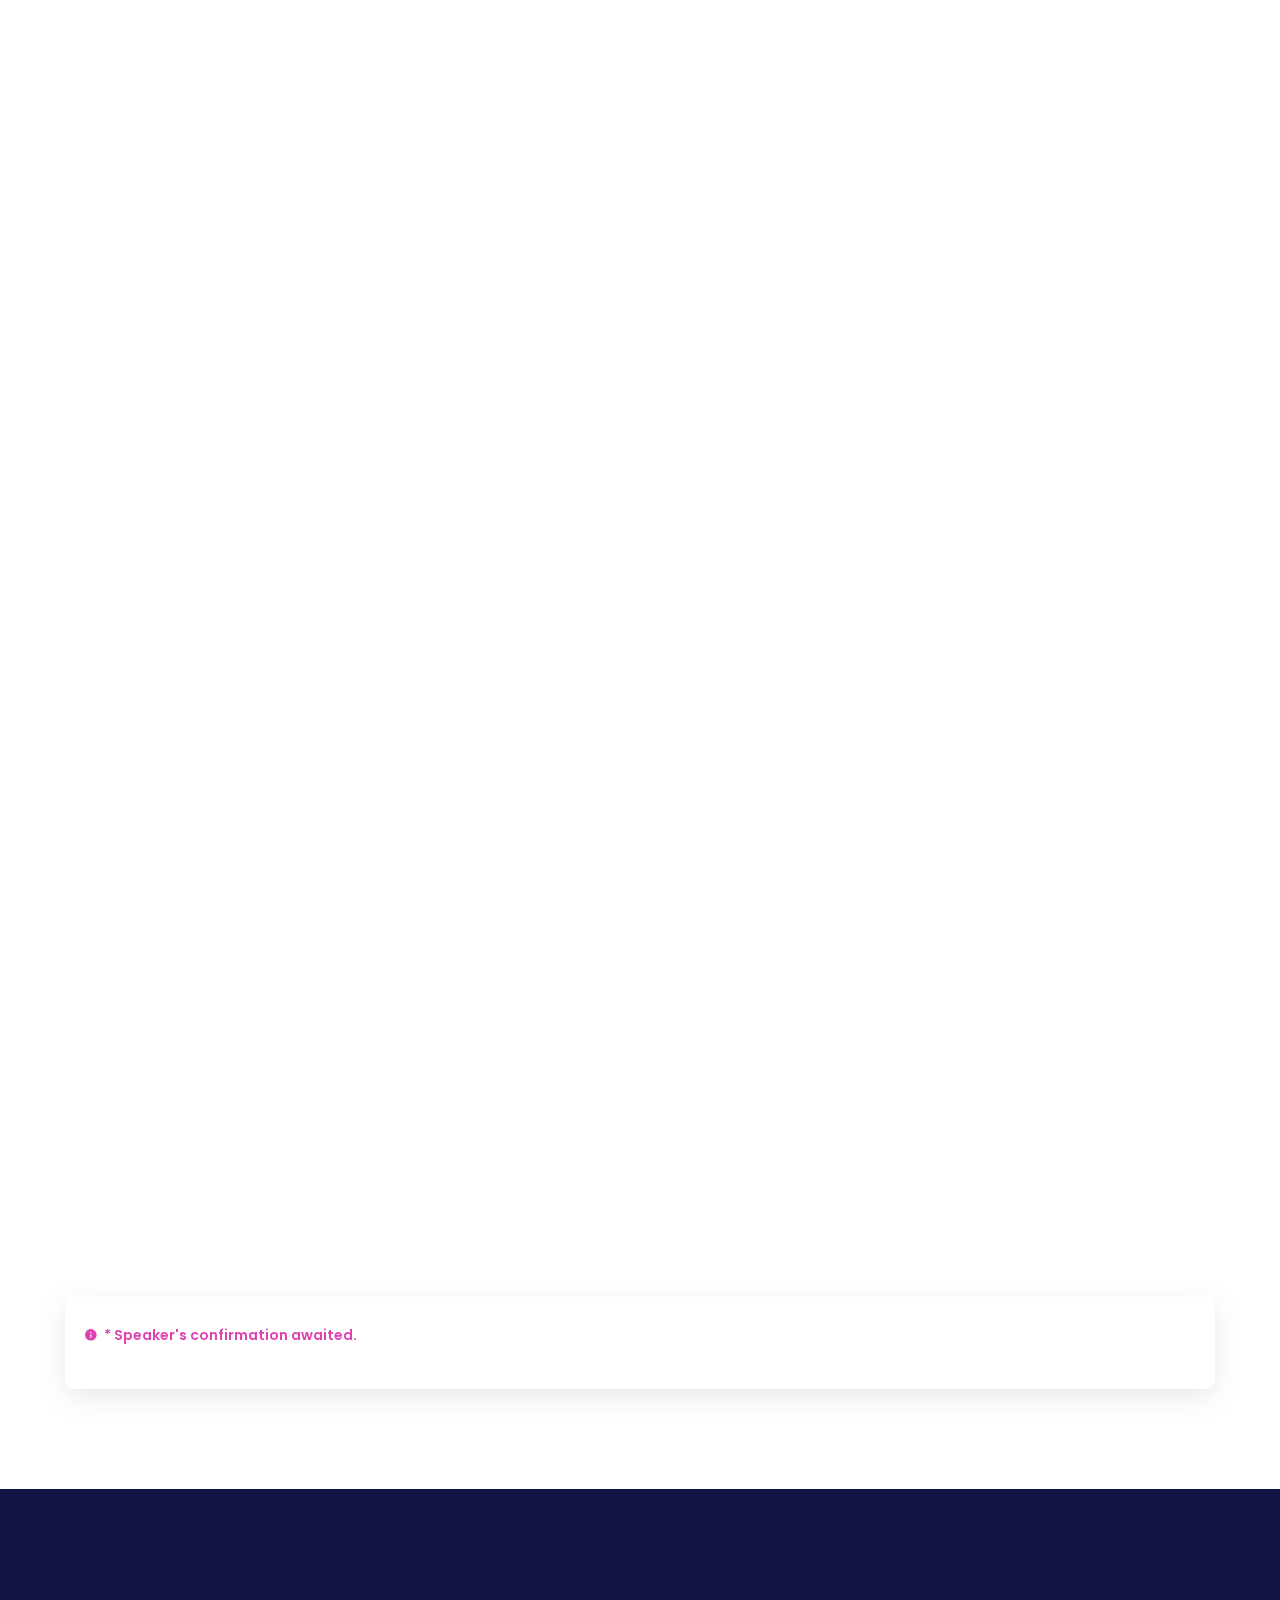
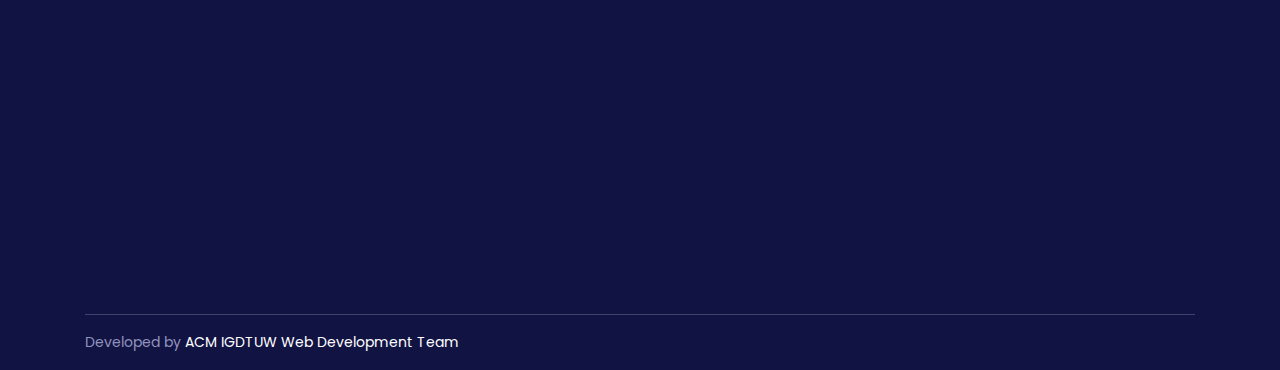
<file: speakers.html>
<!DOCTYPE html>
<html lang="en">

<head>
    <meta charset="UTF-8">
    <meta name="description" content="">
    <meta http-equiv="X-UA-Compatible" content="IE=edge">
    <meta name="viewport" content="width=device-width, initial-scale=1, shrink-to-fit=no">

    <!-- Title -->
    <title>ACM Workshop</title>

    <!-- Favicon -->
    <link rel="icon" href="./img/core-img/new-acm-logo.jpeg">

    <!-- Stylesheet -->
    <link rel="stylesheet" href="style.css">

</head>

<body>
    <!-- Preloader -->
    <div id="preloader">
        <div class="loader"></div>
    </div>
    <!-- /Preloader -->

    <!-- Header Area Start -->
    <header class="header-area">
        <div class="classy-nav-container breakpoint-off">
            <div class="container">
                <!-- Classy Menu -->
                <nav class="classy-navbar justify-content-between" id="conferNav">

                    <!-- Logo -->
                    <a class="nav-brand" href="./index.html"><img src="./img/core-img/new-acm-logo.jpeg" height="80px" width="60px" alt=""></a>

                    <!-- Navbar Toggler -->
                    <div class="classy-navbar-toggler">
                        <span class="navbarToggler"><span></span><span></span><span></span></span>
                    </div>

                    <!-- Menu -->
                    <div class="classy-menu">
                        <!-- Menu Close Button -->
                        <div class="classycloseIcon">
                            <div class="cross-wrap"><span class="top"></span><span class="bottom"></span></div>
                        </div>
                        <!-- Nav Start -->
                        <div class="classynav">
                            <ul id="nav">
                                <li><a href="index.html">Home</a></li>
                                <li><a href="about.html">About Us</a></li>
                                <li class="active"><a href="speakers.html">Speakers</a></li>
                                <li><a href="schedule.html">Schedule</a></li>
                                <li><a href="register.html">Register Here</a></li>
                                <li><a href="Organisers.html">Organisers</a></li>
                                <li><a href="faq.html">FAQs</a></li>
                            </ul>

                        </div>
                        <!-- Nav End -->
                    </div>
                    <a class="nav-brand" href="https://www.igdtuw.ac.in/"><img src="./img/core-img/igdtuwlogo.jpg" height="80px" width="60px" alt=""></a>
                </nav>
            </div>
        </div>
    </header>
    <!-- Header Area End -->

    <!-- Breadcrumb Area Start -->
    <section class="breadcrumb-area bg-img bg-gradient-overlay jarallax" style="background-image: url(img/6.jpeg);">
        <div class="container h-100">
            <div class="row h-100 align-items-center">
                <div class="col-12">
                    <div class="breadcrumb-content">
                        <h2 class="page-title">Speakers</h2>
                        <nav aria-label="breadcrumb">
                            <ol class="breadcrumb">
                                <li class="breadcrumb-item"><a href="index.html">Home</a></li>
                                <li class="breadcrumb-item active" aria-current="page">Speakers</li>
                            </ol>
                        </nav>
                    </div>
                </div>
            </div>
        </div>
    </section>
    <!-- Breadcrumb Area End -->

    <!-- Our Speakings Area Start -->
    <section class="our-speaker-area section-padding-100">
        <div class="container">
            <div class="row">
                <!-- Heading -->
                <div class="col-12 ">
                    <div class="section-heading-speakers text-center wow fadeInUp " data-wow-delay="300ms ">
                        <p >Our 2021 Speakers</p>
                        <div class="section-heading-3">
                            <h4>Faculty</h4>
                        </div>
                    </div>
                </div>
            </div>
            <div class="row">

                <div class="row text-center">
                    <h1>To be updated soon!*</h1>
                </div>
            </div>

        </div>
    </section>
    <!-- Our Speakings Area End -->


    <!-- Our Industry Experts Area Start -->
    <section class="our-speaker-area section-padding-100">
        <div class="container">
            <div class="row" >
                <!-- Heading -->
                <div class="col-12 ">
                    <div class="section-heading-3 text-center wow fadeInUp " data-wow-delay="300ms ">

                        <h4>Industry Experts</h4>
                    </div>
                </div>
            </div>
            
            <div class="row text-center">
                <h1>To be updated soon!*</h1>
            </div>
            

    </section>
    <!-- Our Industry Experts Area End -->
    
    <!-- Our Student Mentors Area Start -->
    <section class="our-speaker-area section-padding-100">
        <div class="container">
            <div class="row">
                <!-- Heading -->
                <div class="col-12 ">
                    <div class="section-heading-3 text-center wow fadeInUp " data-wow-delay="300ms ">

                        <h4>Student Mentors</h4>
                    </div>
                </div>
            </div>
            <div class="row">
                
                <div class="row text-center">
                    <h1>To be updated soon!*</h1>
                </div>
             
            </div>
            <div class="row"  style="padding-top: 4rem;">
                <div class="col-12 post-author-area d-flex align-items-center">
                    <div class="author-content">
                        <h5><span><i class="zmdi zmdi-info zmdi-hc-1x">&nbsp&nbsp</i>*Keep cheaking the website to get updates about speakers.</span></h5>
                    </div>
                </div>
            </div>
        </div>

    </section>
    <!-- Our student mentors Area End -->

    <!-- Our Speakings Area Start -->
    <section class="our-speaker-area section-padding-100">
        <div class="container">
            <div class="row">
                <!-- Heading -->
                <div class="col-12 ">
                    <div class="section-heading-3 text-center wow fadeInUp " data-wow-delay="300ms ">
                        <p>Our 2020 Speakers</p>
                        <h4>Faculty</h4>
                    </div>
                </div>
            </div>
            <div class="row" style="justify-content: center;">

                <!-- Single Speaker Area -->
                <div class="col-12 col-md-6 col-lg-3">
                    <div class="single-speaker-area bg-gradient-overlay-2 wow fadeInUp" data-wow-delay="300ms">
                        <!-- Thumb -->
                        <div class="speaker-single-thumb">
                            <img src="images_1/PK_sir.jpg" alt="">
                        </div>
                        <!-- Social Info -->
                        <div class="social-info">

                            <a href="https://www.iiitd.ac.in/pk"><i class="zmdi zmdi-account-circle"></i></a>

                            <a href="https://www.linkedin.com/in/ponguru/"><i class="zmdi zmdi-linkedin"></i></a>
                        </div>
                        <!-- Info -->
                        <div class="speaker-info">
                            <h5>Prof. Ponnrangam Kumaraguru</h5>
                            <p>Professor & Dean of Student Affairs
                                <br>IIIT-Delhi</p>
                        </div>
                    </div>

                </div>

             
                <!-- Single Speaker Area -->
                <div class="col-12 col-md-6 col-lg-3">
                    <div class="single-speaker-area bg-gradient-overlay-2 wow fadeInUp" data-wow-delay="300ms">
                        <!-- Thumb -->
                        <div class="speaker-single-thumb">
                            <img src="images_1/Deepak-Garg_sir.jpg" alt="">
                        </div>
                        <!-- Social Info -->
                        <div class="social-info">

                            <a href="https://www.gdeepak.com/index.php"><i class="zmdi zmdi-account-circle"></i></a>

                            <a href="https://www.linkedin.com/in/deepakgarg1/"><i class="zmdi zmdi-linkedin"></i></a>
                        </div>
                        <!-- Info -->
                        <div class="speaker-info">
                            <h5>Prof. Deepak Garg </h5>
                            <p>Professor & Director<br>LeadingIndia.ai</p>

                        </div>
                    </div>
                </div>


                <!-- Single Speaker Area -->
                <div class="col-12 col-md-6 col-lg-3">
                    <div class="single-speaker-area bg-gradient-overlay-2 wow fadeInUp" data-wow-delay="300ms">
                        <!-- Thumb -->
                        <div class="speaker-single-thumb">
                            <img src="images_1/amarmohapatra.jpg" alt="">
                        </div>
                        <!-- Social Info -->
                        <div class="social-info">

                            <a href="https://www.igdtuw.ac.in/index.php?option=com_content&view=article&id=153%3Adr-amar-mohapatra&catid=2%3A1&Itemid=103"><i class="zmdi zmdi-account-circle"></i></a>

                            <a href="https://www.linkedin.com/in/amar-kumar-mohapatra-11a3b530/"><i class="zmdi zmdi-linkedin"></i></a>
                        </div>
                        <!-- Info -->
                        <div class="speaker-info">
                            <h5>Dr. Amar Mohapatra</h5>
                            <p>CTO, Delhi Police &<br>Associate Professor<br>IT Dept IGDTUW</p>

                        </div>
                    </div>
                </div>

                <!-- Single Speaker Area -->
                <div class="col-12 col-md-6 col-lg-3">
                    <div class="single-speaker-area bg-gradient-overlay-2 wow fadeInUp" data-wow-delay="300ms">
                        <!-- Thumb -->
                        <div class="speaker-single-thumb">
                            <img src="images_1/rajiv_ratn.jpg" alt="">
                        </div>
                        <!-- Social Info -->
                        <div class="social-info">

                            <a href="https://www.iiitd.ac.in/rajivratn"><i class="zmdi zmdi-account-circle"></i></a>

                            <a href="https://www.linkedin.com/in/rajivratn/"><i class="zmdi zmdi-linkedin"></i></a>
                        </div>
                        <!-- Info -->
                        <div class="speaker-info">
                            <h5>Dr. Rajiv Ratn Shah</h5>
                            <p> Assistant Professor<br>IIIT-Delhi</p>

                        </div>
                    </div>
                </div>

                <!-- Single Speaker Area -->
                <!-- <div class="col-12 col-md-6 col-lg-3">
                    <div class="single-speaker-area bg-gradient-overlay-2 wow fadeInUp" data-wow-delay="300ms">
                        
                        <div class="speaker-single-thumb">
                            <img src="images_1/arun_balaji.jpg" alt="">
                        </div>
                       
                        <div class="social-info">

                            <a href="https://www.iiitd.ac.in/arunb"><i class="zmdi zmdi-account-circle"></i></a>

                            <a href="https://www.linkedin.com/in/arun-balaji-buduru-8802a824/"><i class="zmdi zmdi-linkedin"></i></a>
                        </div>
                       
                        <div class="speaker-info">
                            <h5>Dr. Arun Balaji Buduru</h5>
                            <p>Assistant Professor<br>IIIT-Delhi</p>

                        </div>
                    </div>
                </div> -->

                <!-- Single Speaker Area -->
                <div class="col-12 col-md-6 col-lg-3">
                    <div class="single-speaker-area bg-gradient-overlay-2 wow fadeInUp" data-wow-delay="300ms">
                        <!-- Thumb -->
                        <div class="speaker-single-thumb">
                            <img src="images_1/niyati_b.jpg" alt="">
                        </div>
                        <!-- Social Info -->
                        <div class="social-info">

                            <a href="https://sites.google.com/site/niyatibaliyan/home"><i class="zmdi zmdi-account-circle"></i></a>

                            <a href="#"><i class="zmdi zmdi-linkedin"></i></a>
                        </div>
                        <!-- Info -->
                        <div class="speaker-info">
                            <h5>Dr. Niyati Baliyan</h5>
                            <p>Assistant Professor<br>IT Dept IGDTUW</p>

                        </div>
                    </div>
                </div>

                <!-- Single Speaker Area -->
                <!-- <div class="col-12 col-md-6 col-lg-3">
                    <div class="single-speaker-area bg-gradient-overlay-2 wow fadeInUp" data-wow-delay="300ms">
                       
                        <div class="speaker-single-thumb">
                            <img src="images_1/Rishabh_sir.jpg" alt="">
                        </div>
                        
                        <div class="social-info">

                            <a href="https://rishabhkaushal.github.io/"><i class="zmdi zmdi-account-circle"></i></a>

                            <a href="https://www.linkedin.com/in/rishabhkaushal/"><i class="zmdi zmdi-linkedin"></i></a>
                        </div>
                       
                        <div class="speaker-info">
                            <h5>Mr. Rishabh Kaushal</h5>
                            <p>Assistant Professor<br>IT Dept IGDTUW</p>

                        </div>
                    </div>
                </div> -->


                <!-- Single Speaker Area -->
                <div class="col-12 col-md-6 col-lg-3">
                    <div class="single-speaker-area bg-gradient-overlay-2 wow fadeInUp" data-wow-delay="300ms">
                        <!-- Thumb -->
                        <div class="speaker-single-thumb">
                            <img src="images_1/chandra_prakash.jpg" alt="">
                        </div>
                        <!-- Social Info -->
                        <div class="social-info">

                            <a href="https://cprakash86.wordpress.com/"><i class="zmdi zmdi-account-circle"></i></a>

                            <a href="#"><i class="zmdi zmdi-linkedin"></i></a>
                        </div>
                        <!-- Info -->
                        <div class="speaker-info">
                            <h5>Dr. Chandra Prakash</h5>
                            <p>Assistant Professor<br>NIT Delhi</p>

                        </div>
                    </div>
                </div>


            </div>

        </div>
    </section>
    <!-- Our Speakings Area End -->


    <!-- Our Industry Experts Area Start -->
    <section class="our-speaker-area section-padding-100">
        <div class="container">
            <div class="row">
                <!-- Heading -->
                <div class="col-12 ">
                    <div class="section-heading-3 text-center wow fadeInUp " data-wow-delay="300ms ">

                        <h4>Industry Experts</h4>
                    </div>
                </div>
            </div>
            <div class="row" style="justify-content: center;">
                <!--Priyanka Sangtani-->
                <!-- Single Speaker Area -->
                <div class="col-12 col-md-6 col-lg-3">
                    <div class="single-speaker-area bg-gradient-overlay-2 wow fadeInUp" data-wow-delay="300ms">

                        <div class="speaker-single-thumb">
                            <img src="images_1/priyankaSangtani.jpg" alt="">
                        </div>

                        <div class="social-info">

                            <a href="https://www.linkedin.com/in/priyanka-sangtani/"><i class="zmdi zmdi-linkedin"></i></a>
                        </div>

                        <div class="speaker-info">
                            <h5>Priyanka Sangtani</h5>
                            <p>Network Engineer, Facebook</p>

                        </div>
                    </div>
                </div>
                <!--Siddharth Asthana-->
                <!-- Single Speaker Area -->
                <div class="col-12 col-md-6 col-lg-3">
                    <div class="single-speaker-area bg-gradient-overlay-2 wow fadeInUp" data-wow-delay="300ms">
                        <!-- Thumb -->
                        <div class="speaker-single-thumb">
                            <img src="images_1/siddharth.jpg" alt="">
                        </div>
                        <!-- Social Info -->
                        <div class="social-info">
                            <!-- <a href="#"><i class="zmdi zmdi-facebook"></i></a> -->

                            <a href="https://www.linkedin.com/in/siddasthana/"><i class="zmdi zmdi-linkedin"></i></a>
                        </div>
                        <!-- Info -->
                        <div class="speaker-info">
                            <h5>Dr Siddhartha Asthana</h5>
                            <p>Manager,AI Garage<br>Master Card</p>

                        </div>
                    </div>
                </div>

                 <!--  Niharika Sachdeva-->
                <!-- Single Speaker Area -->
                <div class="col-12 col-md-6 col-lg-3">
                    <div class="single-speaker-area bg-gradient-overlay-2 wow fadeInUp" data-wow-delay="300ms">
                        <!-- Thumb -->
                        <div class="speaker-single-thumb">
                            <img src="images_1/niharika.jpg" alt="">
                        </div>
                        <!-- Social Info -->
                        <div class="social-info">
                            <!-- <a href="#"><i class="zmdi zmdi-facebook"></i></a> -->

                            <a href="https://www.linkedin.com/in/niharika-sachdeva/"><i class="zmdi zmdi-linkedin"></i></a>
                        </div>
                        <!-- Info -->
                        <div class="speaker-info">
                            <h5>Dr Niharika Sachdeva</h5>
                            <p>Principal Data Scientist<br>Info Edge</p>

                        </div>
                    </div>
                </div>

                <!-- Srishti Gupta-->
                <!-- Single Speaker Area -->
                <!-- <div class="col-12 col-md-6 col-lg-3">
                    <div class="single-speaker-area bg-gradient-overlay-2 wow fadeInUp" data-wow-delay="300ms">
                       
                        <div class="speaker-single-thumb">
                            <img src="images_1/srishti.jpg" alt="">
                        </div>
                       
                        <div class="social-info">
                            

                            <a href="https://www.linkedin.com/in/srishti-gupta-ph-d-627aa738/?originalSubdomain=in"><i class="zmdi zmdi-linkedin"></i></a>
                        </div>
                        
                        <div class="speaker-info">

                            <h5>Dr. Srishti Gupta <span>*</span></h5>
                            <p>Research Scientist<br>American Express</p>

                        </div>
                    </div>
                </div> -->

                <!--  Ankit Kakkar-->
                <!-- Single Speaker Area -->
                <div class="col-12 col-md-6 col-lg-3">
                    <div class="single-speaker-area bg-gradient-overlay-2 wow fadeInUp" data-wow-delay="300ms">
                        <!-- Thumb -->
                        <div class="speaker-single-thumb">
                            <img src="images_1/ankit_kk.jpg" alt="">
                        </div>
                        <!-- Social Info -->
                        <div class="social-info">
                            <!-- <a href="#"><i class="zmdi zmdi-facebook"></i></a> -->

                            <a href="https://www.linkedin.com/in/akakkar/"><i class="zmdi zmdi-linkedin"></i></a>
                        </div>
                        <!-- Info -->
                        <div class="speaker-info">
                            <h5>Mr. Ankit Kakkar</h5>
                            <p>Manager, Technical Services<br>MongoDB</p>

                        </div>
                    </div>
                </div>

                 <!--  Rachit Uppal-->
                <!-- Single Speaker Area -->
                <!-- <div class="col-12 col-md-6 col-lg-3">
                    <div class="single-speaker-area bg-gradient-overlay-2 wow fadeInUp" data-wow-delay="300ms">
                        
                        <div class="speaker-single-thumb">
                            <img src="images_1/rachit.jpg" alt="">
                        </div>
                        
                        <div class="social-info">

                           
                            <a href="https://www.linkedin.com/in/rachituppal/"><i class="zmdi zmdi-linkedin"></i></a>
                        </div>
                       
                        <div class="speaker-info">
                            <h5>Mr. Rachit Uppal <span>*</span></h5>
                            <p>Sales and Marketing
                                <br>Twitter
                            </p>

                        </div>
                    </div>
                </div> -->

            </div>

        </div>

    </section>
    <!-- Our Industry Experts Area End -->




    <!-- Our Research Scholars Area Start -->
    <section class="our-speaker-area section-padding-100">
        <div class="container">
            <div class="row">
                <!-- Heading -->
                <div class="col-12 ">
                    <div class="section-heading-3 text-center wow fadeInUp " data-wow-delay="300ms ">

                        <h4>Research Scholars</h4>
                    </div>
                </div>
            </div>
            <div class="row" style="justify-content: center;">
                <div class="col-12 col-md-6 col-lg-3">
                    <div class="single-speaker-area bg-gradient-overlay-2 wow fadeInUp" data-wow-delay="300ms">
                        <!-- Thumb -->
                        <div class="speaker-single-thumb">
                            <img src="images_1/neha_kumari.jpg" alt="">
                        </div>
                        <!-- Social Info -->
                        <div class="social-info">
                            <!-- <a href="#"><i class="zmdi zmdi-facebook"></i></a> -->

                            <a href="https://www.linkedin.com/in/neha-pathak-19a5a23a/"><i class="zmdi zmdi-linkedin"></i></a>
                        </div>
                        <!-- Info -->
                        <div class="speaker-info">
                            <h5>Neha Kumari</h5>
                            <p>PhD Scholar<br>Supported by Government of India </p>

                        </div>
                    </div>
                </div>
                <!-- Single Speaker Area -->
                <div class="col-12 col-md-6 col-lg-3">
                    <div class="single-speaker-area bg-gradient-overlay-2 wow fadeInUp" data-wow-delay="300ms">
                        <!-- Thumb -->
                        <div class="speaker-single-thumb">
                            <img src="images_1/nidhi_goyal.jpg " alt="">
                        </div>
                        <!-- Social Info -->
                        <div class="social-info">
                            <!-- <a href="#"><i class="zmdi zmdi-facebook"></i></a> -->

                            <a href="https://www.linkedin.com/in/nidhi-goyal-4b8b5216b/"><i class="zmdi zmdi-linkedin"></i></a>
                        </div>
                        <!-- Info -->
                        <div class="speaker-info">
                            <h5>Nidhi Goyal</h5>
                            <p>PhD Scholar<br>Supported by Govt. of India</p>

                        </div>
                    </div>
                </div>
                <!-- Single Speaker Area -->
                <div class="col-12 col-md-6 col-lg-3">
                    <div class="single-speaker-area bg-gradient-overlay-2 wow fadeInUp" data-wow-delay="300ms">
                        <!-- Thumb -->
                        <div class="speaker-single-thumb">
                            <img src="images_1/saurabh.jpg" alt="">
                        </div>
                        <!-- Social Info -->
                        <div class="social-info">

                            <!-- <a href="#"><i class="zmdi zmdi-twitter"></i></a> -->
                            <a href="#"><i class="zmdi zmdi-linkedin"></i></a>
                        </div>
                        <!-- Info -->
                        <div class="speaker-info">

                            <h5>Saurabh Gupta</h5>
                            <p>ABB Ph.D. Fellow</p>

                        </div>
                    </div>
                </div>
                <!-- Single Speaker Area -->
                <div class="col-12 col-md-6 col-lg-3">
                    <div class="single-speaker-area bg-gradient-overlay-2 wow fadeInUp" data-wow-delay="300ms">
                        <!-- Thumb -->
                        <div class="speaker-single-thumb">
                            <img src="images_1/avinash_tulasi.jpg" alt="">
                        </div>
                        <!-- Social Info -->
                        <div class="social-info">
                            <!-- <a href="#"><i class="zmdi zmdi-facebook"></i></a> -->

                            <a href="https://www.linkedin.com/in/chynt/"><i class="zmdi zmdi-linkedin"></i></a>
                        </div>
                        <!-- Info -->
                        <div class="speaker-info">
                            <h5>Avinash Tulasi</h5>
                            <p>PhD Scholar <br>Supported by Government of India</p>

                        </div>
                    </div>
                </div>
                <!-- Single Speaker Area -->
                <div class="col-12 col-md-6 col-lg-3">
                    <div class="single-speaker-area bg-gradient-overlay-2 wow fadeInUp" data-wow-delay="300ms">
                        <!-- Thumb -->
                        <div class="speaker-single-thumb">
                            <img src="images_1/hitkul.jpg" alt="">
                        </div>
                        <!-- Social Info -->
                        <div class="social-info">

                            <!-- <a href="#"><i class="zmdi zmdi-twitter"></i></a> -->
                            <a href="https://www.linkedin.com/in/hitkujangid/"><i class="zmdi zmdi-linkedin"></i></a>
                        </div>
                        <!-- Info -->
                        <div class="speaker-info">
                            <h5>Hitkul Jangra</h5>
                            <p>PhD Scholar<br>Supported by Government of India</p>

                        </div>
                    </div>
                </div>
                <!-- Single Speaker Area -->
                <div class="col-12 col-md-6 col-lg-3">
                    <div class="single-speaker-area bg-gradient-overlay-2 wow fadeInUp" data-wow-delay="300ms">
                        <!-- Thumb -->
                        <div class="speaker-single-thumb">
                            <img src="images_1/shivangi.png" alt="">
                        </div>
                        <!-- Social Info -->
                        <div class="social-info">

                            <!-- <a href="#"><i class="zmdi zmdi-twitter"></i></a> -->
                            <a href="http://midas.iiitd.edu.in/team/shivangi.html"><i class="zmdi zmdi-linkedin"></i></a>
                        </div>
                        <!-- Info -->
                        <div class="speaker-info">
                            <h5>Shivangi Singhal</h5>
                            <p>PhD Scholar<br>MIDAS</p>

                        </div>
                    </div>
                </div>
                <!-- Single Speaker Area -->
                <div class="col-12 col-md-6 col-lg-3">
                    <div class="single-speaker-area bg-gradient-overlay-2 wow fadeInUp" data-wow-delay="300ms">
                        <!-- Thumb -->
                        <div class="speaker-single-thumb">
                            <img src="images_1/prashant.jpg" alt="">
                        </div>
                        <!-- Social Info -->
                        <div class="social-info">
                            <!-- <a href="#"><i class="zmdi zmdi-facebook"></i></a> -->

                            <a href="https://www.linkedin.com/in/prashant-kodali-17610895/"><i class="zmdi zmdi-linkedin"></i></a>
                        </div>
                        <!-- Info -->
                        <div class="speaker-info">
                            <h5>Prashant Kodali</h5>
                            <p>PhD Scholar<br>IIITH</p>

                        </div>
                    </div>
                </div>
                <!-- Single Speaker Area -->
                <div class="col-12 col-md-6 col-lg-3">
                    <div class="single-speaker-area bg-gradient-overlay-2 wow fadeInUp" data-wow-delay="300ms">
                        <!-- Thumb -->
                        <div class="speaker-single-thumb">
                            <img src="images_1/ritwik.jpg" alt="">
                        </div>
                        <!-- Social Info -->
                        <div class="social-info">
                            <!-- <a href="#"><i class="zmdi zmdi-facebook"></i></a> -->

                            <a href="https://www.linkedin.com/in/mishraritwik/"><i class="zmdi zmdi-linkedin"></i></a>
                        </div>
                        <!-- Info -->
                        <div class="speaker-info">
                            <h5>Ritwik Mishra</h5>
                            <p>PhD Scholar<br>IIIT Delhi</p>

                        </div>
                    </div>
                </div>
                <!-- Single Speaker Area -->
                <div class="col-12 col-md-6 col-lg-3">
                    <div class="single-speaker-area bg-gradient-overlay-2 wow fadeInUp" data-wow-delay="300ms">
                        <!-- Thumb -->
                        <div class="speaker-single-thumb">
                            <img src="images_1/Rachiyata.jpg" alt="">
                        </div>
                        <!-- Social Info -->
                        <div class="social-info">
                            <!-- <a href="#"><i class="zmdi zmdi-facebook"></i></a> -->

                            <a href="https://www.linkedin.com/in/rachayitagiri/"><i class="zmdi zmdi-linkedin"></i></a>
                        </div>
                        <!-- Info -->
                        <div class="speaker-info">
                            <h5>Rachayita Giri</h5>
                            <p>MS <br>California State University</p>

                        </div>
                    </div>
                </div>
                <!-- Single Speaker Area -->
                <!-- <div class="col-12 col-md-6 col-lg-3">
                    <div class="single-speaker-area bg-gradient-overlay-2 wow fadeInUp" data-wow-delay="300ms">

                        <div class="speaker-single-thumb">
                            <img src="images_1/ajita_jain.jpg" alt="">
                        </div>

                        <div class="social-info">

                            <a href="https://www.linkedin.com/in/ajita-jain/"><i class="zmdi zmdi-linkedin"></i></a>
                        </div>

                        <div class="speaker-info">
                            <h5>Ajita Jain <span>*</span></h5>
                            <p>MS<br>University of California</p>

                        </div>
                    </div>
                </div> -->
            </div>
            <div class="row">
                <div class="col-12 post-author-area d-flex align-items-center">
                    <div class="author-content">
                        <h5><span><i class="zmdi zmdi-info zmdi-hc-1x">&nbsp&nbsp</i>* Speaker's confirmation awaited.</span></h5>
                    </div>
                </div>
            </div>
        </div>

    </section>
    <!-- Our Research Scholars Area End -->

    <!-- Footer Area Start -->
    <footer class="footer-area bg-img bg-overlay-2 section-padding-100-0 ">
        <!-- Main Footer Area -->
        <div class="main-footer-area ">
            <div class="container ">
                <div class="row ">
                    <!-- Single Footer Widget Area -->
                    <div class="col-12 col-sm-6 col-lg-4">
                        <div class="single-footer-widget mb-60 wow fadeInUp " data-wow-delay="300ms ">
                            <!-- Footer Logo -->
                            <a href="index.html" class="footer-logo "><img src="img/core-img/new-acm-logo.jpeg " height="60px " width="50px " alt=" "></a>
                            <p>As the world’s largest computing society, ACM strengthens the profession's collective voice through strong leadership, promotion of the highest standards, and recognition of technical excellence. </p>

                            <!-- Social Info -->
                            <div class="social-info ">
                                <a href="https://www.facebook.com/AcmStudentChaptersIGIT/ " target="_blank"><i class="zmdi zmdi-facebook "></i></a>
                                <a href="https://www.instagram.com/acm_igdtuw/ " target="_blank"><i class="zmdi zmdi-instagram "></i></a>
                                <a href="https://twitter.com/search?q=acmigdtuw&src=typed_query " target="_blank"><i class="zmdi zmdi-twitter "></i></a>
                                <a href="https://www.linkedin.com/company/acm-student-chapter-igdtuw/ " target="_blank"><i class="zmdi zmdi-linkedin "></i></a>
                            </div>
                        </div>
                    </div>
                    <!-- Single Footer Widget Area -->
                    <div class="col-12 col-sm-6 col-lg-4">
                        <div class="single-footer-widget mb-60 wow fadeInUp " data-wow-delay="300ms ">
                            <!-- Widget Title -->
                            <h5 class="widget-title ">Contact</h5>

                            <!-- Contact Area -->
                            <div class="footer-contact-info " target="_blank">
                                <p><i class="zmdi zmdi-map "></i>IGDTUW Kashmere Gate, New Delhi-06, India</p>
                                <a href="mailto: rishabh.kaushal@gmail.com">

                                    <p> <i class="zmdi zmdi-email "></i>rishabh.kaushal@gmail.com</p>
                                </a>
                                <br>
                            </div>
                        </div>
                    </div>

                    <!-- Single Footer Widget Area -->
                    <div class="col-12 col-sm-6 col-lg-4">
                        <div class="single-footer-widget mb-60 wow fadeInUp " data-wow-delay="300ms ">
                            <!-- Widget Title -->
                            <h5 class="widget-title ">Past Workshops</h5>

                            <!-- Footer Gallery -->
                            <style>
                                .footer-gallery img {
                                    width: 150px;
                                    height: 100px;
                                }
                            </style>
                            <div class="footer-gallery ">
                                <div class="row ">
                                    <div class="col-4 ">
                                        <a href="img/1.jpeg " class="single-gallery-item "><img src="img/1.jpeg " alt=" "></a>
                                    </div>
                                    <div class="col-4 ">
                                        <a href="img/2.jpeg " class="single-gallery-item "><img src="img/2.jpeg " alt=" "></a>
                                    </div>
                                    <div class="col-4 ">
                                        <a href="img/3.jpeg " class="single-gallery-item "><img src="img/3.jpeg " alt=" "></a>
                                    </div>
                                    <div class="col-4 ">
                                        <a href="img/4.jpeg " class="single-gallery-item "><img src="img/4.jpeg " alt=" "></a>
                                    </div>
                                    <div class="col-4 ">
                                        <a href="img/5.jpeg " class="single-gallery-item "><img src="img/5.jpeg " alt=" "></a>
                                    </div>
                                    <div class="col-4 ">
                                        <a href="img/6.jpeg " class="single-gallery-item "><img src="img/6.jpeg " alt=" "></a>
                                    </div>
                                </div>
                            </div>
                        </div>
                    </div>
                </div>
            </div>
        </div>

        <!-- Copywrite Area -->
        <div class="container ">
            <div class="copywrite-content ">
                <div class="row ">
                    <!-- Copywrite Text -->
                    <div class="col-12 col-md-8">
                        <div class="copywrite-text ">
                            <p>Developed by <a href="https://acm-igdtuw.github.io/ACM2021.github.io/"> ACM IGDTUW Web Development Team</a></p>
                        </div>
                    </div>
                    <!-- Footer Menu -->
                </div>
            </div>
        </div>
    </footer>
    <!-- Footer Area End -->



    <!-- **** All JS Files ***** -->
    <!-- jQuery 2.2.4 -->
    <script src="js/jquery.min.js"></script>
    <!-- Popper -->
    <script src="js/popper.min.js"></script>
    <!-- Bootstrap -->
    <script src="js/bootstrap.min.js"></script>
    <!-- All Plugins -->
    <script src="js/confer.bundle.js"></script>
    <!-- Active -->
    <script src="js/default-assets/active.js"></script>

</body>

</html>
</file>
<file: style.css>
/* ------------------------------------------
[Master Stylesheet]

Template Name: Confer - Conference Event HTML Template
Template Author: Colorlib
Template Author URL: http://colorlib.com
Version: 1.0.0
Last Update: March 14, 2019

[Tables of CSS Content]

+ body

    01.0 Reboot Area CSS
    02.0 Spacing Area CSS
    03.0 Preloader Area CSS
    04.0 Heading Area CSS
    05.0 Backtotop Area CSS
    06.0 Buttons Area CSS
    07.0 Header Area CSS
    08.0 Hero Area CSS
    09.0 Footer Area CSS
    10.0 About Area CSS
    11.0 Counter Area CSS
    12.0 Speakar Area CSS
    13.0 Breadcrumb Area CSS
    14.0 Blog Area CSS
    15.0 Widget Area CSS
    16.0 Client Area CSS
    17.0 Schedule Area CSS
    18.0 Ticket Area CSS
    19.0 Sponsor Area CSS
    20.0 Contact Area CSS
    21.0 CTA Area CSS
--------------------------------------------- */


/* Import Fonts & All CSS */

@import url("https://fonts.googleapis.com/css?family=Poppins:100,200,300,400,500,600,700");
@import url(css/bootstrap.min.css);
@import url(css/animate.css);
@import url(css/default-assets/classy-nav.css);
@import url(css/owl.carousel.min.css);
@import url(css/magnific-popup.css);
@import url(css/font-awesome.min.css);
@import url(css/material-design-iconic-font.min.css);
@import url(css/style.css);

/* :: 01.0 Reboot Area CSS */

* {
    margin: 0;
    padding: 0;
}

body {
    font-family: "Poppins", sans-serif;
    font-weight: 400;
    font-size: 16px;
    position: relative;
    z-index: auto;
}

h1,
h2,
h3,
h4,
h5,
h6 {
    font-family: "Poppins", sans-serif;
    color: #111343;
    line-height: 1.25;
    font-weight: 600;
}

a,
a:active,
a:focus,
a:hover {
    color: #111343;
    text-decoration: none;
    -webkit-transition-duration: 500ms;
    -o-transition-duration: 500ms;
    transition-duration: 500ms;
    outline: none;
    font-weight: 500;
}

p {
    line-height: 1.8;
    color: #5d5e8d;
    font-size: 16px;
    font-weight: 400;
}

img {
    max-width: 100%;
    height: auto;
}

.bg-overlay {
    position: relative;
    z-index: 1;
}

.bg-overlay::after {
    position: absolute;
    content: "";
    height: 100%;
    width: 100%;
    top: 0;
    left: 0;
    z-index: -1;
    background-color: rgba(0, 0, 0, 0.4);
}

.bg-gradient-overlay {
    position: relative;
    z-index: 1;
}

.bg-gradient-overlay::after {
    position: absolute;
    content: "";
    height: 100%;
    width: 100%;
    top: 0;
    left: 0;
    z-index: -1;
    background: #c63fa4;
    background-image: -moz-linear-gradient(120deg, #df42b1 0%, #505add 100%);
    background-image: -webkit-linear-gradient(120deg, #df42b1 0%, #505add 100%);
    background-image: -ms-linear-gradient(120deg, #df42b1 0%, #505add 100%);
    opacity: 0.9;
}

.bg-gradient-overlay-2 {
    position: relative;
    z-index: 1;
}

.bg-gradient-overlay-2::after {
    border-radius: 10px;
    content: '';
    position: absolute;
    width: 100%;
    height: 100%;
    top: 0;
    left: 0;
    z-index: 10;
    background: rgba(0, 0, 0, 0.6);
    background: -webkit-gradient(linear, left bottom, left top, from(rgba(0, 0, 0, 0.8)), color-stop(30%, rgba(0, 0, 0, 0.2)), to(rgba(0, 0, 0, 0)));
    background: -webkit-linear-gradient(bottom, rgba(0, 0, 0, 0.8) 0%, rgba(0, 0, 0, 0.2) 30%, rgba(0, 0, 0, 0) 100%);
    background: -o-linear-gradient(bottom, rgba(0, 0, 0, 0.8) 0%, rgba(0, 0, 0, 0.2) 30%, rgba(0, 0, 0, 0) 100%);
    background: linear-gradient(to top, rgba(0, 0, 0, 0.8) 0%, rgba(0, 0, 0, 0.2) 30%, rgba(0, 0, 0, 0) 100%);
}

.bg-img {
    background-position: center center !important;
    background-size: cover !important;
    background-repeat: no-repeat !important;
}

.jarallax {
    position: relative;
    z-index: 0;
}

.jarallax .jarallax-img {
    position: absolute;
    object-fit: cover;
    font-family: 'object-fit: cover';
    top: 0;
    left: 0;
    width: 100%;
    height: 100%;
    z-index: -1;
}

.bg-boxshadow {
    -webkit-box-shadow: 0px 8px 27px 0px rgba(90, 111, 120, 0.15);
    box-shadow: 0px 8px 27px 0px rgba(90, 111, 120, 0.15);
}

.mfp-image-holder .mfp-close,
.mfp-iframe-holder .mfp-close {
    position: fixed;
    z-index: 100;
    color: #ffffff;
    right: 20px;
    text-align: center;
    padding-right: 0;
    width: 100%;
    top: 20px;
    width: 30px;
    background: #df42b1;
    height: 30px;
    line-height: 30px;
}

img.mfp-img {
    -webkit-box-shadow: 0 2px 40px 8px rgba(15, 15, 15, 0.15);
    box-shadow: 0 2px 40px 8px rgba(15, 15, 15, 0.15);
}

button.mfp-close,
button.mfp-arrow {
    background: #df42b1;
}

.mfp-bottom-bar {
    display: none !important;
}

.mfp-bg {
    background-color: #000000;
}

.bg-transparent {
    background-color: transparent !important;
}

.bg-gray {
    background-color: #f7f7f7 !important;
}

textarea:focus,
input:focus {
    outline: none;
}

textarea:invalid,
input:invalid,
textarea:required,
input:required {
    box-shadow: none !important;
}

.border {
    border-color: #4b4d7b;
}

.mfp-arrow-left::after {
    border-right-color: transparent;
}

.mfp-arrow-left::before {
    border-right-color: #ffffff;
}

.mfp-arrow-right::after {
    border-left-color: transparent;
}

.mfp-arrow-right::before {
    border-left-color: #ffffff;
}


/* :: 02.0 Spacing Area CSS */

.mt-15 {
    margin-top: 15px;
}

.mt-30 {
    margin-top: 30px;
}

.mt-20 {
    margin-top: 20px;
}

.mt-40 {
    margin-top: 40px;
}

.mt-50 {
    margin-top: 50px;
}

.mt-70 {
    margin-top: 70px;
}

.mt-80 {
    margin-top: 80px;
}

.mt-100 {
    margin-top: 100px;
}

.mt-150 {
    margin-top: 150px;
}

.mr-15 {
    margin-right: 15px;
}

.mr-30 {
    margin-right: 30px;
}

.mr-50 {
    margin-right: 50px;
}

.mr-100 {
    margin-right: 100px;
}

.mb-10 {
    margin-bottom: 10px;
}

.mb-15 {
    margin-bottom: 15px;
}

.mb-30 {
    margin-bottom: 30px;
}

.mb-40 {
    margin-bottom: 40px;
}

.mb-50 {
    margin-bottom: 50px;
}

.mb-60 {
    margin-bottom: 60px;
}

.mb-70 {
    margin-bottom: 70px;
}

.mb-80 {
    margin-bottom: 80px;
}

.mb-100 {
    margin-bottom: 100px;
}

.ml-15 {
    margin-left: 15px;
}

.ml-30 {
    margin-left: 30px;
}

.ml-50 {
    margin-left: 50px;
}

.ml-100 {
    margin-left: 100px;
}

.pt-50 {
    padding-top: 50px !important;
}

.section-padding-80 {
    padding-top: 80px;
    padding-bottom: 80px;
}

.section-padding-0-80 {
    padding-top: 0;
    padding-bottom: 80px;
}

.section-padding-80-0 {
    padding-top: 80px;
    padding-bottom: 0;
}

.section-padding-80-50 {
    padding-top: 80px;
    padding-bottom: 50px;
}

.section-padding-100 {
    padding-top: 100px;
    padding-bottom: 100px;
}

.section-padding-0-85 {
    padding-top: 0;
    padding-bottom: 85px;
}

.section-padding-100-60 {
    padding-top: 100px;
    padding-bottom: 60px;
}

.section-padding-100-70 {
    padding-top: 100px;
    padding-bottom: 70px;
}

.section-padding-0-100 {
    padding-top: 0;
    padding-bottom: 100px;
}

.section-padding-100-0 {
    padding-top: 100px;
    padding-bottom: 0;
}


/* :: 3.0 Preloader Area CSS */

#preloader {
    position: fixed;
    width: 100%;
    height: 100%;
    z-index: 9999999;
    top: 0;
    left: 0;
    background: #df42b1;
    background-image: -webkit-linear-gradient(120deg, #505add 0%, #df42b1 100%);
    background-image: -ms-linear-gradient(120deg, #505add 0%, #df42b1 100%);
    display: -webkit-box;
    display: -ms-flexbox;
    display: flex;
    -webkit-box-align: center;
    -ms-flex-align: center;
    align-items: center;
    -webkit-box-pack: center;
    -ms-flex-pack: center;
    justify-content: center;
    overflow: hidden;
}

.loader {
    position: relative;
    z-index: 1;
    width: 50px;
    height: 50px;
    border-radius: 50%;
    -webkit-animation: loader linear 2s infinite;
    animation: loader linear 2s infinite;
    border-top: 2px solid #ffffff;
    border-left: 2px solid transparent;
    border-right: 2px solid transparent;
    border-bottom: 2px solid transparent;
}

@-webkit-keyframes loader {
    0% {
        -webkit-transform: rotate(0deg);
        -ms-transform: rotate(0deg);
        transform: rotate(0deg);
    }
    100% {
        -webkit-transform: rotate(360deg);
        -ms-transform: rotate(360deg);
        transform: rotate(360deg);
    }
}

@keyframes loader {
    0% {
        -webkit-transform: rotate(0deg);
        -ms-transform: rotate(0deg);
        transform: rotate(0deg);
    }
    100% {
        -webkit-transform: rotate(360deg);
        -ms-transform: rotate(360deg);
        transform: rotate(360deg);
    }
}


/* :: 4.0 Heading Area CSS */

.section-heading {
    position: relative;
    z-index: 1;
    margin-bottom: 40px;
}

.section-heading p {
    color: #505add;
    letter-spacing: 1px;
    text-transform: uppercase;
    margin-bottom: 0;
    display: inline-block;
    font-weight: 400;
}

.section-heading h4 {
    font-size: 38px;
    color: black;
    margin-bottom: 0;
    text-transform: uppercase;
    letter-spacing: 1px;
}

@media only screen and (max-width: 767px) {
    .section-heading h4 {
        font-size: 26px;
    }
}

@media only screen and (min-width: 576px) and (max-width: 767px) {
    .section-heading h4 {
        font-size: 30px;
    }
}

/********** Speakers Page Start ******************/
.section-heading-speakers {
    position: relative;
    z-index: 1;
    margin-bottom: 40px;
}

.section-heading-speakers p {
    color: #505add;
    letter-spacing: 1px;
    text-transform: uppercase;
    margin-bottom: 0;
    display: inline-block;
    font-weight: 400;
    font-size: 40px;
}



/********** Speakers Page End *******************/


.section-heading-2 {
    position: relative;
    z-index: 1;
    margin-bottom: 60px;
}

.section-heading-2 p {
    color: #df42b1;
    letter-spacing: 1px;
    text-transform: uppercase;
    margin-bottom: 0;
    display: inline-block;
    font-weight: 400;
}

.section-heading-2 h4 {
    font-size: 38px;
    color: #ffffff;
    margin-bottom: 0;
    text-transform: uppercase;
    letter-spacing: 1px;
}

@media only screen and (max-width: 767px) {
    .section-heading-2 h4 {
        font-size: 26px;
    }
}

@media only screen and (min-width: 576px) and (max-width: 767px) {
    .section-heading-2 h4 {
        font-size: 30px;
    }
}

.section-heading-3 {
    position: relative;
    z-index: 1;
    margin-bottom: 40px;
}

.section-heading-3 p {
    color: #df42b1;
    letter-spacing: 1px;
    text-transform: uppercase;
    margin-bottom: 0;
    display: inline-block;
    font-weight: 400;
}

.section-heading-3 h4 {
    font-size: 25px;
    color: #111343;
    margin-bottom: 0;
    text-transform: uppercase;
    letter-spacing: 1px;
}

@media only screen and (max-width: 767px) {
    .section-heading-3 h4 {
        font-size: 26px;
    }
}

@media only screen and (min-width: 576px) and (max-width: 767px) {
    .section-heading-3 h4 {
        font-size: 30px;
    }
}


/* :: 5.0 Backtotop Area CSS */

#scrollUp {
    position: fixed;
    right: 40px;
    font-size: 20px;
    line-height: 40px;
    width: 40px;
    height: 40px;
    bottom: 40px;
    background-color: #df42b1;
    color: #ffffff;
    text-align: center;
    -webkit-transition-duration: 500ms;
    -o-transition-duration: 500ms;
    transition-duration: 500ms;
    border-radius: 50%;
    -webkit-box-shadow: 0 2px 40px 8px rgba(15, 15, 15, 0.15);
    box-shadow: 0 2px 40px 8px rgba(15, 15, 15, 0.15);
    z-index: 15962536;
}

@media only screen and (max-width: 767px) {
    #scrollUp {
        right: 20px;
        bottom: 20px;
    }
}

#scrollUp:focus,
#scrollUp:hover {
    background-color: #000000;
    color: #ffffff;
}


/* :: 6.0 Buttons Area CSS */

.btn:focus {
    box-shadow: none;
}

.confer-btn {
    position: relative;
    z-index: 1;
    height: 46px;
    line-height: 46px;
    font-size: 14px;
    font-weight: 500;
    border: none;
    display: inline-block;
    padding: 0 25px;
    text-align: center;
    text-transform: uppercase;
    letter-spacing: 0.5px;
    color: #ffffff;
    border-radius: 23px;
    -webkit-transition-duration: 500ms;
    -o-transition-duration: 500ms;
    transition-duration: 500ms;
    overflow: hidden;
}

.confer-btn i {
    margin-left: 5px;
}

.confer-btn::before,
.confer-btn-register::before {
    -webkit-transition-duration: 800ms;
    -o-transition-duration: 800ms;
    transition-duration: 800ms;
    position: absolute;
    width: 120%;
    height: 120%;
    top: -10%;
    left: -10%;
    content: '';
    background: #df42b1;
    background-image: -webkit-linear-gradient(120deg, #505add 0%, #df42b1 100%);
    background-image: -ms-linear-gradient(120deg, #505add 0%, #df42b1 100%);
    z-index: -2;
}
.confer-btn-register::before {
    background: #df42b1;
    background-image: -webkit-linear-gradient(30deg, #505add 0%, #111343 100%);
    background-image: -ms-linear-gradient(30deg, #505add 0%, #111343 100%);
    z-index: -2;
}

.confer-btn:focus,
.confer-btn:hover {
    font-weight: 500;
    background-color: #ffffff;
    color: #111343 !important;
    -webkit-box-shadow: 0 2px 40px 8px rgba(15, 15, 15, 0.15);
    box-shadow: 0 2px 40px 8px rgba(15, 15, 15, 0.15);
}

.confer-btn:focus i,
.confer-btn:hover i {
    -webkit-animation: buttonIcon 1s ease-in infinite;
    animation: buttonIcon 1s ease-in infinite;
}

.confer-btn:focus::before,
.confer-btn:hover::before {
    left: 110%;
}

@-webkit-keyframes buttonIcon {
    0% {
        opacity: 1;
    }
    100% {
        opacity: 0;
    }
}

@keyframes buttonIcon {
    0% {
        opacity: 1;
    }
    100% {
        opacity: 0;
    }
}

.confer-btn-2 {
    position: relative;
    z-index: 1;
    height: 46px;
    line-height: 46px;
    font-size: 14px;
    font-weight: 500;
    display: inline-block;
    padding: 0 25px;
    text-align: center;
    text-transform: uppercase;
    letter-spacing: 0.5px;
    color: #ffffff;
    border-radius: 23px;
    -webkit-transition-duration: 500ms;
    -o-transition-duration: 500ms;
    transition-duration: 500ms;
}

.confer-btn-2 i {
    margin-left: 4px;
}

.confer-btn-2.btn-2 {
    color: #111343;
}

.confer-btn-2:focus,
.confer-btn-2:hover {
    font-weight: 500;
    -webkit-box-shadow: 0 2px 40px 8px rgba(15, 15, 15, 0.15);
    box-shadow: 0 2px 40px 8px rgba(15, 15, 15, 0.15);
    background-color: #df42b1;
    color: #ffffff;
}

.confer-btn-white {
    position: relative;
    z-index: 1;
    height: 46px;
    padding: 0 25px;
    border: 2px solid #ffffff;
    color: #ffffff;
    border-radius: 23px;
    font-size: 14px;
    text-transform: uppercase;
    letter-spacing: 1px;
    line-height: 42px;
    font-weight: 500;
    -webkit-transition-duration: 500ms;
    -o-transition-duration: 500ms;
    transition-duration: 500ms;
}

.confer-btn-white i {
    margin-left: 5px;
}

.confer-btn-white:hover,
.confer-btn-white:focus {
    background-color: #df42b1;
    border-color: #df42b1;
    color: #ffffff;
}

.confer-btn-white-2 {
    position: relative;
    z-index: 1;
    height: 46px;
    padding: 0 25px;
    border: 2px solid rgba(255, 255, 255, 0.2);
    color: #ffffff;
    border-radius: 23px;
    font-size: 14px;
    text-transform: uppercase;
    letter-spacing: 1px;
    line-height: 42px;
    font-weight: 500;
    -webkit-transition-duration: 500ms;
    -o-transition-duration: 500ms;
    transition-duration: 500ms;
}

.confer-btn-white-2 i {
    margin-left: 3px;
}

.confer-btn-white-2:hover,
.confer-btn-white-2:focus {
    background-color: #df42b1;
    border-color: #df42b1;
    color: #ffffff;
}

.confer-gb-btn {
    position: relative;
    z-index: 1;
    color: #ffffff;
    font-size: 14px;
    font-weight: 500;
    text-transform: uppercase;
    line-height: 46px;
    padding: 0 25px;
    min-width: 180px;
    height: 46px;
    -webkit-transition-duration: 500ms;
    -o-transition-duration: 500ms;
    transition-duration: 500ms;
    border-radius: 23px;
    border: none;
    overflow: hidden;
}

.confer-gb-btn::before {
    -webkit-transition-duration: 800ms;
    -o-transition-duration: 800ms;
    transition-duration: 800ms;
    position: absolute;
    width: 120%;
    height: 120%;
    top: -10%;
    left: -10%;
    content: '';
    background: #df42b1;
    background-image: -webkit-linear-gradient(120deg, #505add 0%, #df42b1 100%);
    background-image: -ms-linear-gradient(120deg, #505add 0%, #df42b1 100%);
    z-index: -2;
}

.confer-gb-btn::after {
    -webkit-transition-duration: 500ms;
    -o-transition-duration: 500ms;
    transition-duration: 500ms;
    position: absolute;
    width: calc(100% - 4px);
    height: calc(100% - 4px);
    border-radius: 23px;
    top: 2px;
    left: 2px;
    right: 2px;
    bottom: 2px;
    background-color: #151853;
    content: '';
    z-index: -1;
}

.confer-gb-btn:hover,
.confer-gb-btn:focus {
    color: #ffffff;
}

.confer-gb-btn:hover::after,
.confer-gb-btn:focus::after {
    opacity: 0;
}


/* :: 7.0 Header Area CSS */

.classy-nav-container {
    background-color: transparent;
    padding: 0;
}

.classy-nav-container .classy-navbar {
    -webkit-transition-duration: 500ms;
    -o-transition-duration: 500ms;
    transition-duration: 500ms;
    height: 105px;
    padding: 0;
}

@media only screen and (max-width: 767px) {
    .classy-nav-container .classy-navbar .nav-brand {
        max-width: 90px;
        margin-right: 15px;
    }
}

.classy-nav-container .classy-navbar .classynav ul li a {
    font-size: 16px;
    text-transform: uppercase;
    color: #ffffff;
    font-weight: 500;
    padding: 0 20px;
}

.classy-nav-container .classy-navbar .classynav ul li a:hover,
.classy-nav-container .classy-navbar .classynav ul li a:focus {
    color: #df42b1;
}

@media only screen and (min-width: 992px) and (max-width: 1199px) {
    .classy-nav-container .classy-navbar .classynav ul li a {
        font-size: 14px;
    }
}

@media only screen and (min-width: 768px) and (max-width: 991px) {
    .classy-nav-container .classy-navbar .classynav ul li a {
        font-size: 14px;
        color: #111343;
    }
    .classy-nav-container .classy-navbar .classynav ul li a:hover,
    .classy-nav-container .classy-navbar .classynav ul li a:focus {
        color: #df42b1;
    }
}

@media only screen and (max-width: 767px) {
    .classy-nav-container .classy-navbar .classynav ul li a {
        font-size: 14px;
        color: #111343;
    }
    .classy-nav-container .classy-navbar .classynav ul li a:hover,
    .classy-nav-container .classy-navbar .classynav ul li a:focus {
        color: #df42b1;
    }
}

.classy-nav-container .classy-navbar .classynav ul li.cn-dropdown-item ul li a,
.classy-nav-container .classy-navbar .classynav ul li.megamenu-item ul li a {
    font-size: 14px;
    text-transform: uppercase;
    height: 42px;
    line-height: 42px;
    padding: 0 30px;
    color: #111343;
}

.classy-nav-container .classy-navbar .classynav ul li.cn-dropdown-item ul li a:focus,
.classy-nav-container .classy-navbar .classynav ul li.cn-dropdown-item ul li a:hover,
.classy-nav-container .classy-navbar .classynav ul li.megamenu-item ul li a:focus,
.classy-nav-container .classy-navbar .classynav ul li.megamenu-item ul li a:hover {
    color: #df42b1;
}

.classy-nav-container .classy-navbar .classynav ul li.active a {
    color: #df42b1;
}

.classynav ul li.has-down>a::after,
.classynav ul li.has-down.active>a::after,
.classynav ul li.megamenu-item>a::after {
    color: #df42b1;
}

.breakpoint-off .classynav ul li .dropdown,
.breakpoint-off .classynav ul li .megamenu {
    width: 200px;
    -webkit-box-shadow: 0 2px 40px 8px rgba(15, 15, 15, 0.15);
    box-shadow: 0 2px 40px 8px rgba(15, 15, 15, 0.15);
    border-radius: 4px;
}

.breakpoint-off .classynav ul li .megamenu {
    width: 100%;
}

.classy-navbar-toggler .navbarToggler span {
    background-color: #ffffff;
}

.header-area {
    position: fixed;
    z-index: 999;
    width: 100%;
    -webkit-transition-duration: 500ms;
    -o-transition-duration: 500ms;
    transition-duration: 500ms;
    background-color: rgba(0, 0, 0, 0.8);
}

.header-area.sticky {
    background-color: #000000;
    -webkit-box-shadow: 0 2px 40px 8px rgba(15, 15, 15, 0.15);
    box-shadow: 0 2px 40px 8px rgba(15, 15, 15, 0.15);
}

.header-area.sticky .classy-navbar {
    height: 75px;
}


/* :: 8.0 Hero Area CSS */

.welcome-area {
    position: relative;
    z-index: 1;
}

.welcome-area .icon-scroll {
    width: 26px;
    height: 39px;
    position: absolute;
    z-index: 999999;
    left: 50%;
    bottom: 40px;
    margin-left: -13px;
    -webkit-box-shadow: inset 0 0 0 2px #ffffff;
    box-shadow: inset 0 0 0 2px #ffffff;
    border-radius: 25px;
    opacity: 0.75;
    cursor: pointer;
}

.welcome-area .icon-scroll::before {
    position: absolute;
    z-index: 999999;
    content: '';
    width: 6px;
    height: 6px;
    background: #ffffff;
    left: 50%;
    -webkit-transform: translateX(-50%);
    -ms-transform: translateX(-50%);
    transform: translateX(-50%);
    top: 8px;
    border-radius: 4px;
    -webkit-animation: iconScroll linear 1200ms infinite;
    animation: iconScroll linear 1200ms infinite;
}

@-webkit-keyframes iconScroll {
    0% {
        top: 8px;
        opacity: 1;
    }
    50% {
        opacity: 0;
        top: 23px;
    }
    100% {
        top: 8px;
        opacity: 0;
    }
}

@keyframes iconScroll {
    0% {
        top: 8px;
        opacity: 1;
    }
    50% {
        opacity: 0;
        top: 23px;
    }
    100% {
        top: 8px;
        opacity: 0;
    }
}

.welcome-slides {
    position: relative;
    z-index: 1;
    overflow: hidden;
}

.welcome-slides .owl-prev,
.welcome-slides .owl-next {
    -webkit-transition-duration: 500ms;
    -o-transition-duration: 500ms;
    transition-duration: 500ms;
    border-radius: 50%;
    position: absolute;
    width: 46px;
    height: 46px;
    top: 50%;
    left: 70px;
    margin-top: -33px;
    z-index: 10;
    text-align: center;
    line-height: 44px;
    border: 2px solid #9293bc;
    color: #9293bc;
    font-size: 34px;
}

.welcome-slides .owl-prev:hover,
.welcome-slides .owl-prev:focus,
.welcome-slides .owl-next:hover,
.welcome-slides .owl-next:focus {
    background-color: rgba(255, 255, 255, 0.5);
    color: #000000;
}

@media only screen and (min-width: 768px) and (max-width: 991px) {
    .welcome-slides .owl-prev,
    .welcome-slides .owl-next {
        left: 30px;
    }
}

@media only screen and (max-width: 767px) {
    .welcome-slides .owl-prev,
    .welcome-slides .owl-next {
        width: 40px;
        left: 15px;
        height: 40px;
        font-size: 18px;
        line-height: 38px;
    }
}

.welcome-slides .owl-next {
    left: auto;
    right: 70px;
}

@media only screen and (min-width: 768px) and (max-width: 991px) {
    .welcome-slides .owl-next {
        right: 30px;
    }
}

@media only screen and (max-width: 767px) {
    .welcome-slides .owl-next {
        right: 15px;
    }
}

.single-welcome-slide {
    position: relative;
    z-index: 2;
    width: 100%;
    height: 980px;
    opacity: 1;
    /* background-color: #df42b1; */
}

@media only screen and (min-width: 992px) and (max-width: 1199px) {
    .single-welcome-slide {
        height: 800px;
    }
}

@media only screen and (min-width: 768px) and (max-width: 991px) {
    .single-welcome-slide {
        height: 800px;
    }
}

@media only screen and (max-width: 767px) {
    .single-welcome-slide {
        height: 700px;
    }
}

/* welcome-text start */

.single-welcome-slide .welcome-text {
    position: relative;
    z-index: 1;
}

.single-welcome-slide .welcome-text h2 {
    position: relative;
    z-index: 1;
    font-weight: 700;
    font-size: 40px;
    text-transform: uppercase;
    display: block;
    margin-bottom: 10px;
    color: #ffffff;
}

@media only screen and (min-width: 768px) and (max-width: 991px) {
    .single-welcome-slide .welcome-text h2 {
        font-size: 20px;
    }
}

@media only screen and (max-width: 767px) {
    .single-welcome-slide .welcome-text h2 {
        font-size: 10px;
    }
}

@media only screen and (min-width: 480px) and (max-width: 767px) {
    .single-welcome-slide .welcome-text h2 {
        font-size: 42px;
    }
}

.single-welcome-slide .welcome-text h2::after {
    position: absolute;
    content: "";
    height: 23px;
    width: 400px;
    top: 67px;
    right: 5px;
    z-index: -1;
    background-image: -webkit-linear-gradient(120deg, #505add 0%, #df42b1 100%);
    background-image: -ms-linear-gradient(120deg, #505add 0%, #df42b1 100%);
}

@media only screen and (min-width: 768px) and (max-width: 991px) {
    .single-welcome-slide .welcome-text h2::after {
        top: 40px;
        height: 15px;
    }
}

@media only screen and (max-width: 767px) {
    .single-welcome-slide .welcome-text h2::after {
        top: 45px;
        height: 20px;
        right: 0;
        width: 240px;
    }
}

@media only screen and (min-width: 480px) and (max-width: 767px) {
    .single-welcome-slide .welcome-text h2::after {
        top: 20px;
    }
}

.single-welcome-slide .welcome-text h6 {
    color: #df42b1;
    margin-bottom: 70px;
    text-transform: uppercase;
    display: inline-block;
    background-color: white;
    /* background-color: #df42b1; */
    padding: 10px 20px;
    font-size: 24px;
}

.single-welcome-slide .welcome-text h6:hover {
    background-color: -webkit-linear-gradient(120deg, #505add 0%, #df42b1 100%);
}

@media only screen and (max-width: 767px) {
    .single-welcome-slide .welcome-text h6 {
        font-size: 17px;
    }
}

.single-welcome-slide .welcome-text .hero-mail-contact {
    color: #ffffff;
    font-style: italic;
    text-decoration: underline;
}

.single-welcome-slide .welcome-text .hero-mail-contact:hover,
.single-welcome-slide .welcome-text .hero-mail-contact:focus {
    color: #df42b1;
}

/* welcome-text end */

/******************** workshop-title start ***********/


.single-welcome-slide .workshop-title,
.section-heading-speakers {
    position: relative;
    z-index: 1;
}

.single-welcome-slide .workshop-title h2,
.section-heading-speakers p {
    position: relative;
    z-index: 1;
    font-weight: 700;
    font-size: 50px;
    text-transform: uppercase;
    display: block;
    margin-bottom: 10px;
    /* color: #eee1e1; */
    background-image: -webkit-linear-gradient(120deg, #505add 0%, #df42b1 100%);
    text-shadow: #ffffff;
    background-size: 100%;
    -webkit-background-clip: text;
    -moz-background-clip: text;
    -webkit-text-fill-color: transparent; 
    -moz-text-fill-color: transparent;
}

@media only screen and (min-width: 768px) and (max-width: 991px) {
    .single-welcome-slide .workshop-title h2,
    .section-heading-speakers p  {
        font-size: 30px;
    }
}

@media only screen and (max-width: 767px) {
    .single-welcome-slide .workshop-title h2,
    .section-heading-speakers p  {
        font-size: 20px;
    }
}




/******************** workshop-title end *************/


.single-welcome-slide .welcome-text-two {
    position: relative;
    z-index: 1;
}

.single-welcome-slide .welcome-text-two h5 {
    font-size: 40px;
    color: #ffffff;
    text-transform: uppercase;
    letter-spacing: 0.5px;
    font-weight: 700;
}

@media only screen and (max-width: 767px) {
    .single-welcome-slide .welcome-text-two h5 {
        font-size: 20px;
    }
}

.single-welcome-slide .welcome-text-two h2 {
    font-size: 90px;
    color: #ffffff;
    letter-spacing: 0.5px;
    text-transform: uppercase;
    font-weight: 700;
}

@media only screen and (min-width: 768px) and (max-width: 991px) {
    .single-welcome-slide .welcome-text-two h2 {
        font-size: 62px;
    }
}

@media only screen and (max-width: 767px) {
    .single-welcome-slide .welcome-text-two h2 {
        font-size: 30px;
    }
}

@media only screen and (min-width: 480px) and (max-width: 767px) {
    .single-welcome-slide .welcome-text-two h2 {
        font-size: 42px;
    }
}

.single-welcome-slide .welcome-text-two .event-meta {
    position: relative;
    z-index: 1;
    margin-bottom: 50px;
}

.single-welcome-slide .welcome-text-two .event-meta a {
    color: #ffffff;
    margin-right: 40px;
}

@media only screen and (max-width: 767px) {
    .single-welcome-slide .welcome-text-two .event-meta a {
        margin-right: 15px;
        font-size: 12px;
    }
}

.single-welcome-slide .welcome-text-two .event-meta a i {
    margin-right: 5px;
}


/* :: Footer Area CSS */

.footer-area {
    position: relative;
    z-index: 1;
    background-color: #111343;
}

.footer-area .row {
    margin-left: -30px;
    margin-right: -30px;
}

@media only screen and (max-width: 767px) {
    .footer-area .row {
        margin-left: -15px;
        margin-right: -15px;
    }
}

.footer-area .row .col-12 {
    padding-left: 30px;
    padding-right: 30px;
}

@media only screen and (max-width: 767px) {
    .footer-area .row .col-12 {
        padding-left: 15px;
        padding-right: 15px;
    }
}

.main-footer-area {
    position: relative;
    z-index: 1;
}

.main-footer-area .single-footer-widget .widget-title {
    font-size: 20px;
    color: #ffffff;
    margin-bottom: 20px;
}

.main-footer-area .single-footer-widget p {
    color: #9293bc;
    font-size: 14px;
}

.main-footer-area .single-footer-widget p i {
    margin-right: 5px;
}

.main-footer-area .single-footer-widget .footer-logo {
    display: block;
    margin-bottom: 20px;
}

.main-footer-area .single-footer-widget .social-info a {
    height: 34px;
    width: 34px;
    border: 1px solid #3d3e66;
    border-radius: 50%;
    display: inline-block;
    text-align: center;
    line-height: 32px;
    color: #ffffff;
    font-size: 15px;
    margin-right: 8px;
    -webkit-transition-duration: 500ms;
    -o-transition-duration: 500ms;
    transition-duration: 500ms;
}

.main-footer-area .single-footer-widget .social-info a:hover,
.main-footer-area .single-footer-widget .social-info a:focus {
    background-color: #5d5e8d;
    border-color: #5d5e8d;
}

.main-footer-area .single-footer-widget .footer-contact-info {
    position: relative;
    z-index: 1;
}

.main-footer-area .single-footer-widget .footer-contact-info p {
    margin-bottom: 13px;
}

.main-footer-area .single-footer-widget .footer-contact-info p:last-child {
    margin-bottom: 0;
}

.main-footer-area .single-footer-widget .footer-nav {
    position: relative;
    z-index: 1;
}

.main-footer-area .single-footer-widget .footer-nav li a {
    color: #9293bc;
    font-size: 14px;
    margin-bottom: 15px;
    display: inline-block;
    -webkit-transition-duration: 500ms;
    -o-transition-duration: 500ms;
    transition-duration: 500ms;
}

.main-footer-area .single-footer-widget .footer-nav li a:hover,
.main-footer-area .single-footer-widget .footer-nav li a:focus {
    color: #ffffff;
}

.main-footer-area .single-footer-widget .footer-nav li:last-child a {
    margin-bottom: 0;
}

.main-footer-area .single-footer-widget .footer-gallery .row {
    margin-right: -5px;
    margin-left: -5px;
}

.main-footer-area .single-footer-widget .footer-gallery .row .col-4 {
    padding-left: 5px;
    padding-right: 5px;
}

.main-footer-area .single-footer-widget .footer-gallery a {
    position: relative;
    z-index: 1;
    display: inline-block;
    margin-bottom: 10px;
    border-radius: 5px;
    width: 100%;
}

.main-footer-area .single-footer-widget .footer-gallery a img {
    border-radius: 5px;
    width: 100%;
}

.main-footer-area .single-footer-widget .footer-gallery a::before {
    background: #c63fa4;
    background-image: -webkit-linear-gradient(120deg, #505add 0%, #df42b1 100%);
    background-image: -ms-linear-gradient(120deg, #505add 0%, #df42b1 100%);
    content: "";
    height: 100%;
    position: absolute;
    top: 0;
    width: 100%;
    opacity: 0;
    visibility: hidden;
    -webkit-transition-duration: 300ms;
    -o-transition-duration: 300ms;
    transition-duration: 300ms;
    border-radius: 5px;
}

.main-footer-area .single-footer-widget .footer-gallery a:hover::before {
    visibility: visible;
    opacity: 0.8;
}

.copywrite-content {
    border-top: 1px solid #414269;
    padding: 15px 0;
}

@media only screen and (max-width: 767px) {
    .copywrite-content {
        text-align: center;
    }
}

.copywrite-content .copywrite-text p {
    color: #9293bc;
    font-size: 14px;
    margin-bottom: 0;
}

@media only screen and (min-width: 768px) and (max-width: 991px) {
    .copywrite-content .copywrite-text p {
        font-size: 12px;
    }
}

@media only screen and (max-width: 767px) {
    .copywrite-content .copywrite-text p {
        font-size: 12px;
    }
}

.copywrite-content .copywrite-text p a {
    color: #ffffff;
    font-weight: 400;
}

.copywrite-content .copywrite-text p a:hover,
.copywrite-content .copywrite-text p a:focus {
    color: #df42b1;
}

.copywrite-content .footer-menu {
    position: relative;
    z-index: 1;
}

.copywrite-content .footer-menu .nav {
    -webkit-box-pack: end;
    -ms-flex-pack: end;
    justify-content: flex-end;
}

@media only screen and (max-width: 767px) {
    .copywrite-content .footer-menu .nav {
        -webkit-box-pack: center;
        -ms-flex-pack: center;
        justify-content: center;
    }
}

.copywrite-content .footer-menu .nav li {
    margin-right: 20px;
}

.copywrite-content .footer-menu .nav li:last-child {
    margin-right: 0;
}

.copywrite-content .footer-menu .nav li a {
    color: #9293bc;
    font-size: 14px;
    font-weight: 400;
}

@media only screen and (min-width: 768px) and (max-width: 991px) {
    .copywrite-content .footer-menu .nav li a {
        font-size: 12px;
    }
}

@media only screen and (max-width: 767px) {
    .copywrite-content .footer-menu .nav li a {
        font-size: 12px;
    }
}

.copywrite-content .footer-menu .nav li a i {
    position: relative;
    z-index: 1;
    top: -2px;
    font-size: 6px;
    margin-right: 2px;
    color: #505add;
}

.copywrite-content .footer-menu .nav li a:hover,
.copywrite-content .footer-menu .nav li a:focus {
    color: #ffffff;
}


/* :: 10.0 About Area CSS */

.about-us-countdown-area {
    position: relative;
    z-index: 1;
    background-color: #151853;
}

.about-us-countdown-area .about-content-text h6 {
    font-size: 14px;
    font-weight: 500;
    color: #df42b1;
    line-height: 1.5;
    text-transform: uppercase;
    letter-spacing: 1px;
    border-bottom: 2px solid #4b4d7b;
    margin-bottom: 20px;
    padding-bottom: 5px;
    display: inline-block;
}

.about-us-countdown-area .about-content-text h3 {
    font-size: 40px;
    color: #ffffff;
    text-transform: uppercase;
    letter-spacing: 1px;
    margin-bottom: 20px;
}

@media only screen and (min-width: 992px) and (max-width: 1199px) {
    .about-us-countdown-area .about-content-text h3 {
        font-size: 32px;
    }
}

@media only screen and (min-width: 768px) and (max-width: 991px) {
    .about-us-countdown-area .about-content-text h3 {
        font-size: 24px;
    }
}

@media only screen and (max-width: 767px) {
    .about-us-countdown-area .about-content-text h3 {
        font-size: 22px;
    }
}

.about-us-countdown-area .about-content-text p {
    color: #ffffff;
}


/* :: About Single Page CSS */

.single-we-offer-content {
    position: relative;
    z-index: 1;
    -webkit-box-shadow: 0px 8px 27px 0px rgba(90, 111, 120, 0.15);
    box-shadow: 0px 8px 27px 0px rgba(90, 111, 120, 0.15);
    border-radius: 10px;
    padding: 30px 25px;
    margin-bottom: 30px;
    background-color: #4c4f8d;
    overflow: hidden;
    height: 350px;
}

.single-we-offer-content .offer-icon {
    position: relative;
    z-index: 1;
    margin: auto;
    height: 115px;
    width: 115px;
    background: #c63fa4;
    background-image: -moz-linear-gradient(120deg, #df42b1 0%, #505add 100%);
    background-image: -webkit-linear-gradient(120deg, #df42b1 0%, #505add 100%);
    background-image: -ms-linear-gradient(120deg, #df42b1 0%, #505add 100%);
    border-radius: 50%;
    line-height: 115px;
}

.single-we-offer-content .offer-icon::after {
    -webkit-transition-duration: 1000ms;
    -o-transition-duration: 1000ms;
    transition-duration: 1000ms;
    border-radius: 50%;
    content: '';
    position: absolute;
    width: 0%;
    height: 0%;
    top: 50%;
    left: 50%;
    -webkit-transform: translate(-50%, -50%);
    -ms-transform: translate(-50%, -50%);
    transform: translate(-50%, -50%);
    background: #c63fa4;
    background-image: -moz-linear-gradient(120deg, #df42b1 0%, #505add 100%);
    background-image: -webkit-linear-gradient(120deg, #df42b1 0%, #505add 100%);
    background-image: -ms-linear-gradient(120deg, #df42b1 0%, #505add 100%);
    z-index: -10;
}

.single-we-offer-content h5 {
    -webkit-transition-duration: 1000ms;
    -o-transition-duration: 1000ms;
    transition-duration: 1000ms;
    font-size: 22px;
    color: white;
    margin-top: 25px;
    font-weight: bold;
    position: relative;
    z-index: 2;
}

.single-we-offer-content p {
    -webkit-transition-duration: 1000ms;
    -o-transition-duration: 1000ms;
    transition-duration: 1000ms;
    color: #ebebf3;
    margin-bottom: 0;
    position: relative;
    z-index: 2;
}

.single-we-offer-content:hover h5,
.single-we-offer-content:hover p,
.single-we-offer-content:focus h5,
.single-we-offer-content:focus p {
    color: #ffffff;
}

.single-we-offer-content:hover .offer-icon::after,
.single-we-offer-content:focus .offer-icon::after {
    width: 800%;
    height: 800%;
}

.our-gallery-area {
    position: relative;
    z-index: 1;
}

.our-gallery-area .row {
    margin-left: -7.5px;
    margin-right: -7.5px;
}

.our-gallery-area .row .col-12 {
    padding-left: 7.5px;
    padding-right: 7.5px;
}

.our-gallery-area .single-gallery-thumb {
    margin-bottom: 15px;
    position: relative;
    z-index: 1;
}

.our-gallery-area .single-gallery-thumb::before {
    background: #c63fa4;
    background-image: -webkit-linear-gradient(120deg, #505add 0%, #df42b1 100%);
    background-image: -ms-linear-gradient(120deg, #505add 0%, #df42b1 100%);
    content: "";
    height: 100%;
    position: absolute;
    top: 0;
    width: 100%;
    opacity: 0;
    -webkit-transition-duration: 300ms;
    -o-transition-duration: 300ms;
    transition-duration: 300ms;
}

.our-gallery-area .single-gallery-thumb:hover::before {
    opacity: 0.8;
}


/* :: 11.0 Counter Area CSS */

.about-us-countdown-area {
    position: relative;
    z-index: 1;
}

.about-us-countdown-area .countdown-up-area {
    position: relative;
    z-index: 1;
}

.about-us-countdown-area .countdown-up-area .countdown-content-text h6 {
    font-size: 14px;
    text-transform: uppercase;
    color: #df42b1;
    font-weight: 400;
    margin-bottom: 15px;
    letter-spacing: 1px;
}

.about-us-countdown-area .countdown-up-area .countdown-content-text h4 {
    font-size: 20px;
    color: #ffffff;
    letter-spacing: 1px;
    text-transform: uppercase;
    margin-bottom: 0;
}

@media only screen and (min-width: 992px) and (max-width: 1199px) {
    .about-us-countdown-area .countdown-up-area .countdown-content-text h4 {
        font-size: 16px;
    }
}

@media only screen and (min-width: 768px) and (max-width: 991px) {
    .about-us-countdown-area .countdown-up-area .countdown-content-text h4 {
        font-size: 14px;
    }
}

.about-us-countdown-area .countdown-up-area .countdown-timer #clock {
    display: -webkit-box;
    display: -ms-flexbox;
    display: flex;
    -webkit-box-align: center;
    -ms-flex-align: center;
    align-items: center;
    -webkit-box-pack: center;
    -ms-flex-pack: center;
    justify-content: center;
    color: #ffffff;
}

.about-us-countdown-area .countdown-up-area .countdown-timer #clock div {
    font-size: 50px;
    font-weight: 600;
    padding: 20px 5px;
    width: 20%;
    margin: 0 15px;
    border: 2px solid rgba(255, 255, 255, 0.15);
    text-align: center;
    line-height: 1;
}

@media only screen and (min-width: 992px) and (max-width: 1199px) {
    .about-us-countdown-area .countdown-up-area .countdown-timer #clock div {
        font-size: 42px;
        margin: 0 10px;
    }
}

@media only screen and (min-width: 768px) and (max-width: 991px) {
    .about-us-countdown-area .countdown-up-area .countdown-timer #clock div {
        font-size: 36px;
        margin: 0 5px;
    }
}

@media only screen and (max-width: 767px) {
    .about-us-countdown-area .countdown-up-area .countdown-timer #clock div {
        font-size: 16px;
        margin: 0 2px;
    }
}

@media only screen and (min-width: 480px) and (max-width: 767px) {
    .about-us-countdown-area .countdown-up-area .countdown-timer #clock div {
        font-size: 24px;
    }
}

.about-us-countdown-area .countdown-up-area .countdown-timer #clock div span {
    margin-top: 5px;
    font-size: 18px;
    color: #5d5e8d;
    font-weight: 500;
    display: block;
}

@media only screen and (min-width: 992px) and (max-width: 1199px) {
    .about-us-countdown-area .countdown-up-area .countdown-timer #clock div span {
        font-size: 16px;
    }
}

@media only screen and (min-width: 768px) and (max-width: 991px) {
    .about-us-countdown-area .countdown-up-area .countdown-timer #clock div span {
        font-size: 14px;
    }
}

@media only screen and (max-width: 767px) {
    .about-us-countdown-area .countdown-up-area .countdown-timer #clock div span {
        font-size: 10px;
    }
}

@media only screen and (min-width: 480px) and (max-width: 767px) {
    .about-us-countdown-area .countdown-up-area .countdown-timer #clock div span {
        font-size: 12px;
    }
}


/* :: 12.0 Speaker Area CSS */

.our-speaker-area {
    position: relative;
    z-index: 1;
}

.our-speaker-area .row {
    margin-left: -20px;
    margin-right: -20px;
}

@media only screen and (max-width: 767px) {
    .our-speaker-area .row {
        margin-left: -15px;
        margin-right: -15px;
    }
}

.our-speaker-area .row .col-12 {
    padding-left: 20px;
    padding-right: 20px;
}

@media only screen and (max-width: 767px) {
    .our-speaker-area .row .col-12 {
        padding-left: 15px;
        padding-right: 15px;
    }
}

.single-speaker-area {
    position: relative;
    z-index: 1;
    overflow: hidden;
    margin-bottom: 40px;
    border-radius: 10px;
}

.single-speaker-area .speaker-single-thumb {
    position: relative;
    z-index: 1;
    border-radius: 10px;
    height: 300px;
}

.single-speaker-area .speaker-single-thumb img {
    -webkit-transition-duration: 1500ms;
    -o-transition-duration: 1500ms;
    transition-duration: 1500ms;
    border-radius: 10px;
    width: 100%;
    height: 300px;
}

.single-speaker-area .social-info {
    position: absolute;
    top: -180px;
    right: 0;
    z-index: 22;
    background-color: #df42b1;
    padding: 15px;
    border-radius: 0 10px 0 10px;
    text-align: center;
    -webkit-transition-duration: 800ms;
    -o-transition-duration: 800ms;
    transition-duration: 800ms;
}

.single-speaker-area .social-info a {
    display: block;
    font-size: 18px;
    color: #ffffff;
    margin-bottom: 5px;
}

.single-speaker-area .social-info a:last-child {
    margin-bottom: 0;
}

.single-speaker-area .speaker-info {
    position: absolute;
    bottom: 15px;
    left: 25px;
    z-index: 22;
}

.single-speaker-area .speaker-info h5 {
    font-size: 17px;
    font-weight: 500;
    color: #ffffff;
    /* letter-spacing: 1px; */
    margin-bottom: 5px;
}

.single-speaker-area .speaker-info p {
    color: white;
    background-color: palevioletred;
    margin-bottom: 2px;
    padding: 5px;
    font-weight: bold;
    /* letter-spacing: 1px; */
    line-height: 1;
}

.single-speaker-area:hover .social-info,
.single-speaker-area:focus .social-info {
    top: 0;
}


/* :: 13.0 Breadcrumb CSS */

.breadcrumb-area {
    position: relative;
    z-index: 1;
    height: 470px;
}

@media only screen and (max-width: 767px) {
    .breadcrumb-area {
        height: 300px;
    }
}

.breadcrumb-area .page-title {
    color: #ffffff;
    font-size: 45px;
    text-transform: uppercase;
    font-weight: 700;
}

@media only screen and (max-width: 767px) {
    .breadcrumb-area .page-title {
        font-size: 24px;
    }
}

.breadcrumb-content {
    position: relative;
    z-index: 1;
    margin-top: 105px;
}

.breadcrumb-content .breadcrumb {
    padding: 0;
    background-color: transparent;
    margin-bottom: 0;
}

.breadcrumb-content .breadcrumb .breadcrumb-item {
    color: #ffffff;
    font-weight: 400;
    font-size: 18px;
}

.breadcrumb-content .breadcrumb .breadcrumb-item a {
    font-size: 16px;
    color: #ffffff;
    font-weight: 400;
}

.breadcrumb-content .breadcrumb .breadcrumb-item a:hover,
.breadcrumb-content .breadcrumb .breadcrumb-item a:focus {
    color: #df42b1;
}

.breadcrumb-content .breadcrumb .breadcrumb-item+.breadcrumb-item::before {
    content: '\f105';
    color: #ffffff;
    font-family: "FontAwesome";
}

.breadcrumb-area.blog {
    height: 550px;
}

.breadcrumb-area.blog .breadcrumb-content .post-catagory {
    padding: 2px 15px;
    border-radius: 2px;
    font-size: 12px;
    text-transform: uppercase;
    color: #ffffff;
    background-color: #df42b1;
    font-weight: 500;
    margin-bottom: 15px;
}

.breadcrumb-area.blog .breadcrumb-content .post-catagory:hover,
.breadcrumb-area.blog .breadcrumb-content .post-catagory:focus {
    font-weight: 500;
    background-color: #000000;
}

.breadcrumb-area.blog .breadcrumb-content .page-title {
    display: block;
    font-size: 48px;
    margin-bottom: 20px;
}

@media only screen and (max-width: 767px) {
    .breadcrumb-area.blog .breadcrumb-content .page-title {
        font-size: 30px;
    }
}

.breadcrumb-area.blog .breadcrumb-content .post-meta {
    position: relative;
    z-index: 1;
    margin-bottom: 5px;
}

.breadcrumb-area.blog .breadcrumb-content .post-meta a {
    position: relative;
    z-index: 1;
    font-size: 16px;
    color: #ffffff;
    font-weight: 500;
    margin-right: 21px;
}

@media only screen and (max-width: 767px) {
    .breadcrumb-area.blog .breadcrumb-content .post-meta a {
        font-size: 13px;
    }
}

.breadcrumb-area.blog .breadcrumb-content .post-meta a::after {
    content: '|';
    position: absolute;
    top: 0;
    right: -11px;
    z-index: 1;
}

.breadcrumb-area.blog .breadcrumb-content .post-meta a:last-child::after {
    display: none;
}

.breadcrumb-area.blog .breadcrumb-content .post-meta a:hover,
.breadcrumb-area.blog .breadcrumb-content .post-meta a:focus {
    color: #df42b1;
}

.breadcrumb-area.blog .breadcrumb-content .post-meta a:hover::after,
.breadcrumb-area.blog .breadcrumb-content .post-meta a:focus::after {
    color: #ffffff;
}


/* :: 14.0 Blog Area CSS */

.our-blog-area .row {
    margin-left: -20px;
    margin-right: -20px;
}

@media only screen and (min-width: 992px) and (max-width: 1199px) {
    .our-blog-area .row {
        margin-left: -15px;
        margin-right: -15px;
    }
}

@media only screen and (max-width: 767px) {
    .our-blog-area .row {
        margin-left: -15px;
        margin-right: -15px;
    }
}

.our-blog-area .row .col-12 {
    padding-left: 20px;
    padding-right: 20px;
}

@media only screen and (min-width: 992px) and (max-width: 1199px) {
    .our-blog-area .row .col-12 {
        padding-left: 15px;
        padding-right: 15px;
    }
}

@media only screen and (max-width: 767px) {
    .our-blog-area .row .col-12 {
        padding-left: 15px;
        padding-right: 15px;
    }
}

.single-blog-area {
    position: relative;
    z-index: 1;
    margin-bottom: 70px;
}

.single-blog-area .single-blog-thumb {
    border-radius: 10px 10px 0 0;
    overflow: hidden;
}

.single-blog-area .single-blog-thumb img {
    border-radius: 10px 10px 0 0;
    -webkit-transition-duration: 800ms;
    -o-transition-duration: 800ms;
    transition-duration: 800ms;
}

.single-blog-area .single-blog-text {
    background-color: #ffffff;
    padding: 30px 30px 50px 30px;
    border-radius: 0 0 10px 10px;
}

.single-blog-area .single-blog-text .blog-title {
    font-size: 20px;
    font-weight: 600;
    color: #111343;
    margin-bottom: 5px;
    display: inline-block;
    -webkit-transition-duration: 500ms;
    -o-transition-duration: 500ms;
    transition-duration: 500ms;
}

.single-blog-area .single-blog-text .blog-title:hover,
.single-blog-area .single-blog-text .blog-title:focus {
    color: #df42b1;
}

.single-blog-area .single-blog-text .post-meta {
    margin-bottom: 15px;
}

.single-blog-area .single-blog-text .post-meta a {
    color: #9293bc;
    font-size: 14px;
    margin-right: 20px;
    -webkit-transition-duration: 500ms;
    -o-transition-duration: 500ms;
    transition-duration: 500ms;
}

.single-blog-area .single-blog-text .post-meta a i {
    margin-right: 5px;
}

.single-blog-area .single-blog-text .post-meta a:last-child {
    margin-right: 0;
    color: #fff;
}

.single-blog-area .single-blog-text .post-meta a:hover,
.single-blog-area .single-blog-text .post-meta a:focus {
    color: #df42b1;
    
}

@media only screen and (min-width: 992px) and (max-width: 1199px) {
    .single-blog-area .single-blog-text .post-meta a {
        margin-right: 15px;
        font-size: 12px;
    }
}

@media only screen and (max-width: 767px) {
    .single-blog-area .single-blog-text .post-meta a {
        margin-right: 15px;
        font-size: 12px;
    }
}

.single-blog-area .single-blog-text p {
    color: #5d5e8d;
    margin-bottom: 0;
}

.single-blog-area:hover .single-blog-thumb img,
.single-blog-area:focus .single-blog-thumb img {
    -webkit-transform: scale(1.2);
    -ms-transform: scale(1.2);
    transform: scale(1.2);
}

.single-blog-area.style-2 {
    background-color: #ffffff;
    box-shadow: 0px 8px 27px 0px rgba(90, 111, 120, 0.15);
}

.blog-btn {
    position: absolute;
    z-index: 22;
    bottom: -25.5px;
    left: 50%;
    -webkit-transform: translateX(-50%);
    -ms-transform: translateX(-50%);
    transform: translateX(-50%);
}

.blog-btn a {
    height: 51px;
    width: 51px;
    background-image: -webkit-linear-gradient(120deg, #505add 0%, #df42b1 100%);
    background-image: -ms-linear-gradient(120deg, #505add 0%, #df42b1 100%);
    text-align: center;
    border: 2px solid #ffffff;
    border-radius: 50%;
    line-height: 47px;
    color: #ffffff;
    font-size: 25px;
    display: inline-block;
}


/* :: Blog Details Page CSS */

.post-details-content {
    position: relative;
    z-index: 1;
}

.post-details-content .post-blog-thumbnail {
    position: relative;
    z-index: 1;
    margin-bottom: 30px;
}

.post-details-content .post-blog-thumbnail img {
    border-radius: 10px;
}

.post-details-content .post-title {
    color: #111343;
    font-size: 25px;
}

.post-details-content .post-meta {
    position: relative;
    z-index: 1;
    margin-bottom: 30px;
}

.post-details-content .post-meta a {
    color: #9293bc;
    font-size: 14px;
    font-weight: 400;
    margin-right: 15px;
}

.post-details-content .post-meta a i {
    margin-right: 5px;
}

.post-details-content .post-meta a:last-child {
    margin-right: 0;
}

.post-details-content img {
    border-radius: 10px;
}

.confer-blockquote {
    padding-left: 10%;
    margin: 30px 0;
}

.confer-blockquote h5 {
    font-size: 18px;
    font-style: italic;
    font-weight: 400;
    line-height: 1.6;
    color: #111343;
    border-left: 3px solid #df42b1;
    padding-left: 10px;
    margin-bottom: 0;
}

.post-tags-social-area {
    position: relative;
    z-index: 1;
    border-bottom: 1px solid #dbdcf1;
}

.post-tags-social-area .popular-tags {
    position: relative;
    z-index: 1;
    -webkit-box-flex: 0;
    -ms-flex: 0 0 50%;
    flex: 0 0 50%;
    max-width: 50%;
    width: 50%;
}

.post-tags-social-area .popular-tags p {
    margin-bottom: 0;
    margin-right: 10px;
    color: #505add;
}

.post-tags-social-area .popular-tags ul li a {
    position: relative;
    z-index: 1;
    font-size: 16px;
    color: #9293bc;
    font-weight: 400;
    margin-right: 25px;
}

@media only screen and (max-width: 767px) {
    .post-tags-social-area .popular-tags ul li a {
        font-size: 14px;
    }
}

.post-tags-social-area .popular-tags ul li a::after {
    position: absolute;
    right: -15px;
    content: "/";
    top: 0;
    z-index: 1;
}

.post-tags-social-area .popular-tags ul li a:hover,
.post-tags-social-area .popular-tags ul li a:focus {
    color: #505add;
}

.post-tags-social-area .popular-tags ul li:last-child a {
    margin-right: 0;
}

.post-tags-social-area .popular-tags ul li:last-child a::after {
    display: none;
}

.post-tags-social-area .author-social-info {
    position: relative;
    z-index: 1;
    -webkit-box-flex: 0;
    -ms-flex: 0 0 50%;
    flex: 0 0 50%;
    max-width: 50%;
    width: 50%;
    text-align: right;
}

.post-tags-social-area .author-social-info a {
    display: inline-block;
    font-size: 16px;
    color: #9293bc;
    margin-right: 15px;
}

@media only screen and (max-width: 767px) {
    .post-tags-social-area .author-social-info a {
        font-size: 14px;
    }
}

.post-tags-social-area .author-social-info a:last-child {
    margin-right: 0;
}

.post-tags-social-area .author-social-info a:hover,
.post-tags-social-area .author-social-info a:focus {
    color: #505add;
}

.post-author-area {
    position: relative;
    z-index: 1;
    padding: 30px 35px;
    box-shadow: 0px 8px 27px 0px rgba(90, 111, 120, 0.15);
    border-radius: 10px;
}

.post-author-area .author-avatar {
    -webkit-box-flex: 0;
    -ms-flex: 0 0 125px;
    flex: 0 0 125px;
    max-width: 125px;
    width: 125px;
    border: 3px solid #505add;
    border-radius: 50%;
    margin-right: 20px;
}

.post-author-area .author-avatar img {
    border-radius: 50%;
}

@media only screen and (max-width: 767px) {
    .post-author-area .author-avatar {
        -webkit-box-flex: 0;
        -ms-flex: 0 0 50px;
        flex: 0 0 50px;
        max-width: 50px;
        width: 50px;
    }
}

.post-author-area .author-content h5 {
    margin-bottom: 5px;
}

@media only screen and (max-width: 767px) {
    .post-author-area .author-content h5 {
        font-size: 14px;
    }
}

@media only screen and (min-width: 480px) and (max-width: 767px) {
    .post-author-area .author-content h5 {
        font-size: 16px;
    }
}

.post-author-area .author-content span {
    font-size: 14px;
    color: #df42b1;
    margin-bottom: 15px;
    display: block;
}

@media only screen and (max-width: 767px) {
    .post-author-area .author-content span {
        font-size: 12px;
    }
}

@media only screen and (min-width: 480px) and (max-width: 767px) {
    .post-author-area .author-content span {
        font-size: 14px;
    }
}

.post-author-area .author-content p {
    margin-bottom: 0;
}

@media only screen and (max-width: 767px) {
    .post-author-area .author-content p {
        font-size: 12px;
    }
}

@media only screen and (min-width: 480px) and (max-width: 767px) {
    .post-author-area .author-content p {
        font-size: 14px;
    }
}

.pager-area {
    position: relative;
    z-index: 1;
}

.pager-area .pager-single-post {
    -webkit-box-flex: 0;
    -ms-flex: 0 0 50%;
    flex: 0 0 50%;
    max-width: 50%;
    width: 50%;
}

.pager-area .pager-single-post .post-thumb {
    -webkit-box-flex: 0;
    -ms-flex: 0 0 60px;
    flex: 0 0 60px;
    max-width: 60px;
    width: 60px;
    border-radius: 50%;
    margin-right: 15px;
}

@media only screen and (max-width: 767px) {
    .pager-area .pager-single-post .post-thumb {
        -webkit-box-flex: 0;
        -ms-flex: 0 0 30px;
        flex: 0 0 30px;
        max-width: 30px;
        width: 30px;
    }
}

.pager-area .pager-single-post .post-thumb a {
    display: block;
}

.pager-area .pager-single-post .post-thumb a img {
    border-radius: 50%;
}

.pager-area .pager-single-post .post-title {
    font-size: 18px;
    display: block;
    margin-bottom: 5px;
    font-weight: 600;
}

@media only screen and (max-width: 767px) {
    .pager-area .pager-single-post .post-title {
        font-size: 12px;
    }
}

@media only screen and (min-width: 480px) and (max-width: 767px) {
    .pager-area .pager-single-post .post-title {
        font-size: 16px;
    }
}

.pager-area .pager-single-post .post-title:hover,
.pager-area .pager-single-post .post-title:focus {
    color: #df42b1;
}

.pager-area .pager-single-post span {
    font-size: 14px;
    display: block;
    color: #9293bc;
}

@media only screen and (max-width: 767px) {
    .pager-area .pager-single-post span {
        font-size: 10px;
    }
}

@media only screen and (min-width: 480px) and (max-width: 767px) {
    .pager-area .pager-single-post span {
        font-size: 12px;
    }
}

.pager-area .pager-single-post:last-child {
    margin-left: auto;
    -webkit-box-orient: horizontal;
    -webkit-box-direction: reverse;
    -ms-flex-direction: row-reverse;
    flex-direction: row-reverse;
}

.pager-area .pager-single-post:last-child .post-thumb {
    margin-right: 0;
    margin-left: 15px;
}

.pager-area .pager-single-post:last-child .post-meta {
    text-align: right;
}

.comment_area {
    position: relative;
    z-index: 1;
}

.comment_area h4 {
    text-transform: uppercase;
    letter-spacing: 0.5px;
    font-size: 25px;
}

.comment_area ol {
    margin: 0;
    padding: 0;
}

.comment_area .single_comment_area {
    position: relative;
    z-index: 1;
    border-bottom: 1px solid #dbdcf1;
    margin-bottom: 40px;
}

.comment_area .single_comment_area:last-child {
    margin-bottom: 0;
}

.comment_area .comment-content {
    position: relative;
    z-index: 1;
    margin-bottom: 40px;
}

.comment_area .comment-content .comment-author {
    -webkit-box-flex: 0;
    -ms-flex: 0 0 90px;
    flex: 0 0 90px;
    width: 90px;
    max-width: 90px;
    margin-right: 15px;
    border-radius: 50%;
}

@media only screen and (max-width: 767px) {
    .comment_area .comment-content .comment-author {
        -webkit-box-flex: 0;
        -ms-flex: 0 0 40px;
        flex: 0 0 40px;
        width: 40px;
        max-width: 40px;
        margin-right: 15px;
    }
}

.comment_area .comment-content .comment-author img {
    border-radius: 50%;
}

.comment_area .comment-content .comment-meta .comment-meta-data {
    position: relative;
    z-index: 1;
    display: block;
    margin-bottom: 10px;
}

.comment_area .comment-content .comment-meta .comment-meta-data a {
    font-size: 18px;
    font-weight: 600;
    margin-right: 15px;
    display: inline-block;
}

@media only screen and (max-width: 767px) {
    .comment_area .comment-content .comment-meta .comment-meta-data a {
        font-size: 14px;
    }
}

.comment_area .comment-content .comment-meta .comment-meta-data a:focus,
.comment_area .comment-content .comment-meta .comment-meta-data a:hover {
    color: #df42b1;
}

.comment_area .comment-content .comment-meta .comment-meta-data span {
    font-size: 14px;
    color: #9293bc;
}

@media only screen and (max-width: 767px) {
    .comment_area .comment-content .comment-meta .comment-meta-data span {
        font-size: 12px;
    }
}

.comment_area .comment-content .comment-meta .comment-meta-data span i {
    margin-right: 10px;
    display: inline-block;
}

.comment_area .comment-content .comment-meta p {
    font-size: 16px;
    margin-bottom: 8px;
}

@media only screen and (max-width: 767px) {
    .comment_area .comment-content .comment-meta p {
        font-size: 13px;
    }
}

.comment_area .comment-content .comment-meta .reply {
    display: inline-block;
    padding: 0;
    font-size: 14px;
    font-weight: 600;
    text-transform: uppercase;
    color: #9293bc;
    letter-spacing: 0.5px;
}

.comment_area .comment-content .comment-meta .reply:focus,
.comment_area .comment-content .comment-meta .reply:hover {
    color: #000000;
}

.comment_area .children {
    margin-left: 105px;
}

@media only screen and (max-width: 767px) {
    .comment_area .children {
        margin-left: 60px;
    }
}

.comment_area .children .single_comment_area {
    border-bottom: none;
    border-top: 1px solid #dbdcf1;
    padding-top: 40px;
}

.comment_area .children .single_comment_area:last-of-type {
    margin-bottom: 0;
}

.comment_area .children .single_comment_area .comment-author {
    margin-right: 20px;
}

@media only screen and (max-width: 767px) {
    .comment_area .children .single_comment_area .comment-author {
        margin-right: 10px;
    }
}

.confer-leave-a-reply-form {
    position: relative;
    z-index: 1;
}

.confer-leave-a-reply-form h4 {
    text-transform: uppercase;
    letter-spacing: 0.5px;
    font-size: 25px;
}


/* :: 15.0 Widget Area CSS */

.single-widget-area {
    position: relative;
    z-index: 1;
    margin-bottom: 60px;
}

.single-widget-area:last-child {
    margin-bottom: 0;
}

.single-widget-area .widget-title {
    position: relative;
    z-index: 1;
    text-transform: uppercase;
    letter-spacing: 0.5px;
    color: #111343;
}

.single-widget-area .search-widget {
    position: relative;
    z-index: 1;
}

.single-widget-area .search-widget form {
    position: relative;
    z-index: 1;
}

.single-widget-area .search-widget form input {
    color: #5d5e8d;
    width: 100%;
    height: 40px;
    border: none;
    border-bottom: 1px solid #9293bc;
    font-size: 14px;
}

.single-widget-area .search-widget form button {
    position: absolute;
    width: 40px;
    height: 40px;
    top: 0;
    right: 0;
    z-index: 120;
    border: none;
    background-color: transparent;
    font-size: 18px;
    color: #5d5e8d;
}

.single-widget-area .categories-list li a {
    display: block;
    color: #5d5e8d;
    font-size: 16px;
    margin-bottom: 10px;
    font-weight: 400;
}

.single-widget-area .categories-list li:last-child a {
    margin-bottom: 0;
}

.single-widget-area .tag-cloud li {
    display: inline-block;
    margin-right: 5px;
    margin-bottom: 10px;
}

.single-widget-area .tag-cloud li a {
    display: inline-block;
    padding: 5px 15px;
    border: 1px solid #dbdcf1;
    border-radius: 30px;
    font-size: 16px;
    font-weight: 400;
    color: #5d5e8d;
}

.single-widget-area .tag-cloud li a:hover,
.single-widget-area .tag-cloud li a:focus {
    border-color: #df42b1;
}

.single-widget-area .sidebar-gallery .row {
    margin-right: -5px;
    margin-left: -5px;
}

.single-widget-area .sidebar-gallery .row .col-4 {
    padding-left: 5px;
    padding-right: 5px;
}

.single-widget-area .sidebar-gallery a {
    position: relative;
    z-index: 1;
    display: inline-block;
    margin-bottom: 10px;
    border-radius: 5px;
    width: 100%;
}

.single-widget-area .sidebar-gallery a img {
    border-radius: 5px;
    width: 100%;
}

.single-widget-area .sidebar-gallery a::before {
    background: #c63fa4;
    background-image: -webkit-linear-gradient(120deg, #505add 0%, #df42b1 100%);
    background-image: -ms-linear-gradient(120deg, #505add 0%, #df42b1 100%);
    content: "";
    height: 100%;
    position: absolute;
    top: 0;
    width: 100%;
    opacity: 0;
    visibility: hidden;
    -webkit-transition-duration: 300ms;
    -o-transition-duration: 300ms;
    transition-duration: 300ms;
    border-radius: 5px;
}

.single-widget-area .sidebar-gallery a:hover::before {
    visibility: visible;
    opacity: 0.8;
}

.single-widget-area .post-author-widget {
    position: relative;
    z-index: 1;
    padding: 45px 30px;
    border-radius: 10px;
    box-shadow: 0px 8px 27px 0px rgba(90, 111, 120, 0.15);
    text-align: center;
}

.single-widget-area .post-author-widget .post-author-avatar {
    position: relative;
    z-index: 1;
    width: 115px;
    height: 115px;
    border-radius: 50%;
    background: #df42b1;
    background-image: -webkit-linear-gradient(120deg, #505add 0%, #df42b1 100%);
    background-image: -ms-linear-gradient(120deg, #505add 0%, #df42b1 100%);
    padding: 4px;
    margin: 0 auto 20px;
}

.single-widget-area .post-author-widget .post-author-avatar img {
    border-radius: 50%;
}

.single-widget-area .post-author-widget .post-author-content h5 {
    font-size: 18px;
    margin-bottom: 5px;
    color: #111343;
}

.single-widget-area .post-author-widget .post-author-content span {
    font-size: 14px;
    margin-bottom: 15px;
    display: block;
    color: #df42b1;
}

.single-widget-area .post-author-widget .post-author-content p {
    font-size: 16px;
    font-weight: 400;
    color: #5d5e8d;
}

.single-widget-area .post-author-widget .author-social-info a {
    display: inline-block;
    width: 34px;
    height: 34px;
    border: 1px solid #ebebf3;
    border-radius: 50%;
    line-height: 32px;
    font-size: 14px;
    margin: 0 5px;
}

.single-widget-area .post-author-widget .author-social-info a:hover,
.single-widget-area .post-author-widget .author-social-info a:focus {
    background-color: #505add;
    border-color: #505add;
    color: #ffffff;
}

.single-recent-post-area {
    position: relative;
    z-index: 1;
    margin-bottom: 20px;
}

.single-recent-post-area:last-child {
    margin-bottom: 0;
}

.single-recent-post-area .post-thumb {
    -webkit-box-flex: 0;
    -ms-flex: 0 0 84px;
    flex: 0 0 84px;
    max-width: 84px;
    width: 84px;
    border-radius: 5px;
    margin-right: 15px;
}

.single-recent-post-area .post-thumb img {
    border-radius: 5px;
}

.single-recent-post-area .post-content .post-title {
    display: block;
    color: #111343;
    font-size: 16px;
    margin-bottom: 5px;
}

.single-recent-post-area .post-content .post-date {
    display: block;
    font-size: 14px;
    color: #9293bc;
}


/* 16.0 Client Area CSS */

.our-client-area {
    position: relative;
    z-index: 1;
}

.our-client-area .owl-prev,
.our-client-area .owl-next {
    -webkit-transition-duration: 500ms;
    -o-transition-duration: 500ms;
    transition-duration: 500ms;
    position: absolute;
    top: 50%;
    left: -30px;
    height: 50px;
    margin-top: -25px;
    z-index: 10;
    text-align: center;
    line-height: 50px;
    color: #ffffff;
    font-size: 40px;
    opacity: 0.5;
}

@media only screen and (min-width: 992px) and (max-width: 1199px) {
    .our-client-area .owl-prev,
    .our-client-area .owl-next {
        left: -15px;
    }
}

@media only screen and (max-width: 767px) {
    .our-client-area .owl-prev,
    .our-client-area .owl-next {
        left: -15px;
    }
}

.our-client-area .owl-prev:hover,
.our-client-area .owl-prev:focus,
.our-client-area .owl-next:hover,
.our-client-area .owl-next:focus {
    opacity: 1;
}

.our-client-area .owl-next {
    left: auto;
    right: -30px;
}

@media only screen and (min-width: 992px) and (max-width: 1199px) {
    .our-client-area .owl-next {
        right: -15px;
    }
}

@media only screen and (max-width: 767px) {
    .our-client-area .owl-next {
        right: -15px;
    }
}

.our-client-area.about-page .owl-prev,
.our-client-area.about-page .owl-next {
    color: #5f608e;
    opacity: 1;
}

.our-client-area.about-page .owl-prev:hover,
.our-client-area.about-page .owl-prev:active,
.our-client-area.about-page .owl-next:hover,
.our-client-area.about-page .owl-next:active {
    color: #df42b1;
}

.single-client-content {
    position: relative;
    z-index: 1;
    background-color: rgba(255, 255, 255, 0.1);
    padding: 40px 50px;
    border-radius: 10px;
    margin: 5px;
}

@media only screen and (max-width: 767px) {
    .single-client-content {
        padding: 30px;
    }
}

.single-client-content .single-client-text {
    position: relative;
    z-index: 1;
    /* height: 600px; */
}

.single-client-content .single-client-text p {
    color: #ffffff;
    margin-bottom: 20px;
    font-weight: 300;
}

@media only screen and (min-width: 768px) and (max-width: 991px) {
    .single-client-content .single-client-text p {
        font-size: 14px;
    }
}

@media only screen and (max-width: 767px) {
    .single-client-content .single-client-text p {
        font-size: 14px;
    }
}

.single-client-content .single-client-text .single-client-thumb-info .single-client-thumb {
    width: 65px;
    height: 65px;
}

.single-client-content .single-client-text .single-client-thumb-info .single-client-thumb img {
    border-radius: 50%;
}

.single-client-content .single-client-text .single-client-thumb-info .client-info {
    margin-left: 15px;
}

.single-client-content .single-client-text .single-client-thumb-info .client-info h6 {
    color: #ffffff;
    font-size: 18px;
    margin-bottom: 0;
}

@media only screen and (min-width: 768px) and (max-width: 991px) {
    .single-client-content .single-client-text .single-client-thumb-info .client-info h6 {
        font-size: 14px;
    }
}

@media only screen and (max-width: 767px) {
    .single-client-content .single-client-text .single-client-thumb-info .client-info h6 {
        font-size: 14px;
    }
}

.single-client-content .single-client-text .single-client-thumb-info .client-info p {
    margin-bottom: 0;
    color: #df42b1;
}

@media only screen and (min-width: 768px) and (max-width: 991px) {
    .single-client-content .single-client-text .single-client-thumb-info .client-info p {
        font-size: 14px;
    }
}

@media only screen and (max-width: 767px) {
    .single-client-content .single-client-text .single-client-thumb-info .client-info p {
        font-size: 14px;
    }
}

@media only screen and (min-width: 576px) and (max-width: 767px) {
    .single-client-content .single-client-text .single-client-thumb-info .client-info p {
        font-size: 12px;
    }
}

.single-client-content .single-client-text.about-page p {
    color: #5d5e8d;
}

.single-client-content .single-client-text.about-page .client-info h6 {
    color: #111343;
}

.single-client-content .client-icon {
    background: #df42b1;
    background: -moz-linear-gradient(120deg, #df42b1 0%, #505add 100%);
    -webkit-background-clip: text;
    -webkit-text-fill-color: transparent;
    opacity: 0.7;
    position: absolute;
    top: -8px;
    left: 45px;
    font-size: 80px;
}

.single-client-content .client-icon i {
    -webkit-transform: rotate(180deg);
    -ms-transform: rotate(180deg);
    transform: rotate(180deg);
}


/* :: 17.0 Schedule Area CSS */

.our-schedule-area {
    position: relative;
    z-index: 1;
    background-color: #151853;
}

.our-schedule-area .schedule-tab {
    position: relative;
    z-index: 1;
    margin-bottom: 45px;
}

.our-schedule-area .schedule-tab .nav-tabs {
    -webkit-box-pack: center;
    -ms-flex-pack: center;
    justify-content: center;
    border-bottom: none;
}

.our-schedule-area .schedule-tab .nav-tabs .nav-item .nav-link {
    color: #9293bc;
    background-color: #1f2371;
    text-align: center;
    border-radius: 0;
    font-size: 18px;
    text-transform: uppercase;
    letter-spacing: 1px;
    font-weight: 600;
    padding: 15px 30px;
    border-bottom: none;
    border-top: none;
    border-left: none;
    border-right: 1px solid #4c4f8d;
}

@media only screen and (min-width: 768px) and (max-width: 991px) {
    .our-schedule-area .schedule-tab .nav-tabs .nav-item .nav-link {
        font-size: 14px;
    }
}

@media only screen and (max-width: 767px) {
    .our-schedule-area .schedule-tab .nav-tabs .nav-item .nav-link {
        font-size: 10px;
        padding: 10px;
    }
}

@media only screen and (min-width: 480px) and (max-width: 767px) {
    .our-schedule-area .schedule-tab .nav-tabs .nav-item .nav-link {
        font-size: 12px;
        padding: 15px 20px;
    }
}

@media only screen and (min-width: 576px) and (max-width: 767px) {
    .our-schedule-area .schedule-tab .nav-tabs .nav-item .nav-link {
        font-size: 14px;
    }
}

.our-schedule-area .schedule-tab .nav-tabs .nav-item .nav-link span {
    font-size: 14px;
    font-weight: 500;
    letter-spacing: 0;
    text-transform: capitalize;
}

@media only screen and (max-width: 767px) {
    .our-schedule-area .schedule-tab .nav-tabs .nav-item .nav-link span {
        font-size: 9px;
    }
}

@media only screen and (min-width: 480px) and (max-width: 767px) {
    .our-schedule-area .schedule-tab .nav-tabs .nav-item .nav-link span {
        font-size: 10px;
    }
}

.our-schedule-area .schedule-tab .nav-tabs .nav-item .nav-link.active {
    background-color: #5d5e8d;
    color: #ffffff;
}

.our-schedule-area .schedule-tab .nav-tabs .nav-item:nth-child(1) .nav-link {
    border-radius: 10px 0 0 10px;
}

.our-schedule-area .schedule-tab .nav-tabs .nav-item:last-child .nav-link {
    border-right: none;
    border-radius: 0 10px 10px 0;
}

.single-schedule-area {
    border: 1px solid #444675;
    border-radius: 10px;
    padding: 25px;
    -webkit-transition-duration: 500ms;
    -o-transition-duration: 500ms;
    transition-duration: 500ms;
    margin-bottom: 20px;
}

.single-schedule-area:hover,
.single-schedule-area:focus {
    border-color: #df42b1;
}

.single-schedule-area .single-schedule-tumb-info {
    -webkit-box-flex: 0;
    -ms-flex: 0 0 42%;
    flex: 0 0 42%;
    max-width: 42%;
    width: 42%;
    padding-right: 15px;
}

@media only screen and (min-width: 768px) and (max-width: 991px) {
    .single-schedule-area .single-schedule-tumb-info {
        -webkit-box-flex: 0;
        -ms-flex: 0 0 35%;
        flex: 0 0 35%;
        max-width: 35%;
        width: 35%;
    }
}

@media only screen and (max-width: 767px) {
    .single-schedule-area .single-schedule-tumb-info {
        -webkit-box-flex: 0;
        -ms-flex: 0 0 100%;
        flex: 0 0 100%;
        max-width: 100%;
        width: 100%;
        padding-left: 0;
        padding-bottom: 30px;
    }
}

.single-schedule-area .single-schedule-tumb-info .single-schedule-tumb {
    height: 90px;
    width: 90px;
}

.single-schedule-area .single-schedule-tumb-info .single-schedule-tumb img {
    border-radius: 50%;
}

.single-schedule-area .single-schedule-tumb-info .single-schedule-info {
    margin-left: 30px;
}

.single-schedule-area .single-schedule-tumb-info .single-schedule-info h6 {
    font-size: 20px;
    color: #ffffff;
    font-weight: 600;
}

@media only screen and (min-width: 992px) and (max-width: 1199px) {
    .single-schedule-area .single-schedule-tumb-info .single-schedule-info h6 {
        font-size: 16px;
    }
}

@media only screen and (min-width: 768px) and (max-width: 991px) {
    .single-schedule-area .single-schedule-tumb-info .single-schedule-info h6 {
        font-size: 14px;
    }
}

@media only screen and (max-width: 767px) {
    .single-schedule-area .single-schedule-tumb-info .single-schedule-info h6 {
        font-size: 14px;
    }
}

.single-schedule-area .single-schedule-tumb-info .single-schedule-info p {
    color: #9293bc;
    margin-bottom: 0;
}

@media only screen and (min-width: 992px) and (max-width: 1199px) {
    .single-schedule-area .single-schedule-tumb-info .single-schedule-info p {
        font-size: 12px;
    }
}

@media only screen and (min-width: 768px) and (max-width: 991px) {
    .single-schedule-area .single-schedule-tumb-info .single-schedule-info p {
        font-size: 12px;
    }
}

@media only screen and (max-width: 767px) {
    .single-schedule-area .single-schedule-tumb-info .single-schedule-info p {
        font-size: 12px;
    }
}

.single-schedule-area .single-schedule-tumb-info .single-schedule-info p span {
    color: #ffffff;
}

.single-schedule-area .schedule-time-place {
    -webkit-box-flex: 0;
    -ms-flex: 0 0 42%;
    flex: 0 0 42%;
    max-width: 42%;
    width: 42%;
    padding: 0 15px;
}

@media only screen and (min-width: 768px) and (max-width: 991px) {
    .single-schedule-area .schedule-time-place {
        -webkit-box-flex: 0;
        -ms-flex: 0 0 35%;
        flex: 0 0 35%;
        max-width: 35%;
        width: 35%;
    }
}

@media only screen and (max-width: 767px) {
    .single-schedule-area .schedule-time-place {
        -webkit-box-flex: 0;
        -ms-flex: 0 0 100%;
        flex: 0 0 100%;
        max-width: 100%;
        width: 100%;
        padding: 0 0 30px 0;
    }
}

.single-schedule-area .schedule-time-place p {
    color: #ffffff;
    margin-bottom: 0;
    letter-spacing: 1px;
}

@media only screen and (min-width: 992px) and (max-width: 1199px) {
    .single-schedule-area .schedule-time-place p {
        font-size: 12px;
    }
}

@media only screen and (min-width: 768px) and (max-width: 991px) {
    .single-schedule-area .schedule-time-place p {
        font-size: 12px;
    }
}

@media only screen and (max-width: 767px) {
    .single-schedule-area .schedule-time-place p {
        font-size: 12px;
    }
}

.single-schedule-area .schedule-time-place p i {
    color: #df42b1;
    margin-right: 5px;
}

.single-schedule-area .schedule-time-place p:last-child {
    margin-bottom: 0;
}

.single-schedule-area .btn.confer-btn {
    -webkit-box-flex: 0;
    -ms-flex: 0 0 16%;
    flex: 0 0 16%;
    max-width: 16%;
    width: 16%;
}

@media only screen and (min-width: 768px) and (max-width: 991px) {
    .single-schedule-area .btn.confer-btn {
        -webkit-box-flex: 0;
        -ms-flex: 0 0 30%;
        flex: 0 0 30%;
        max-width: 30%;
        width: 30%;
    }
}

@media only screen and (max-width: 767px) {
    .single-schedule-area .btn.confer-btn {
        -webkit-box-flex: 0;
        -ms-flex: 0 0 100%;
        flex: 0 0 100%;
        max-width: 100%;
        width: 100%;
    }
}

.single-schedule-area.single-page {
    -webkit-box-shadow: 0px 8px 27px 0px rgba(90, 111, 120, 0.15);
    box-shadow: 0px 8px 27px 0px rgba(90, 111, 120, 0.15);
    border-color: #ffffff;
    -webkit-transition-duration: 500ms;
    -o-transition-duration: 500ms;
    transition-duration: 500ms;
}

.single-schedule-area.single-page .single-schedule-info h6 {
    color: #111343;
}

.single-schedule-area.single-page .single-schedule-info p {
    color: #9293bc;
    margin-bottom: 0;
}

.single-schedule-area.single-page .single-schedule-info p span {
    color: #111343;
}

.single-schedule-area.single-page .schedule-time-place p {
    color: #111343;
}

.single-schedule-area.single-page:hover,
.single-schedule-area.single-page:focus {
    border-color: #df42b1;
}


/* :: 18.0 Tickets Area CSS */

.our-ticket-pricing-table-area {
    position: relative;
    z-index: 1;
}

.our-ticket-pricing-table-area .row {
    margin-right: -30px;
    margin-left: -30px;
}

@media only screen and (min-width: 992px) and (max-width: 1199px) {
    .our-ticket-pricing-table-area .row {
        margin-left: -15px;
        margin-right: -15px;
    }
}

@media only screen and (min-width: 768px) and (max-width: 991px) {
    .our-ticket-pricing-table-area .row {
        margin-left: -15px;
        margin-right: -15px;
    }
}

@media only screen and (max-width: 767px) {
    .our-ticket-pricing-table-area .row {
        margin-left: -15px;
        margin-right: -15px;
    }
}

.our-ticket-pricing-table-area .row .col-12 {
    padding-left: 30px;
    padding-right: 30px;
}

@media only screen and (min-width: 992px) and (max-width: 1199px) {
    .our-ticket-pricing-table-area .row .col-12 {
        padding-left: 15px;
        padding-right: 15px;
    }
}

@media only screen and (min-width: 768px) and (max-width: 991px) {
    .our-ticket-pricing-table-area .row .col-12 {
        padding-left: 15px;
        padding-right: 15px;
    }
}

@media only screen and (max-width: 767px) {
    .our-ticket-pricing-table-area .row .col-12 {
        padding-left: 15px;
        padding-right: 15px;
    }
}

.single-ticket-pricing-table {
    background-color: #ffffff;
    padding: 0 40px 40px 40px;
    border-radius: 10px;
    -webkit-transition-duration: 500ms;
    -o-transition-duration: 500ms;
    transition-duration: 500ms;
}

.single-ticket-pricing-table.active {
    -webkit-transform: scale(1.1);
    -ms-transform: scale(1.1);
    transform: scale(1.1);
}

@media only screen and (max-width: 767px) {
    .single-ticket-pricing-table.active {
        -webkit-transform: scale(1.05);
        -ms-transform: scale(1.05);
        transform: scale(1.05);
    }
}

.single-ticket-pricing-table .ticket-plan {
    background-color: #df42b1;
    padding: 10px 25px;
    display: inline-block;
    letter-spacing: 1px;
    text-transform: uppercase;
    color: #ffffff;
    border-radius: 0 0 5px 5px;
    margin-bottom: 25px;
    line-height: 1;
}

.single-ticket-pricing-table .ticket-icon img {
    max-height: 100px;
}

@media only screen and (max-width: 767px) {
    .single-ticket-pricing-table .ticket-icon img {
        max-height: 60px;
    }
}

.single-ticket-pricing-table .ticket-price {
    font-size: 60px;
    color: #111343;
    font-weight: 600;
    letter-spacing: 1px;
    line-height: 1;
    margin-top: 25px;
    margin-bottom: 15px;
}

.single-ticket-pricing-table .ticket-price span {
    font-size: 30px;
    font-weight: 600;
    position: relative;
    top: -20px;
}

.single-ticket-pricing-table .ticket-pricing-table-details p {
    color: #5d5e8d;
    margin-bottom: 8px;
}

@media only screen and (min-width: 992px) and (max-width: 1199px) {
    .single-ticket-pricing-table .ticket-pricing-table-details p {
        font-size: 14px;
    }
}

.single-ticket-pricing-table .ticket-pricing-table-details p i {
    color: #df42b1;
    margin-right: 5px;
}

.single-ticket-pricing-table .ticket-pricing-table-details p:last-child {
    margin-bottom: 0;
}

.single-ticket-pricing-table.style-2 {
    background-color: #ffffff;
    box-shadow: 0px 8px 27px 0px rgba(90, 111, 120, 0.15);
}


/* :: 19.0 Sponsor Area CSS */

.our-sponsor-client-area {
    position: relative;
    z-index: 1;
    background-color: #151853;
}

.our-sponsor-area {
    position: relative;
    z-index: 1;
    width: 100%;
}

.our-sponsor-area .single-sponsor {
    border: 1px solid #444675;
    -webkit-box-flex: 0;
    -ms-flex: 0 0 25%;
    flex: 0 0 25%;
    max-width: 25%;
    width: 25%;
    height: 240px;
    display: -webkit-box;
    display: -ms-flexbox;
    display: flex;
    -webkit-box-align: center;
    -ms-flex-align: center;
    align-items: center;
    -webkit-box-pack: center;
    -ms-flex-pack: center;
    justify-content: center;
    margin-left: -1px;
    margin-top: -1px;
}

@media only screen and (min-width: 992px) and (max-width: 1199px) {
    .our-sponsor-area .single-sponsor {
        height: 200px;
    }
}

@media only screen and (min-width: 768px) and (max-width: 991px) {
    .our-sponsor-area .single-sponsor {
        height: 150px;
    }
}

@media only screen and (max-width: 767px) {
    .our-sponsor-area .single-sponsor {
        height: 80px;
    }
}

.our-sponsor-area .single-sponsor a img {
    -webkit-transition-duration: 300ms;
    -o-transition-duration: 300ms;
    transition-duration: 300ms;
    max-height: 110px;
    opacity: 0.5;
}

@media only screen and (min-width: 992px) and (max-width: 1199px) {
    .our-sponsor-area .single-sponsor a img {
        max-height: 90px;
    }
}

@media only screen and (min-width: 768px) and (max-width: 991px) {
    .our-sponsor-area .single-sponsor a img {
        max-height: 50px;
    }
}

@media only screen and (max-width: 767px) {
    .our-sponsor-area .single-sponsor a img {
        max-height: 30px;
    }
}

.our-sponsor-area .single-sponsor:hover a img,
.our-sponsor-area .single-sponsor:focus a img {
    opacity: 1;
}


/* :: 20.0 Contact Area CSS */

.contact-our-area {
    position: relative;
    z-index: 1;
    background-color: #151853;
}

.contact-our-area .contact-information .single-contact-info {
    margin-bottom: 25px;
}

.contact-our-area .contact-information .single-contact-info p {
    color: #9293bc;
    margin-bottom: 5px;
}

.contact-our-area .contact-information .single-contact-info h6 {
    font-size: 18px;
    color: #ffffff;
    margin-bottom: 0;
}

@media only screen and (min-width: 768px) and (max-width: 991px) {
    .contact-our-area .contact-information .single-contact-info h6 {
        font-size: 16px;
    }
}

@media only screen and (max-width: 767px) {
    .contact-our-area .contact-information .single-contact-info h6 {
        font-size: 14px;
    }
}

.contact-our-area .contact-information .single-contact-info:last-child {
    margin-bottom: 0;
}

.contact-our-area .contact_from_area {
    background-color: rgba(255, 255, 255, 0.05);
    padding: 30px;
    border-radius: 10px;
}

.form-group .form-control {
    -webkit-transition-duration: 300ms;
    -o-transition-duration: 300ms;
    transition-duration: 300ms;
    background-color: transparent;
    border-right: none;
    border-top: none;
    border-left: none;
    border-radius: 0;
    border-bottom: 1px solid #4d507d;
    font-size: 15px;
    text-transform: capitalize;
    color: #9293bc;
    padding-left: 0;
}

.form-group .form-control:focus {
    box-shadow: none;
}

.form-group .form-control:active,
.form-group .form-control:focus {
    border-bottom-color: #ffffff;
}

.form-group textarea.form-control {
    height: 80px;
}


/* :: Contact us single page CSS */

.contact--us-area .row {
    margin-right: -25px;
    margin-left: -25px;
}

@media only screen and (max-width: 767px) {
    .contact--us-area .row {
        margin-left: -15px;
        margin-right: -15px;
    }
}

.contact--us-area .row .col-12 {
    padding-left: 25px;
    padding-right: 25px;
}

@media only screen and (max-width: 767px) {
    .contact--us-area .row .col-12 {
        padding-left: 15px;
        padding-right: 15px;
    }
}

.contact--us-area .contact-us-thumb img {
    border-radius: 10px;
}

.contact--us-area .contact_from_area .contact-heading h4 {
    font-size: 25px;
    color: #111343;
    text-transform: uppercase;
}

.contact--us-area .contact_from_area .contact-heading p {
    color: #5d5e8d;
    margin-bottom: 30px;
}

.contact_input_area .form-group .form-control {
    border-bottom: 1px solid #dbdcf1;
    color: #9293bc;
}

.contact_input_area .form-group .form-control:active,
.contact_input_area .form-group .form-control:focus {
    border-bottom-color: #5d5e8d;
}

.contact_input_area .form-group textarea.form-control {
    height: 70px;
}

.map-area {
    position: relative;
    z-index: 1;
}

.map-area iframe {
    height: 580px;
    width: 100%;
    border: none;
}

.contact--info-area {
    padding: 40px 50px 0;
    position: relative;
    z-index: 22;
    top: -75px;
    background-color: #ffffff;
    border-radius: 10px;
}

.contact--info-area .single-contact--info {
    position: relative;
    z-index: 1;
    margin-bottom: 50px;
}

.contact--info-area .single-contact--info h5 {
    color: #111343;
    font-size: 16px;
    margin-bottom: 0;
    margin-top: 10px;
    display: inline-block;
}

@media only screen and (min-width: 768px) and (max-width: 991px) {
    .contact--info-area .single-contact--info h5 {
        font-size: 14px;
    }
}


/* :: 21.0 CTA Area CSS */

.call-to-action-area {
    position: relative;
    z-index: 1;
}

.call-to-action-content {
    position: relative;
    z-index: 1;
}

.call-to-action-content .call-to-action-heading h6 {
    font-size: 18px;
    color: #ffffff;
    letter-spacing: 0.5px;
    text-transform: uppercase;
}

.call-to-action-content .call-to-action-heading h2 {
    font-size: 55px;
    text-transform: capitalize;
    font-weight: 700;
    letter-spacing: 0.5px;
    color: #ffffff;
    margin-bottom: 30px;
    display: inline-block;
}

@media only screen and (max-width: 767px) {
    .call-to-action-content .call-to-action-heading h2 {
        font-size: 30px;
    }
}

.call-to-action-content .event-time {
    background-color: rgba(255, 255, 255, 0.1);
    padding: 30px 50px;
    display: inline-block;
    border-radius: 10px;
}

.call-to-action-content .event-time p {
    font-size: 18px;
    color: #ffffff;
    margin-bottom: 3px;
}

.call-to-action-content .event-time p:last-child {
    margin-bottom: 0;
}

.call-to-action-content .event-time p i {
    margin-right: 3px;
}


/*# sourceMappingURL=style.css.map */
</file>
